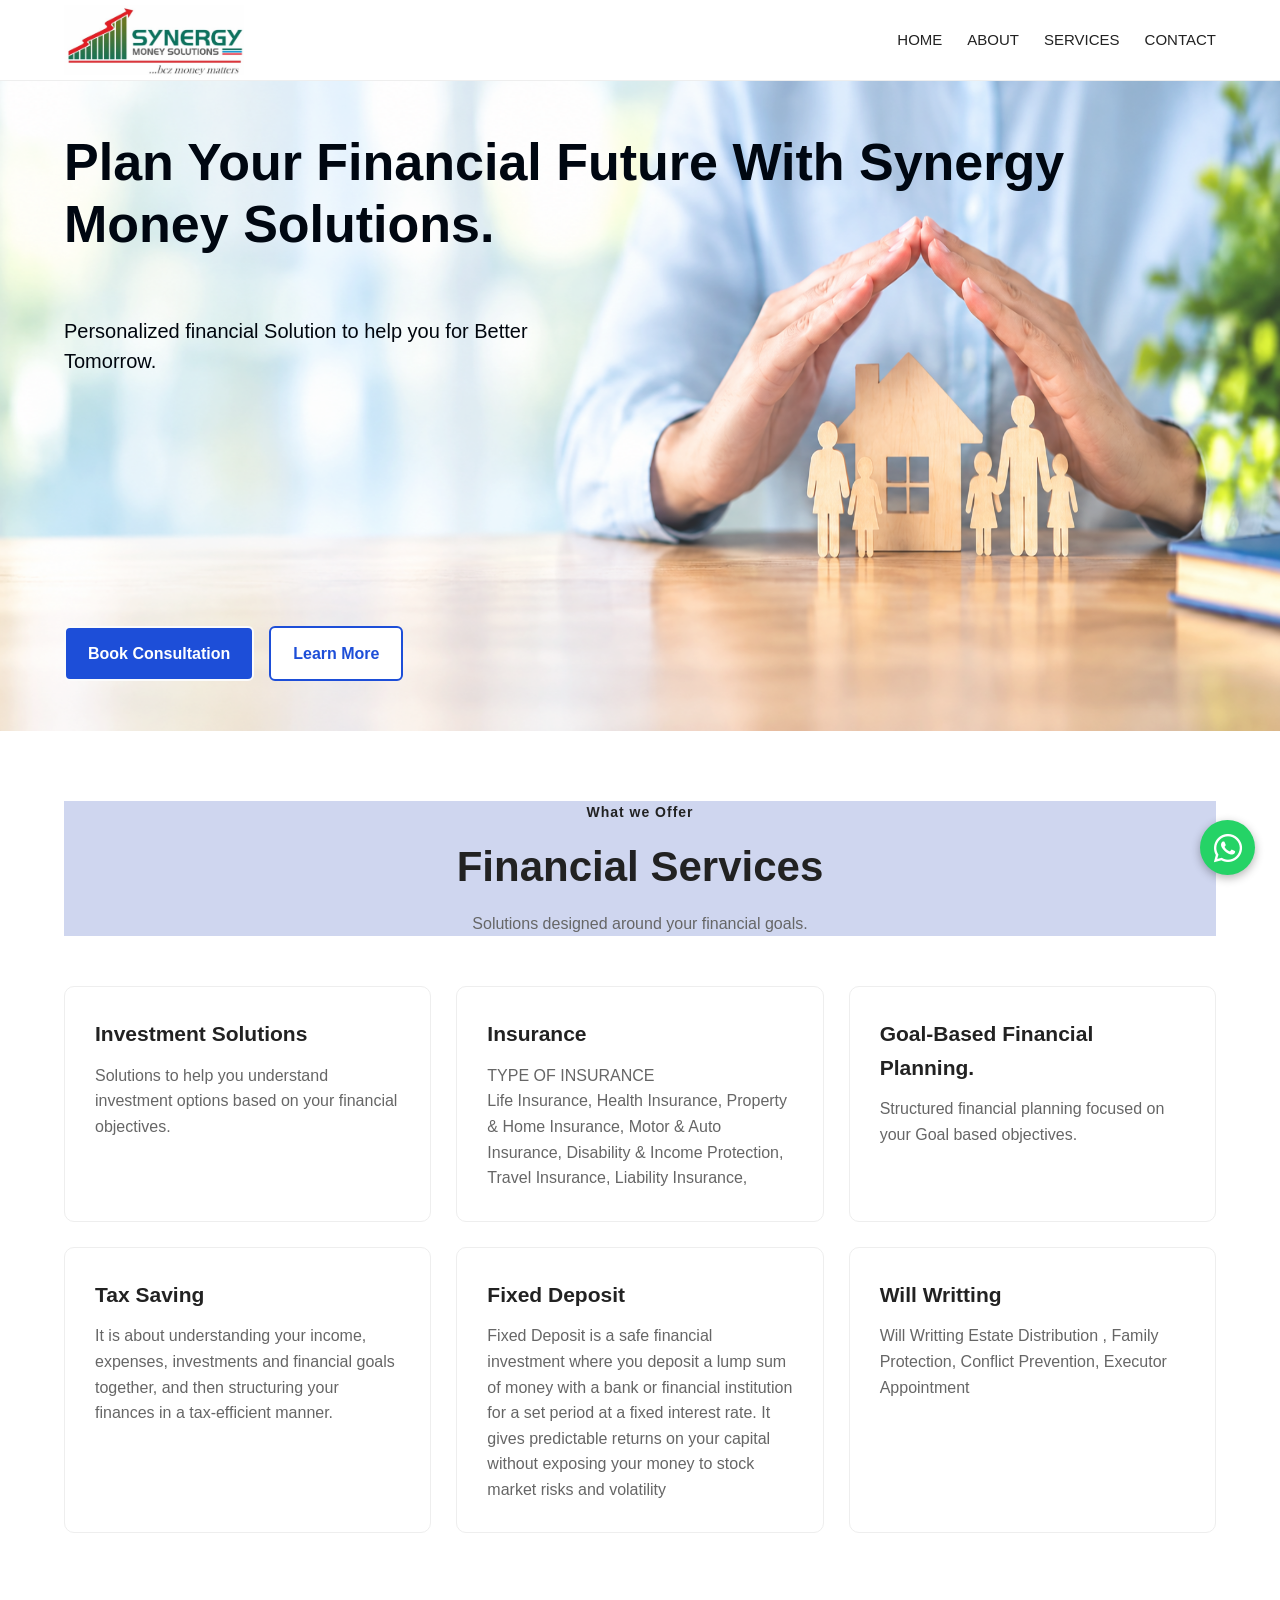
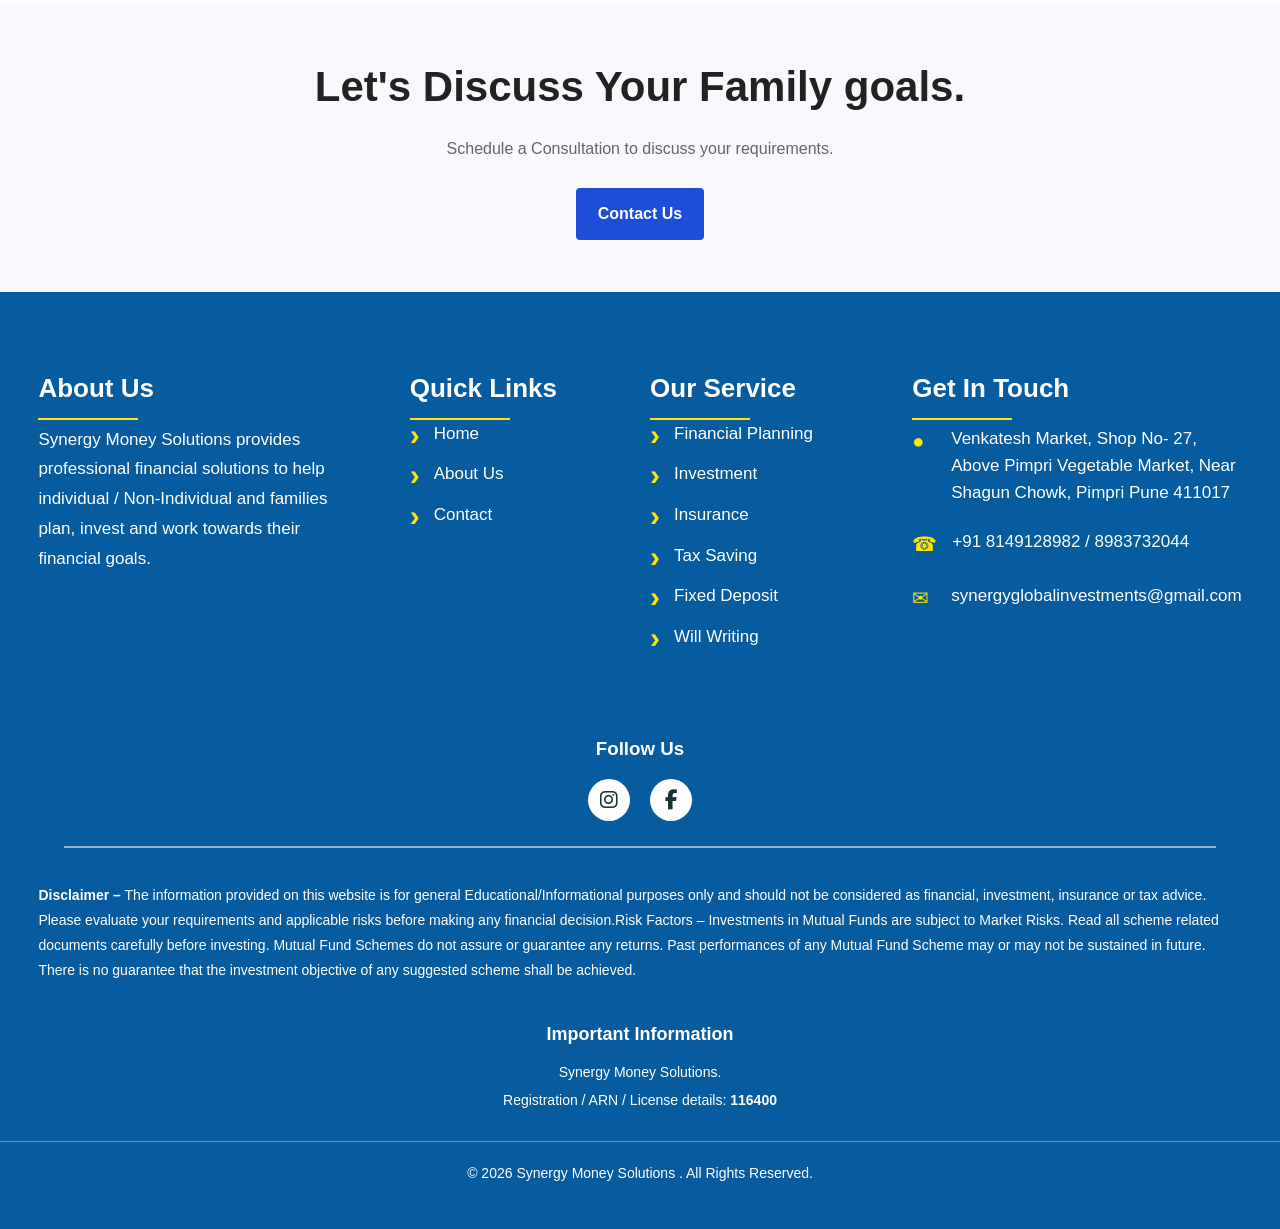
<file: index.html>
<!DOCTYPE html>
<html lang="en">
<head>
    <meta charset="UTF-8">
    <meta name="viewport" content="width=device-width, initial-scale=1.0 ">
    <title>Synergy Money Solutions</title>
    <link rel="stylesheet" href="https://cdnjs.cloudflare.com/ajax/libs/font-awesome/6.5.2/css/all.min.css">
    <!-- Css -->
    <link rel="stylesheet" href="CSS/style.css">
</head>
<body>
        <div id="navbar-container"></div>
       
    <main>
        <section class="hero">
            <div class="container hero-content">
                <div class="hero-text">
                    
                    <h1>
                        Plan Your Financial Future With Synergy Money Solutions.
                    </h1>
                    <p class="hero-description">
                        Personalized financial Solution to help you
                        for Better Tomorrow.
                    </p>

                    <div class="hero-buttons">
                        <a href="contact.html" class="btn btn-primary">
                            Book Consultation
                        </a> 
                        <a href="about.html" class="btn btn-secondary">
                            Learn More
                        </a>
                    </div>
                </div>
            </div>
        </section>
        <!------services-preview-------->
        <section class="services-preview">
            <div class="container">
                <div class="section-heading">
                    <p>What we Offer</p>
                    <h2>Financial Services</h2>
                    <span>
                        Solutions designed around your financial goals.
                    </span>
                </div>
                <div class="services-grid">
                    <div class="service-card">
                        <!-- <div class="service-icon">
                            ₹
                        </div> -->
                        <h3>
                            Investment Solutions
                        </h3>
                        <p>
                             Solutions to help you understand investment
                            options based on your financial objectives.
                        </p>
                    </div>
                    <div class="service-card">
                        <!-- <div class="service-icon">
                            ↗
                        </div> -->
                        <h3>
                            Insurance
                        </h3>
                         <p>
                            TYPE OF INSURANCE<br>
                            Life Insurance,
                            Health Insurance,
                            Property & Home Insurance,
                            Motor & Auto Insurance,
                            Disability & Income Protection,
                            Travel Insurance,
                            Liability Insurance,
                        </p>
                    </div>
                    <div class="service-card">
                        <!-- <div class="service-icon">
                              ✓
                        </div> -->
                        <h3>
                            Goal-Based Financial Planning.
                        </h3>
                          <p>
                            Structured financial planning focused on
                            your Goal based objectives.
                        </p>
                    </div>
                    <div class="service-card">
                        <!-- <div class="service-icon">
                            ↗
                        </div> -->
                        <h3>
                            Tax Saving
                        </h3>
                         <p>
                           It is about understanding your income, expenses, investments and financial goals together, and then structuring your finances in a tax-efficient manner.
                        </p>
                    </div>
                    <div class="service-card">
                        <!-- <div class="service-icon">
                            ↗
                        </div> -->
                        <h3>
                            Fixed Deposit
                        </h3>
                         <p>
                            Fixed Deposit is a safe financial investment where you deposit a lump sum of money with a bank or financial institution for a set period at a fixed interest rate.
                            It gives predictable returns on your capital without exposing your money to stock market risks and volatility
                        </p>
                    </div>
                    <div class="service-card">
                        <!-- <div class="service-icon">
                            ↗
                        </div> -->
                        <h3>
                            Will Writting
                        </h3>
                         <p>
                            Will Writting  Estate Distribution , Family Protection, Conflict Prevention, Executor Appointment
                        </p>
                    </div>
                
                </div>
            </div>
        </section>
<!----CTA---->
        <section class="cta">
            <div class="container">
                <h2>
                    Let's Discuss Your Family goals.
                </h2>
                <p>
                    Schedule a Consultation to discuss your requirements.
                </p>
                <a href="contact.html" class="btn btn-primary">
                    Contact Us
                </a>
            </div>
        </section>
    </main>
<!-----Footer----->
    <div id="footer-container"></div>

   

    <!---Javascript--->
    <script src="js/script.js"></script>
</body>
</html>
</file>
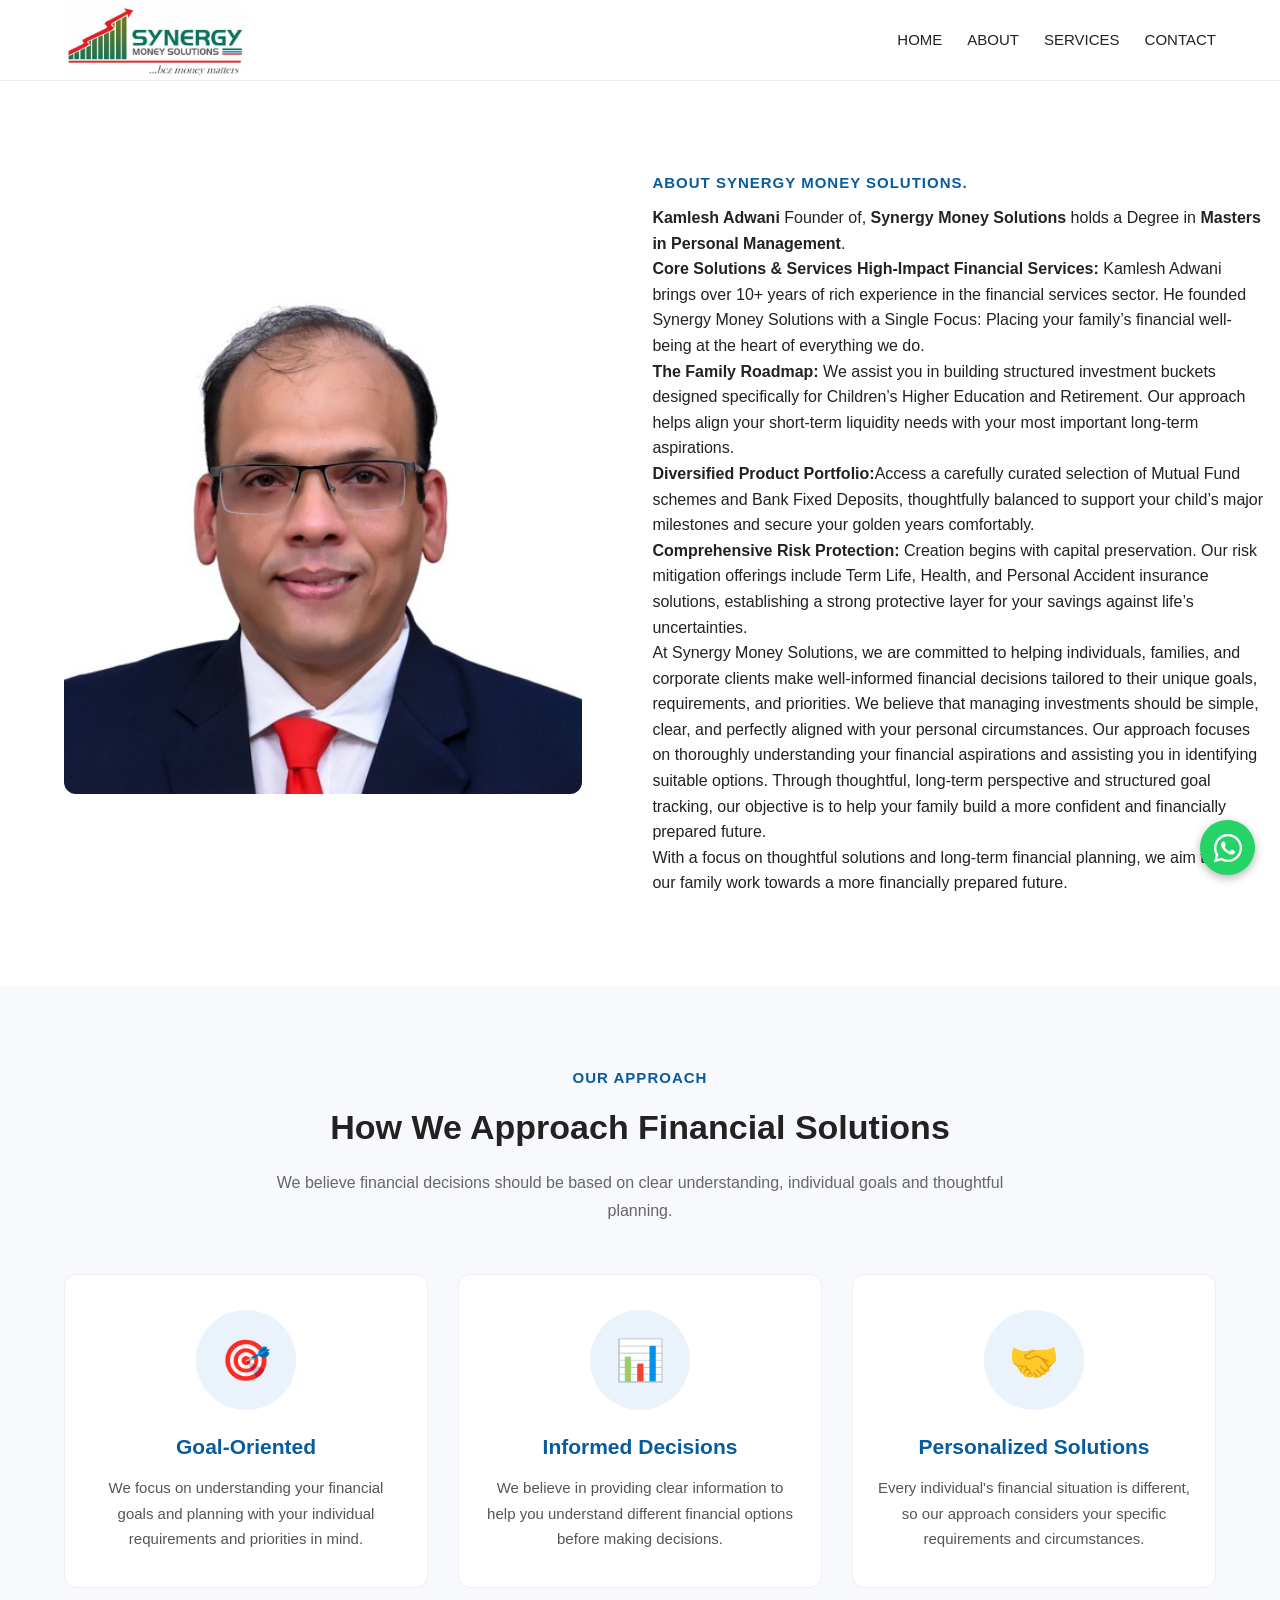
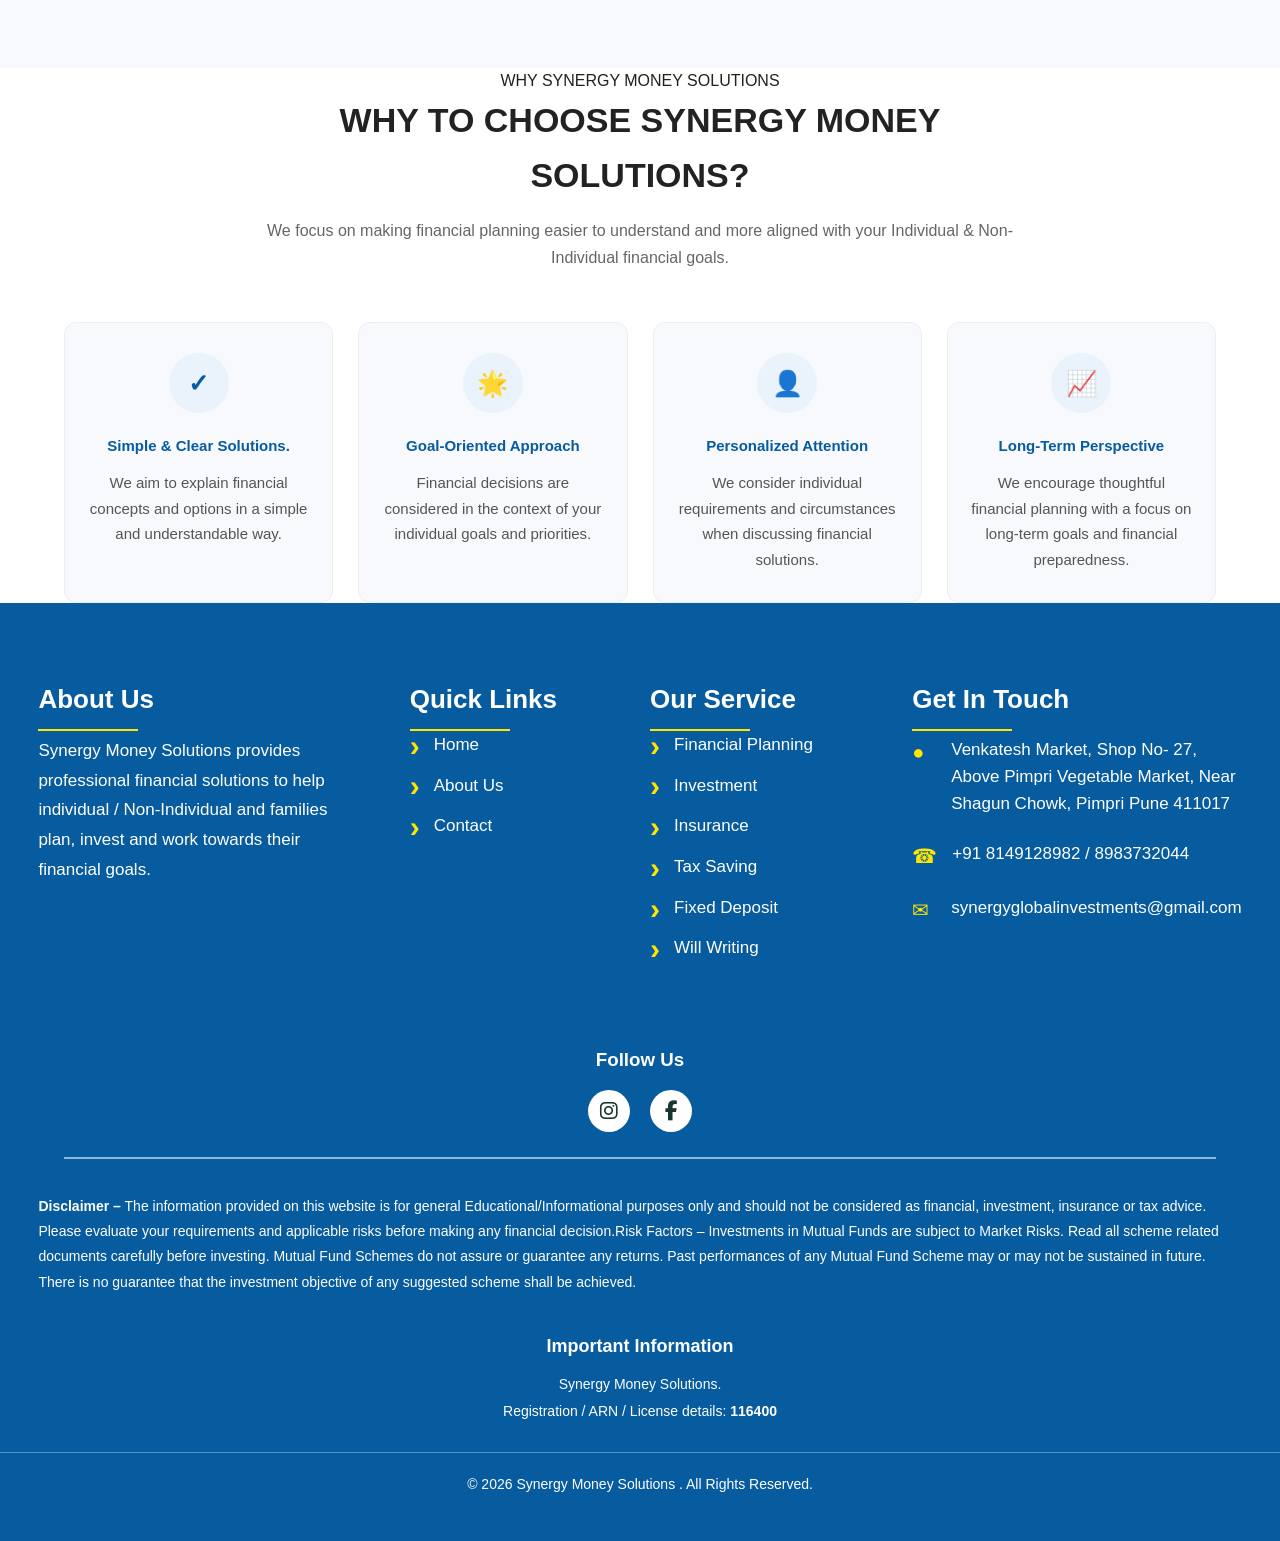
<file: about.html>
<!DOCTYPE html>
<html lang="en">
<head>
    <meta charset="UTF-8">
    <meta name="viewport" content="width=device-width, initial-scale=1.0">
    <title>About Us| Synergy Money Solutions</title>
    <link rel="stylesheet" href="https://cdnjs.cloudflare.com/ajax/libs/font-awesome/6.5.2/css/all.min.css">
    <link rel="stylesheet" href="CSS/style.css">
</head>
<body>
     <!-- Shared Navbar -->
    <div id="navbar-container"></div>
    <main>
        <!-- About Synergy Money Solutions -->
         <section class="about-company">
            <div class="container about-company-container">
            <!--Left:circular image-->
                <div  class="about-company-image">
                    <img src="images/Kamlesh Adwani Photo.jpeg" alt="AboutSynergyMoneySolutions">
                </div>
                <!--Right:content-->
                <div class="about-company-content">
                    <p class="section-label">
                        ABOUT SYNERGY MONEY SOLUTIONS.
                    </p>

                    <p>
                        <strong>Kamlesh Adwani</strong> Founder of, <strong>Synergy Money Solutions</strong> holds a  Degree in <strong>Masters in Personal Management</strong>.<br>
                        <strong>Core Solutions & Services High-Impact Financial Services: </strong>Kamlesh Adwani brings over 10+ years of rich experience in the financial services sector.
                        He founded Synergy Money Solutions with a Single Focus: Placing your family’s financial well-being at the heart of everything we do.<br>
                        <strong>The Family Roadmap:</strong> We assist you in building structured investment buckets designed specifically for Children’s Higher Education and Retirement. Our approach helps align your short-term liquidity needs with your most important long-term aspirations.<br>
                        <strong> Diversified Product Portfolio:</strong>Access a carefully curated selection of Mutual Fund schemes and Bank Fixed Deposits, thoughtfully balanced to support your child’s major milestones and secure your golden years comfortably.<br>
                        <strong>Comprehensive Risk Protection:</strong> Creation begins with capital preservation. Our risk mitigation offerings include Term Life, Health, and Personal Accident insurance solutions, establishing a strong protective layer for your savings against life’s uncertainties.
                        <p>At Synergy Money Solutions, we are committed to helping individuals, families, and corporate clients make well-informed financial decisions tailored to their unique goals, requirements, and priorities.

                         We believe that managing investments should be simple, clear, and perfectly aligned with your personal circumstances. Our approach focuses on thoroughly understanding your financial aspirations and assisting you in identifying suitable options.

                         Through thoughtful, long-term perspective and structured goal tracking, our objective is to help your family build a more confident and financially prepared future.
                        </p>
                    <p>
                        With a focus on thoughtful solutions and long-term
                        financial planning, we aim to help our family work
                        towards a more financially prepared future.
                    </p>
                </div>
            </div>
         </section>
         <!--=========================Our Approach=====================-->
         <section class="our-approach">
            <div class="container">
                <div class="approach-heading">
                    <p class="section-label">
                     OUR APPROACH
                    </p>
                    <h2>How We Approach Financial Solutions</h2>
                    <p> We believe financial decisions should be based on
                        clear understanding, individual goals and thoughtful
                        planning.
                    </p>
                </div>
                <div class="approach-grid">
                    <!--Card 1-->
                    <div class="approach-card">
                        <div class="approach-icon">
                            🎯
                        </div>
                        <h3>
                            Goal-Oriented
                        </h3>
                        <p>
                            We focus on understanding your financial goals
                            and planning with your individual requirements
                            and priorities in mind.
                        </p>
                    </div>
                    <!--CARD 2-->
                    <div class="approach-card">
                        <div class="approach-icon">
                          📊  
                        </div>
                        <h3>Informed Decisions</h3>
                        <p>
                            We believe in providing clear information to
                            help you understand different financial options
                            before making decisions.
                        </p>
                    </div>
                    <!--Card 3-->
                    <div class="approach-card">
                        <div class="approach-icon">
                            🤝
                        </div>
                        <h3>
                            Personalized Solutions
                        </h3>
                        <p>
                            Every individual's financial situation is
                            different, so our approach considers your
                            specific requirements and circumstances.
                        </p>
                    </div>
                </div>
            </div>
         </section>
         <!--=======================Why Choose Aanshi Associate===============================-->
         <section class="Why-choose">
            <div class="container">
                <div class="why-choose-heading">
                    <p class="section-label">
                        WHY SYNERGY MONEY SOLUTIONS
                    </p>
                    <h2>
                        WHY TO CHOOSE SYNERGY MONEY SOLUTIONS?
                    </h2>
                    <p>
                        We focus on making financial planning easier to
                        understand and more aligned with your Individual & Non-Individual
                        financial goals. 
                    </p>
                </div>
                <div class="why-choose-grid">
                    <!--CARD 1-->
                    <div class="why-choose-card">
                        <div class="why-choose-icon">
                            ✓
                        </div>
                        <h3>
                            Simple & Clear Solutions.
                        </h3>
                        <p>
                             We aim to explain financial concepts and options
                             in a simple and understandable way.
                        </p>
                    </div>
                    <!--CARD 2-->
                    <div class="why-choose-card">
                        <div class="why-choose-icon">
                             🌟
                        </div>
                        <h3>
                            Goal-Oriented Approach
                        </h3>
                        <p>
                            Financial  decisions are considered in the context
                            of your individual goals and priorities.
                        </p>
                    </div>
                    <!--CARD 3-->
                    <div class="why-choose-card">
                        <div class="why-choose-icon">
                             👤
                        </div>
                        <h3>
                            Personalized Attention
                        </h3>
                        <p>
                            We consider individual requirements and
                            circumstances when discussing financial solutions.
                        </p>
                    </div>
                    <!--CARD 4-->
                    <div class="why-choose-card">
                        <div class="why-choose-icon">
                            📈
                        </div>
                        <h3>
                            Long-Term Perspective
                        </h3>
                        <p>
                             We encourage thoughtful financial planning with
                            a focus on long-term goals and financial
                            preparedness.
                        </p>
                    </div>
                </div>
            </div>
         </section>
    </main>
    <div id="footer-container"></div>
    <script src="js/script.js"></script>
</body>
</html>
</file>
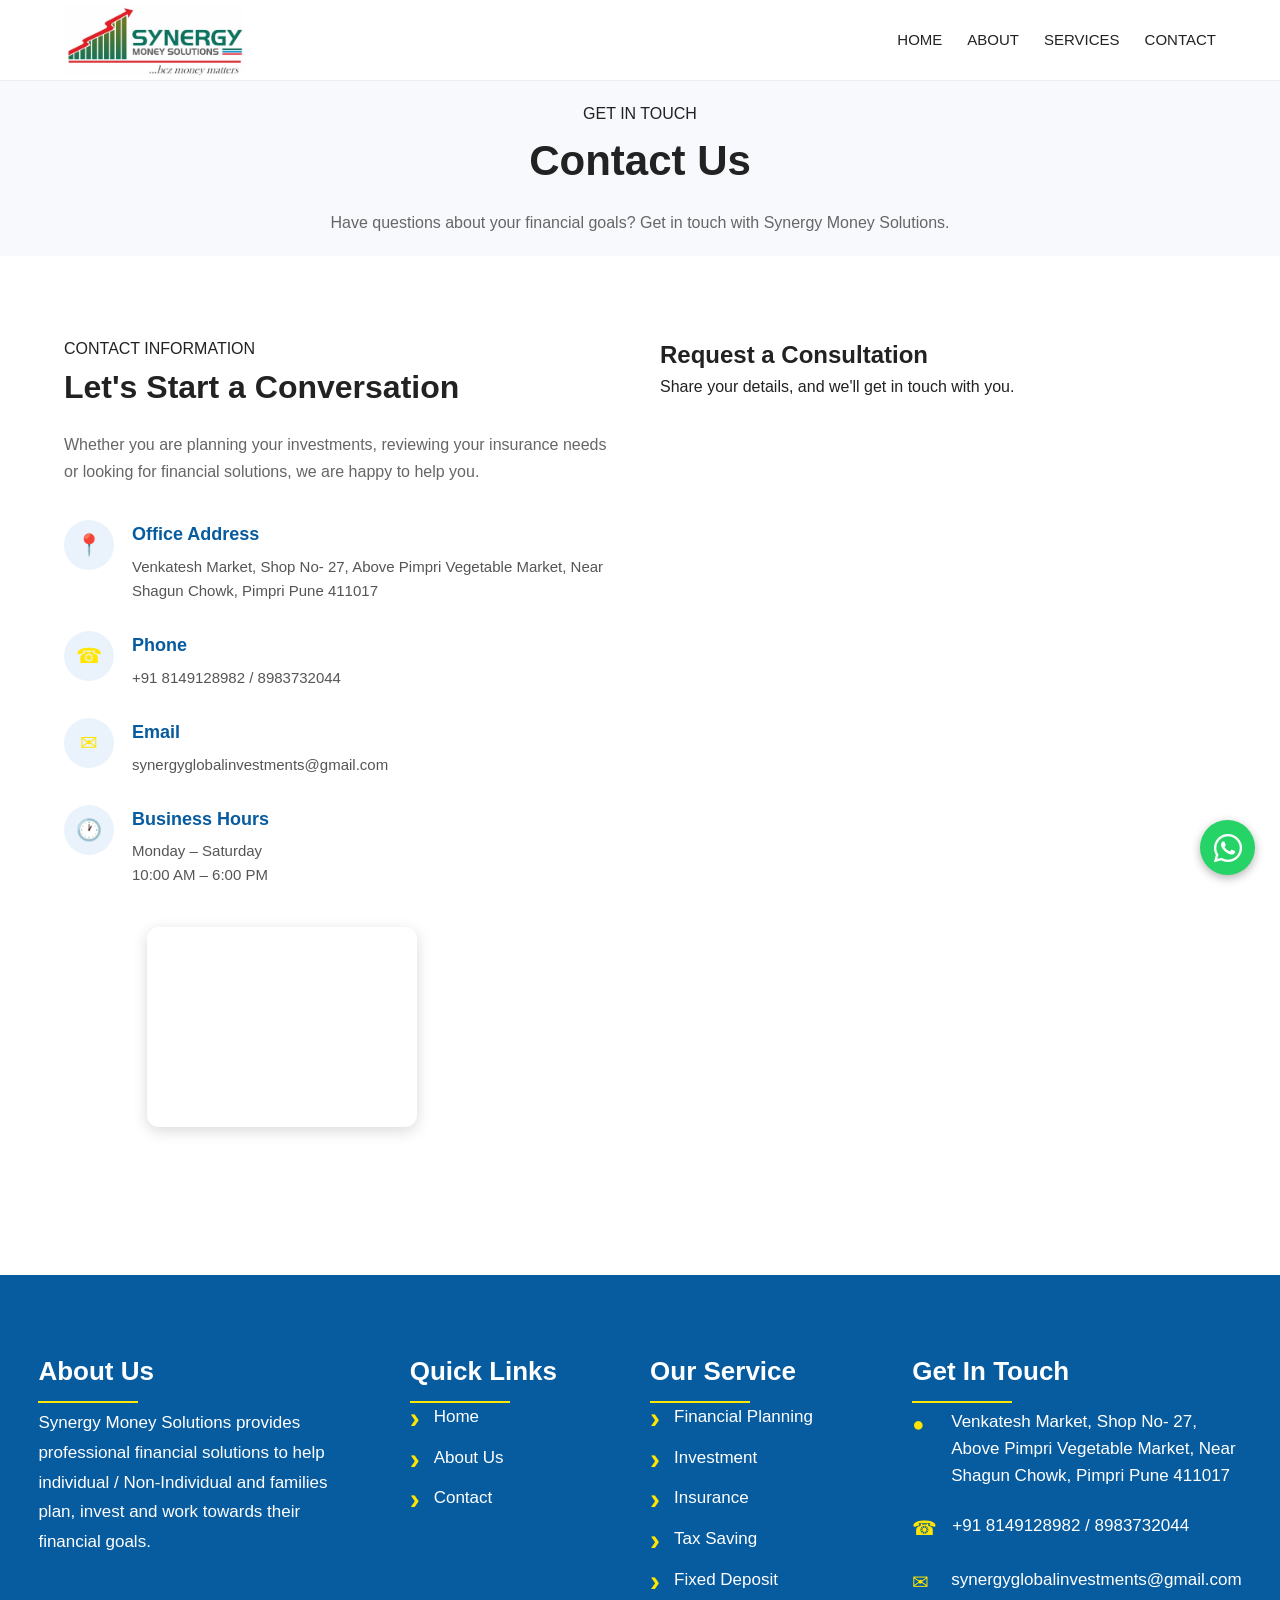
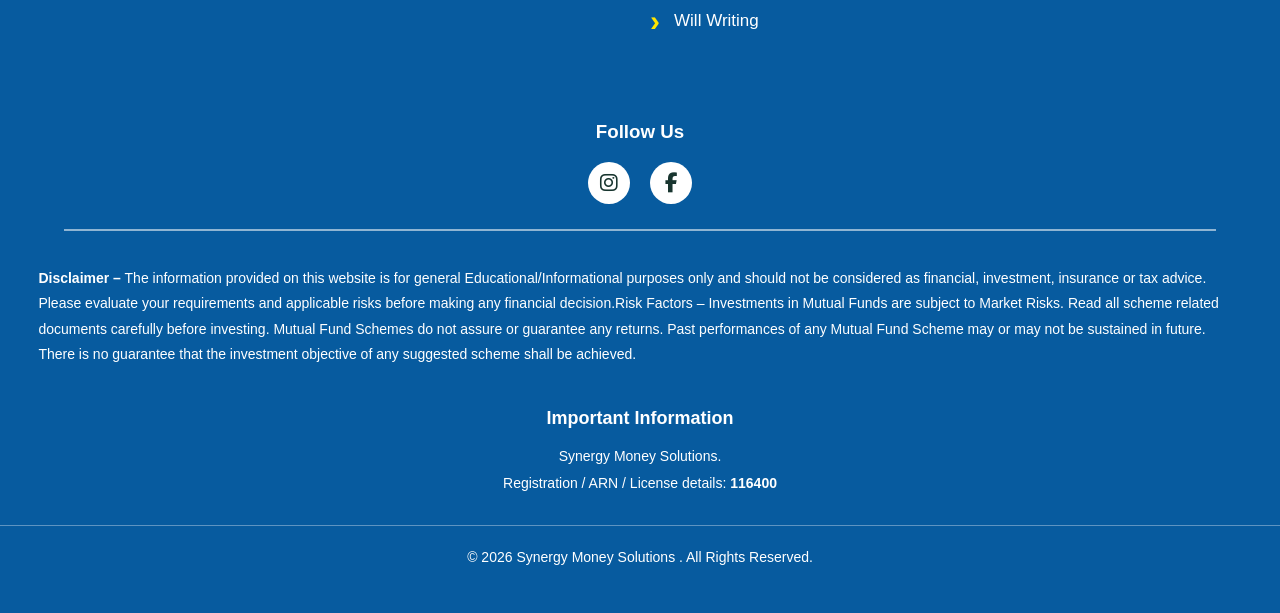
<file: contact.html>
<!DOCTYPE html>
<html lang="en">

<head>
    <meta charset="UTF-8">

    <meta name="viewport" content="width=device-width, initial-scale=1.0">

    <title>Contact Us | Synergy Money Solutions</title>
    <link rel="stylesheet" href="https://cdnjs.cloudflare.com/ajax/libs/font-awesome/6.5.2/css/all.min.css">
    <link rel="stylesheet" href="CSS/style.css">
</head>

<body>

    <!-- =========================
         NAVBAR
    ========================== -->

    <div id="navbar-container"></div>


    <main>

        <!-- =========================
             CONTACT HEADER
        ========================== -->

        <section class="contact-header">

            <div class="container">

                <p class="section-label">
                    GET IN TOUCH
                </p>

                <h1>
                    Contact Us
                </h1>

                <p>
                    Have questions about your financial goals?
                    Get in touch with Synergy Money Solutions.
                </p>

            </div>

        </section>


        <!-- =========================
             CONTACT INFORMATION + FORM
        ========================== -->

        <section class="contact-section">

            <div class="container contact-container">


                <!-- CONTACT INFORMATION -->

                <div class="contact-info">

                    <p class="section-label">
                        CONTACT INFORMATION
                    </p>

                    <h2>
                        Let's Start a Conversation
                    </h2>

                    <p class="contact-intro">
                        Whether you are planning your investments,
                        reviewing your insurance needs or looking
                        for financial solutions, we are happy to help you.
                    </p>


                    <!-- ADDRESS -->

                    <div class="contact-item">

                        <div class="contact-icon">
                            📍
                        </div>

                        <div>

                            <h3>
                                Office Address
                            </h3>

                            <p>
                               Venkatesh Market, Shop No- 27, Above Pimpri Vegetable Market, Near Shagun Chowk, Pimpri Pune 411017<br>
                            </p>

                        </div>

                    </div>


                    <!-- PHONE -->

                    <div class="contact-item">

                        <div class="contact-icon">
                            ☎
                        </div>

                        <div>

                            <h3>
                                Phone
                            </h3>

                            <p>
                                +91 8149128982 / 8983732044
                            </p>

                        </div>

                    </div>


                    <!-- EMAIL -->

                    <div class="contact-item">

                        <div class="contact-icon">
                            ✉
                        </div>

                        <div>

                            <h3>
                                Email
                            </h3>

                            <p>
                                synergyglobalinvestments@gmail.com
                            </p>

                        </div>

                    </div>


                    <!-- BUSINESS HOURS -->

                    <div class="contact-item">

                        <div class="contact-icon">
                            🕐
                        </div>

                        <div>

                            <h3>
                                Business Hours
                            </h3>

                            <p>
                                Monday – Saturday<br>
                                10:00 AM – 6:00 PM
                            </p>
                            <!-- Google Maps -->
                            <div class="map-container"> 
                                <iframe src="https://www.google.com/maps/embed?pb=!1m18!1m12!1m3!1d3780.8922257015674!2d73.79740900921131!3d18.62391668241659!2m3!1f0!2f0!3f0!3m2!1i1024!2i768!4f13.1!3m3!1m2!1s0x3bc2b9170501faef%3A0x16e45b090b3cc987!2sDisha%20Enterprises!5e0!3m2!1sen!2sin!4v1794633008713!5m2!1sen!2sin" 
                                 width="600" height="450" style="border:0;" allowfullscreen="" loading="lazy" referrerpolicy="strict-origin-when-cross-origin"></iframe>
                                    <!-- width="100%"
                                    height="400"
                                    style="border:0;"
                                    allowfullscreen
                                    loading="lazy">
                                </iframe> -->
                            </div>
                        </div>

                    </div>
                    </div>

                     <!-- GOOGLE CONSULTATION FORM -->
                <div class="contact-form">
                    <h2>Request a Consultation</h2>
                    <p>Share your details, and we'll get in touch with you.</p>

                    <div class="google-form-container">
                        <!-- Replace this with your actual Google Form embed code -->
                        <iframe src="https://docs.google.com/forms/d/e/1FAIpQLSfPMAXtqzz_ExM1L7zhHbJMeSbVYuCWF4G61EtSQcApNLfKyQ/viewform?embedded=true"
                             width="100%"
                            height="500"
                            frameborder="0">
                            Loading…
                        </iframe>
                    </div>
                </div>
            </div>

        </section>

    </main>


    <!-- =========================
         FOOTER
    ========================== -->

    <div id="footer-container"></div>


    <script src="js/script.js"></script>

</body>

</html>
</file>
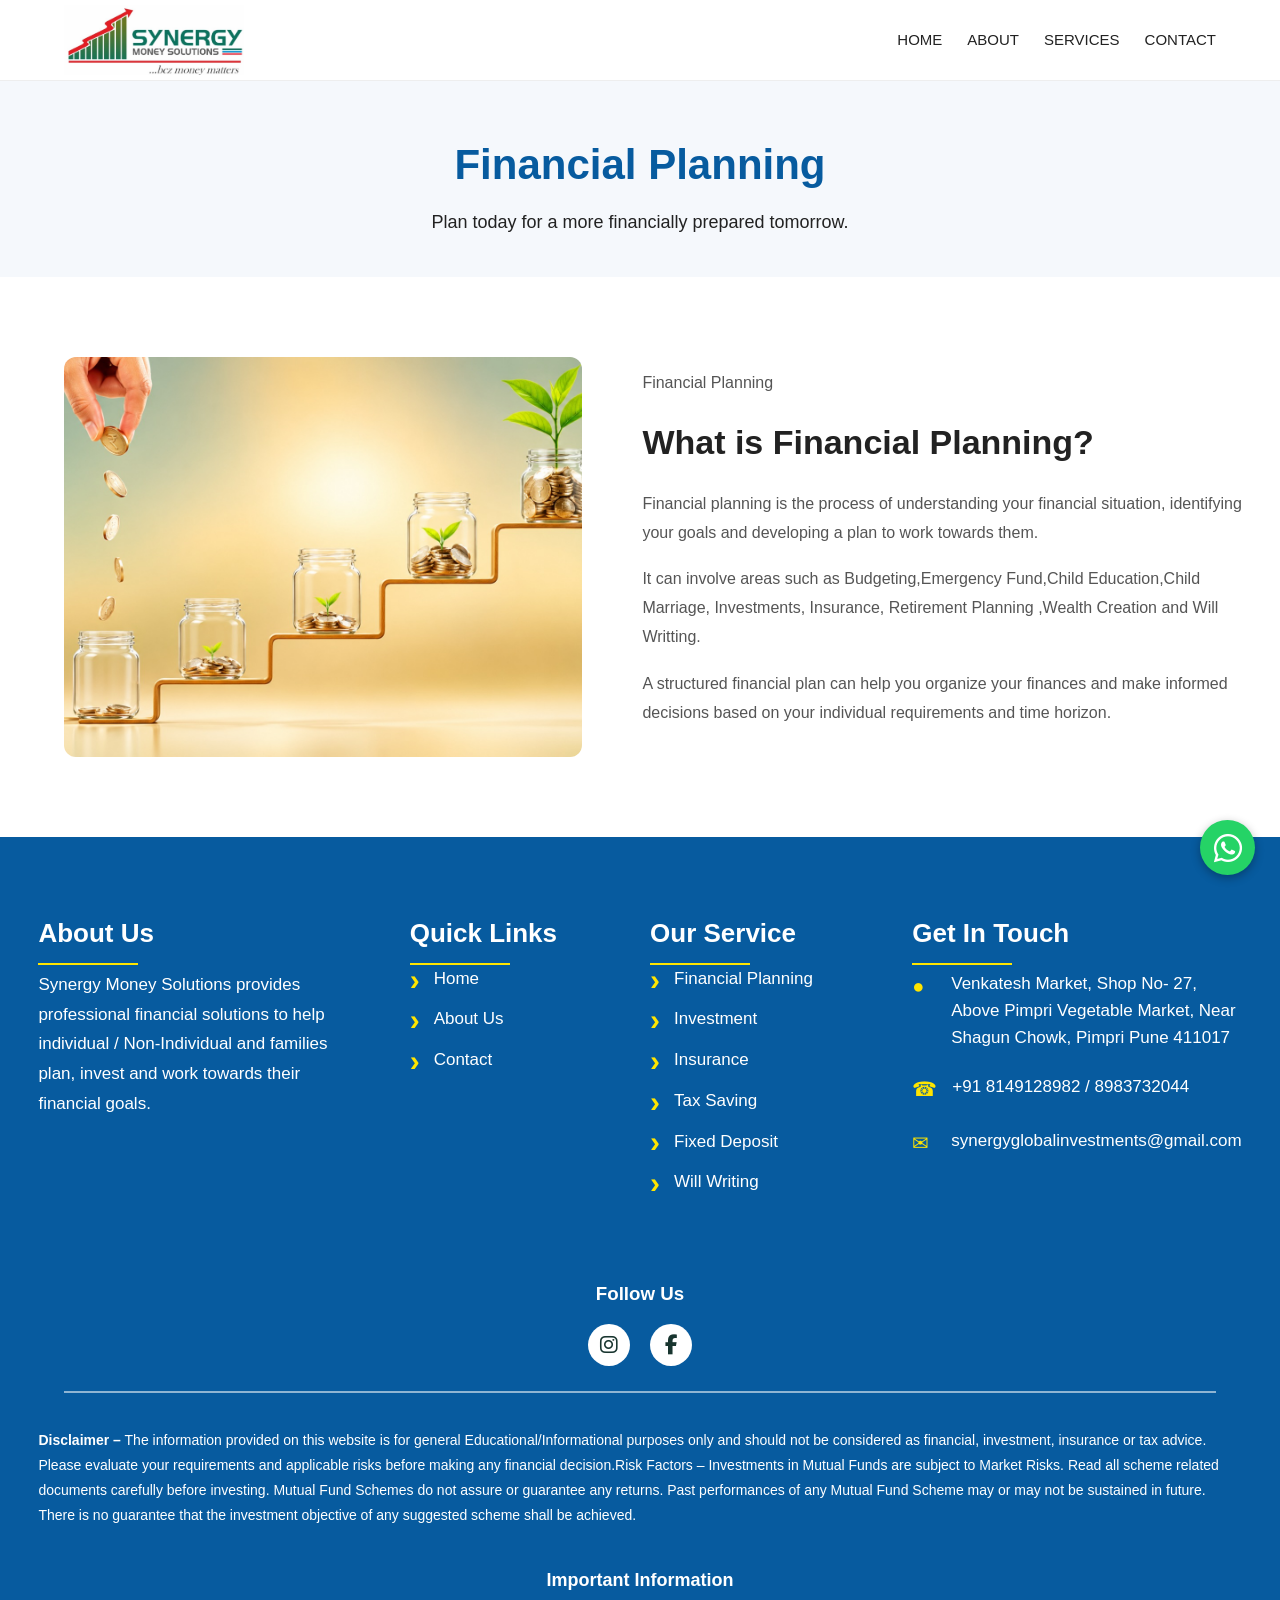
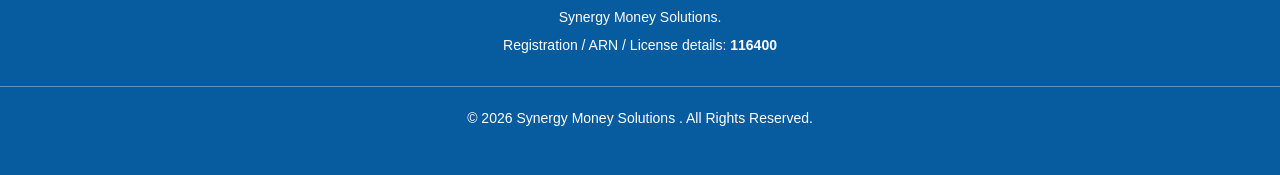
<file: financial_planning.html>
<!DOCTYPE html>
<html lang="en">
<head>
    <meta charset="UTF-8">
    <meta name="viewport" content="width=device-width, initial-scale=1.0">
    <title>Financial Planning | Synergy Money Solutions</title>
    <link rel="stylesheet" href="https://cdnjs.cloudflare.com/ajax/libs/font-awesome/6.5.2/css/all.min.css">

    <link rel="stylesheet" href="CSS/style.css">
</head>
<body>
    <!--====================Navbar======================-->
    <div id="navbar-container"></div>
    <main>
    <!--===========================Page-header====================-->
    <section class="financial-header">
        <div class="container">
            <h1>Financial Planning</h1>
            <p>Plan today for a more financially prepared tomorrow.</p>
        </div>
    </section>
    <!--================================What is Financial Planning================================-->
    <section class="financial-intro">
        <div class="container financial-intro-container">
            <!--================Left Image=============-->
            <div class="financial-image">
                <img src="images/background_image.jpeg" alt="Financial Planning">
            </div>
            <!--====================Right Content=================-->
            <div class="financial-content">
                <p class="section-label">
                    Financial Planning
                </p>
                <h2>
                    What is Financial Planning?
                </h2>
                <p>
                    Financial planning is the process of understanding
                    your financial situation, identifying your goals
                    and developing a plan to work towards them.
                </p>
                <p>
                    It can involve areas such as Budgeting,Emergency Fund,Child Education,Child Marriage,
                    Investments, Insurance, Retirement Planning ,Wealth Creation and Will Writting.
                </p>
                 <p>
                    A structured financial plan can help you organize
                    your finances and make informed decisions based
                    on your individual requirements and time horizon.
                </p>
            </div>
        </div>
    </section>
    </main>
    <div id="footer-container"></div>
    <script src="js/script.js"></script>
</body>
</html>
</file>
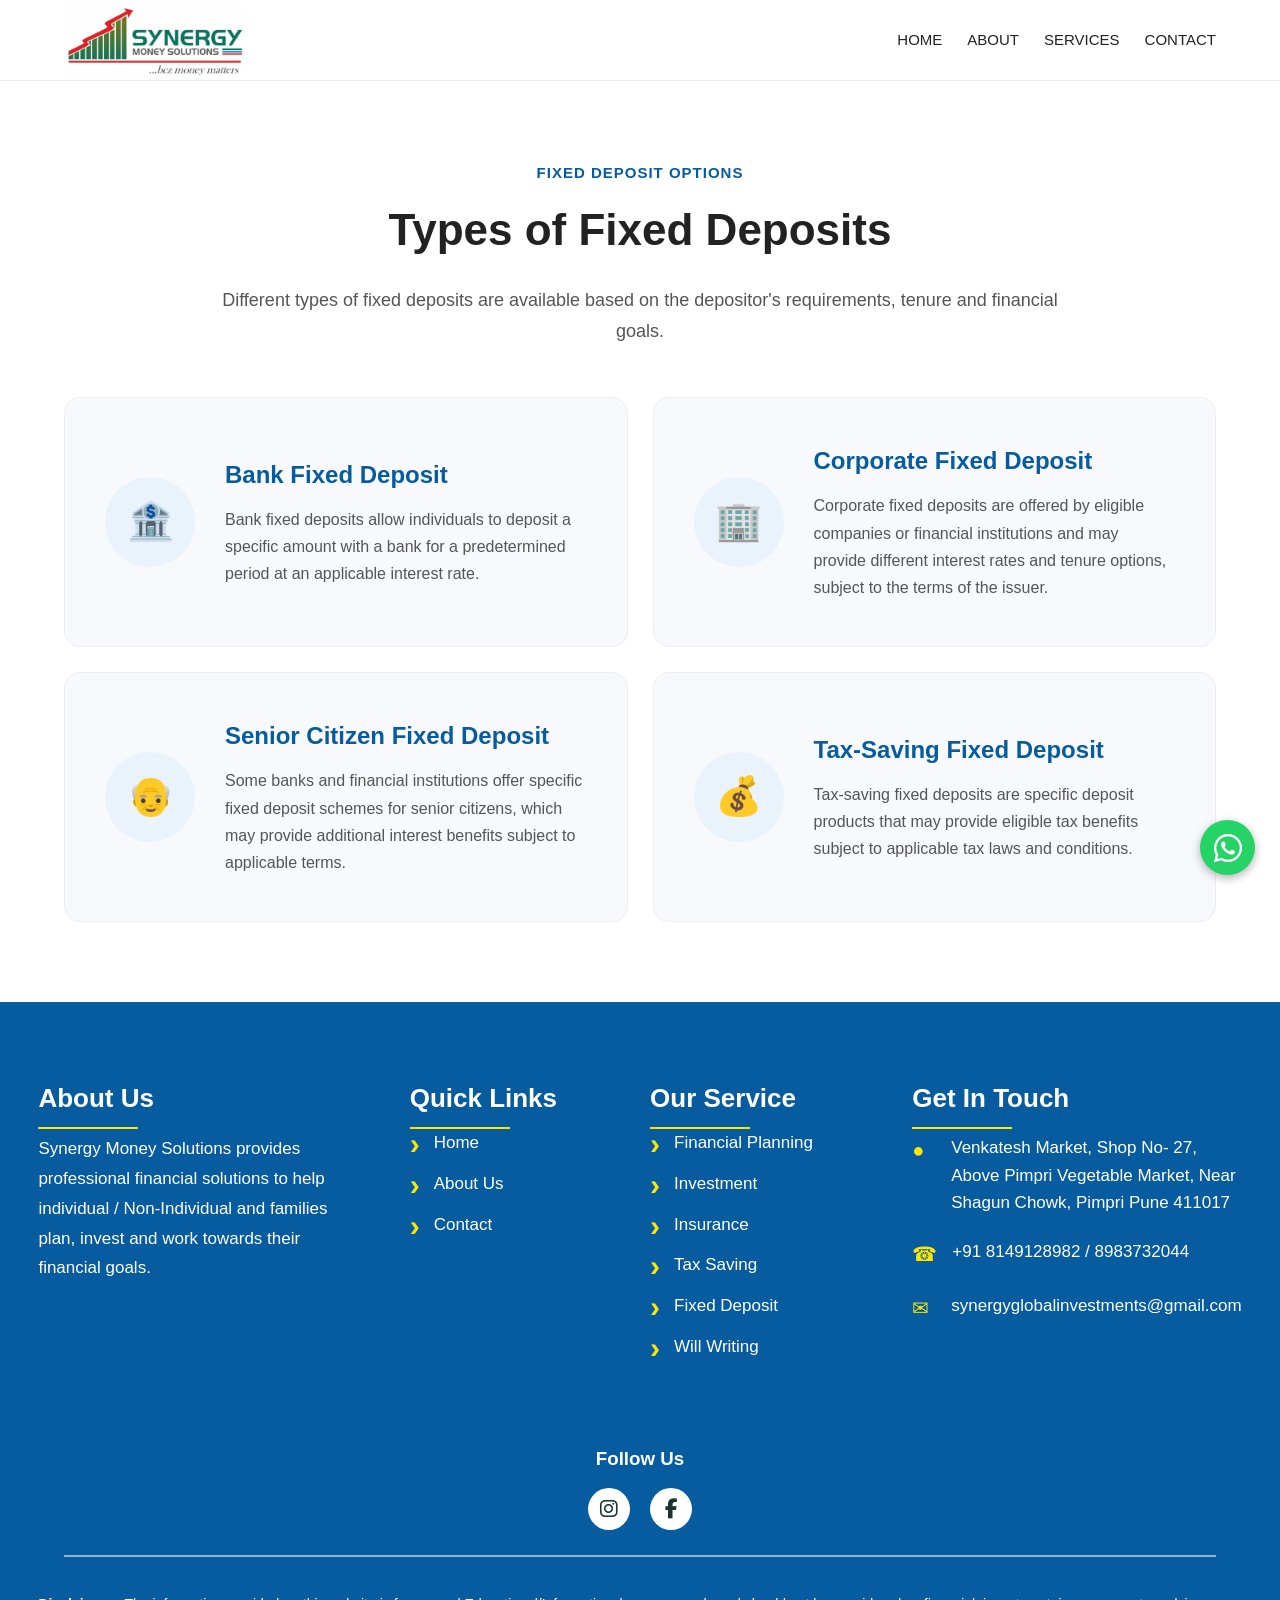
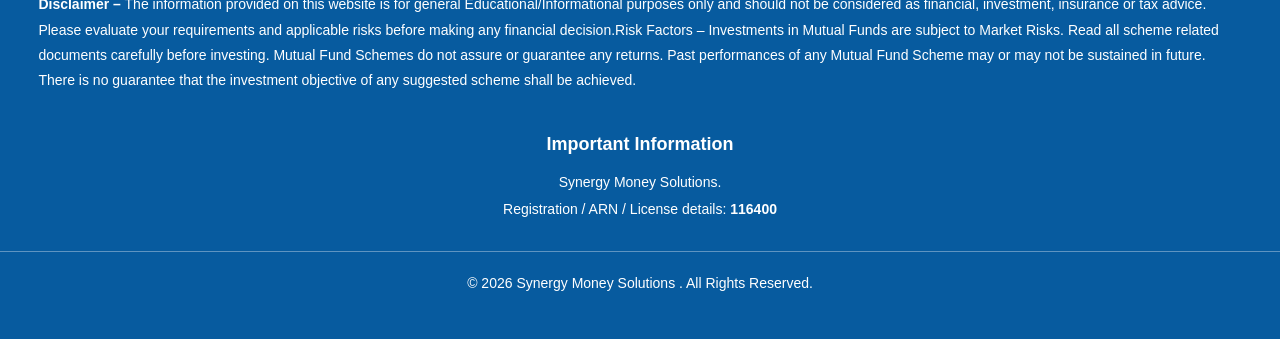
<file: fixed_deposit.html>
<!DOCTYPE html>
<html lang="en">
<head>
    <meta charset="UTF-8">
    <meta name="viewport" content="width=device-width, initial-scale=1.0">
    <title>Fixed Deposit | Synergy Money Solutions</title>
    <link rel="stylesheet" href="CSS/style.css">
    <link rel="stylesheet" href="https://cdnjs.cloudflare.com/ajax/libs/font-awesome/6.5.2/css/all.min.css">
</head>
<body>
    <div id="navbar-container"></div>
    <!-- ================= TYPES OF FIXED DEPOSITS ================= -->
<main>
<section class="fd-types">

    <div class="container">

        <div class="fd-types-heading">

            <p class="section-label">
                Fixed Deposit Options
            </p>

            <h2>Types of Fixed Deposits</h2>

            <p>
                Different types of fixed deposits are available based
                on the depositor's requirements, tenure and financial goals.
            </p>

        </div>


        <div class="fd-types-grid">


            <!-- Bank Fixed Deposit -->

            <div class="fd-type-card">

                <div class="fd-type-icon">
                    🏦
                </div>

                <div class="fd-type-content">

                    <h3>Bank Fixed Deposit</h3>

                    <p>
                        Bank fixed deposits allow individuals to deposit
                        a specific amount with a bank for a predetermined
                        period at an applicable interest rate.
                    </p>

                </div>

            </div>


            <!-- Corporate Fixed Deposit -->

            <div class="fd-type-card">

                <div class="fd-type-icon">
                    🏢
                </div>

                <div class="fd-type-content">

                    <h3>Corporate Fixed Deposit</h3>

                    <p>
                        Corporate fixed deposits are offered by eligible
                        companies or financial institutions and may provide
                        different interest rates and tenure options,
                        subject to the terms of the issuer.
                    </p>

                </div>

            </div>


            <!-- Senior Citizen Fixed Deposit -->

            <div class="fd-type-card">

                <div class="fd-type-icon">
                    👴
                </div>

                <div class="fd-type-content">

                    <h3>Senior Citizen Fixed Deposit</h3>

                    <p>
                        Some banks and financial institutions offer
                        specific fixed deposit schemes for senior citizens,
                        which may provide additional interest benefits
                        subject to applicable terms.
                    </p>

                </div>

            </div>


            <!-- Tax Saving Fixed Deposit -->

            <div class="fd-type-card">

                <div class="fd-type-icon">
                    💰
                </div>

                <div class="fd-type-content">

                    <h3>Tax-Saving Fixed Deposit</h3>

                    <p>
                        Tax-saving fixed deposits are specific deposit
                        products that may provide eligible tax benefits
                        subject to applicable tax laws and conditions.
                    </p>
                </div>
            </div>
        </div>
    </div>
</section>
</main>
<div id="footer-container"></div>
<script src="js/script.js"></script>
</body>
</html>
</file>
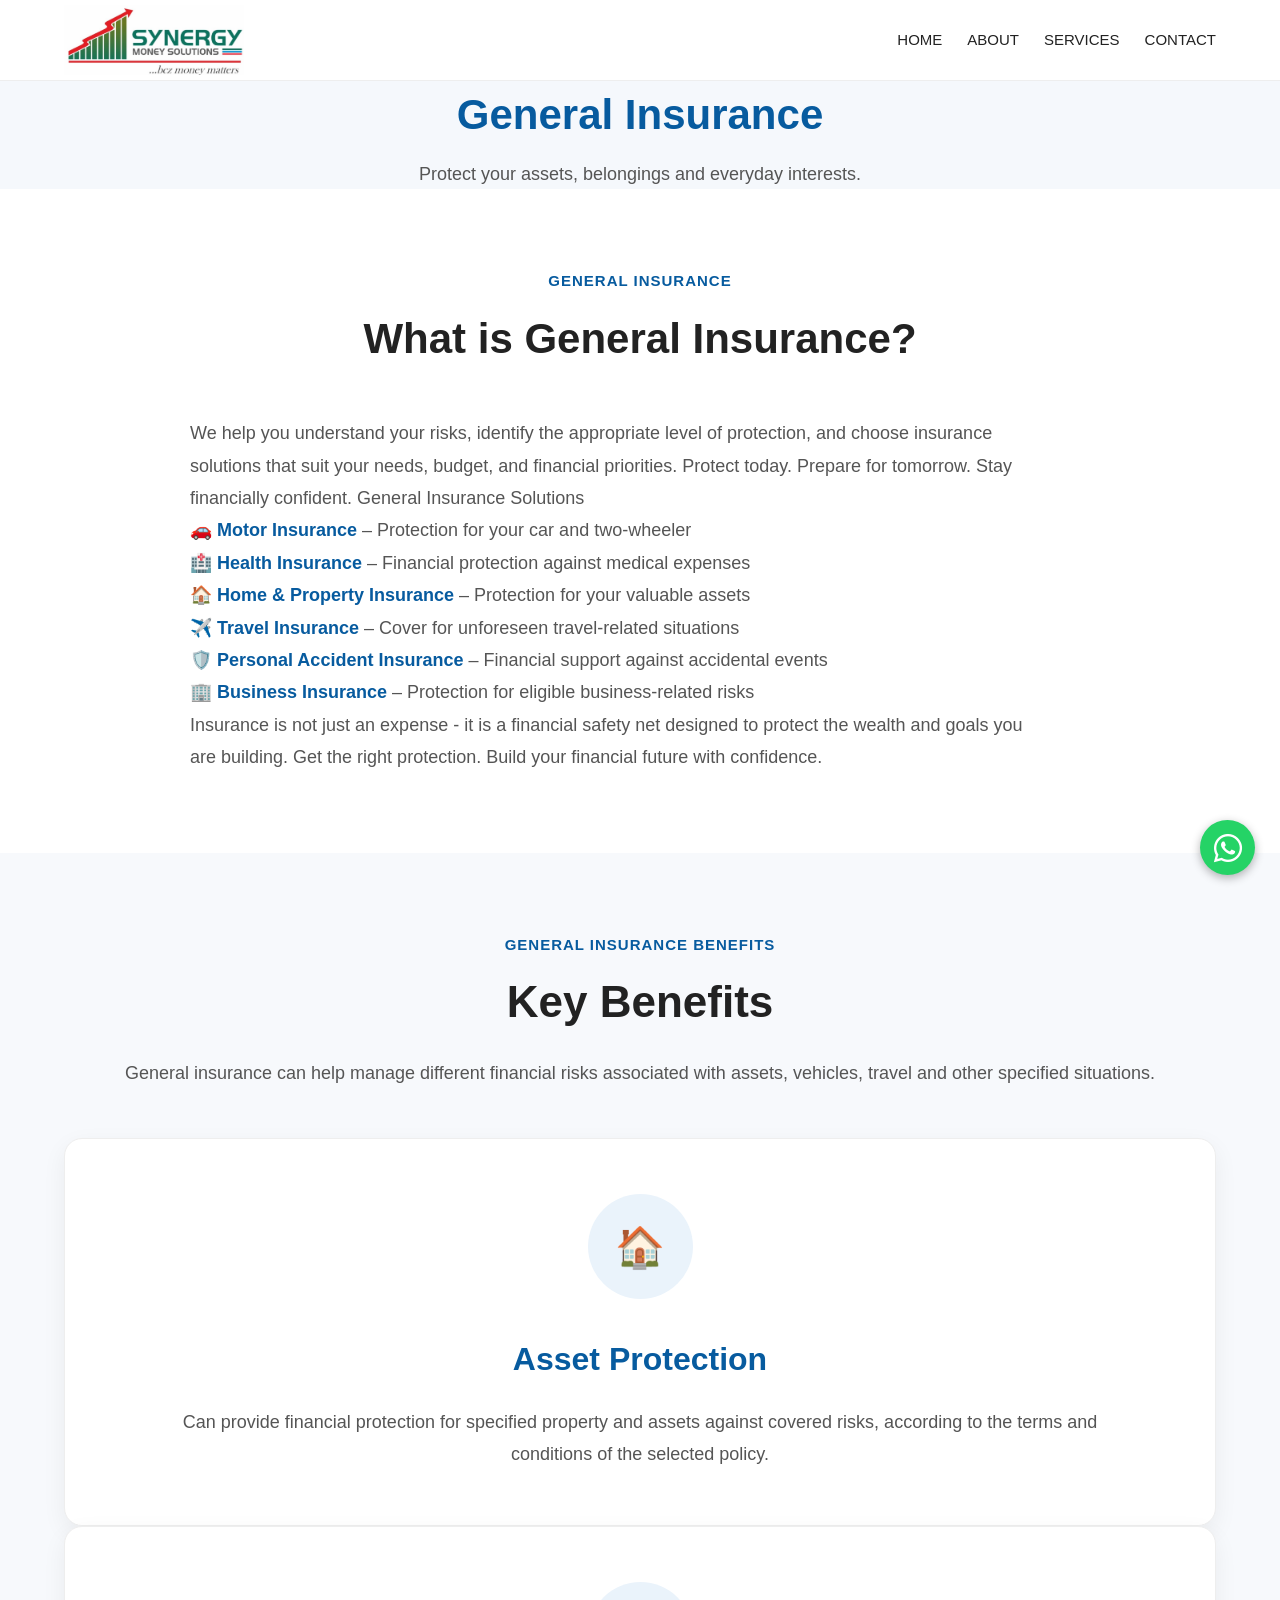
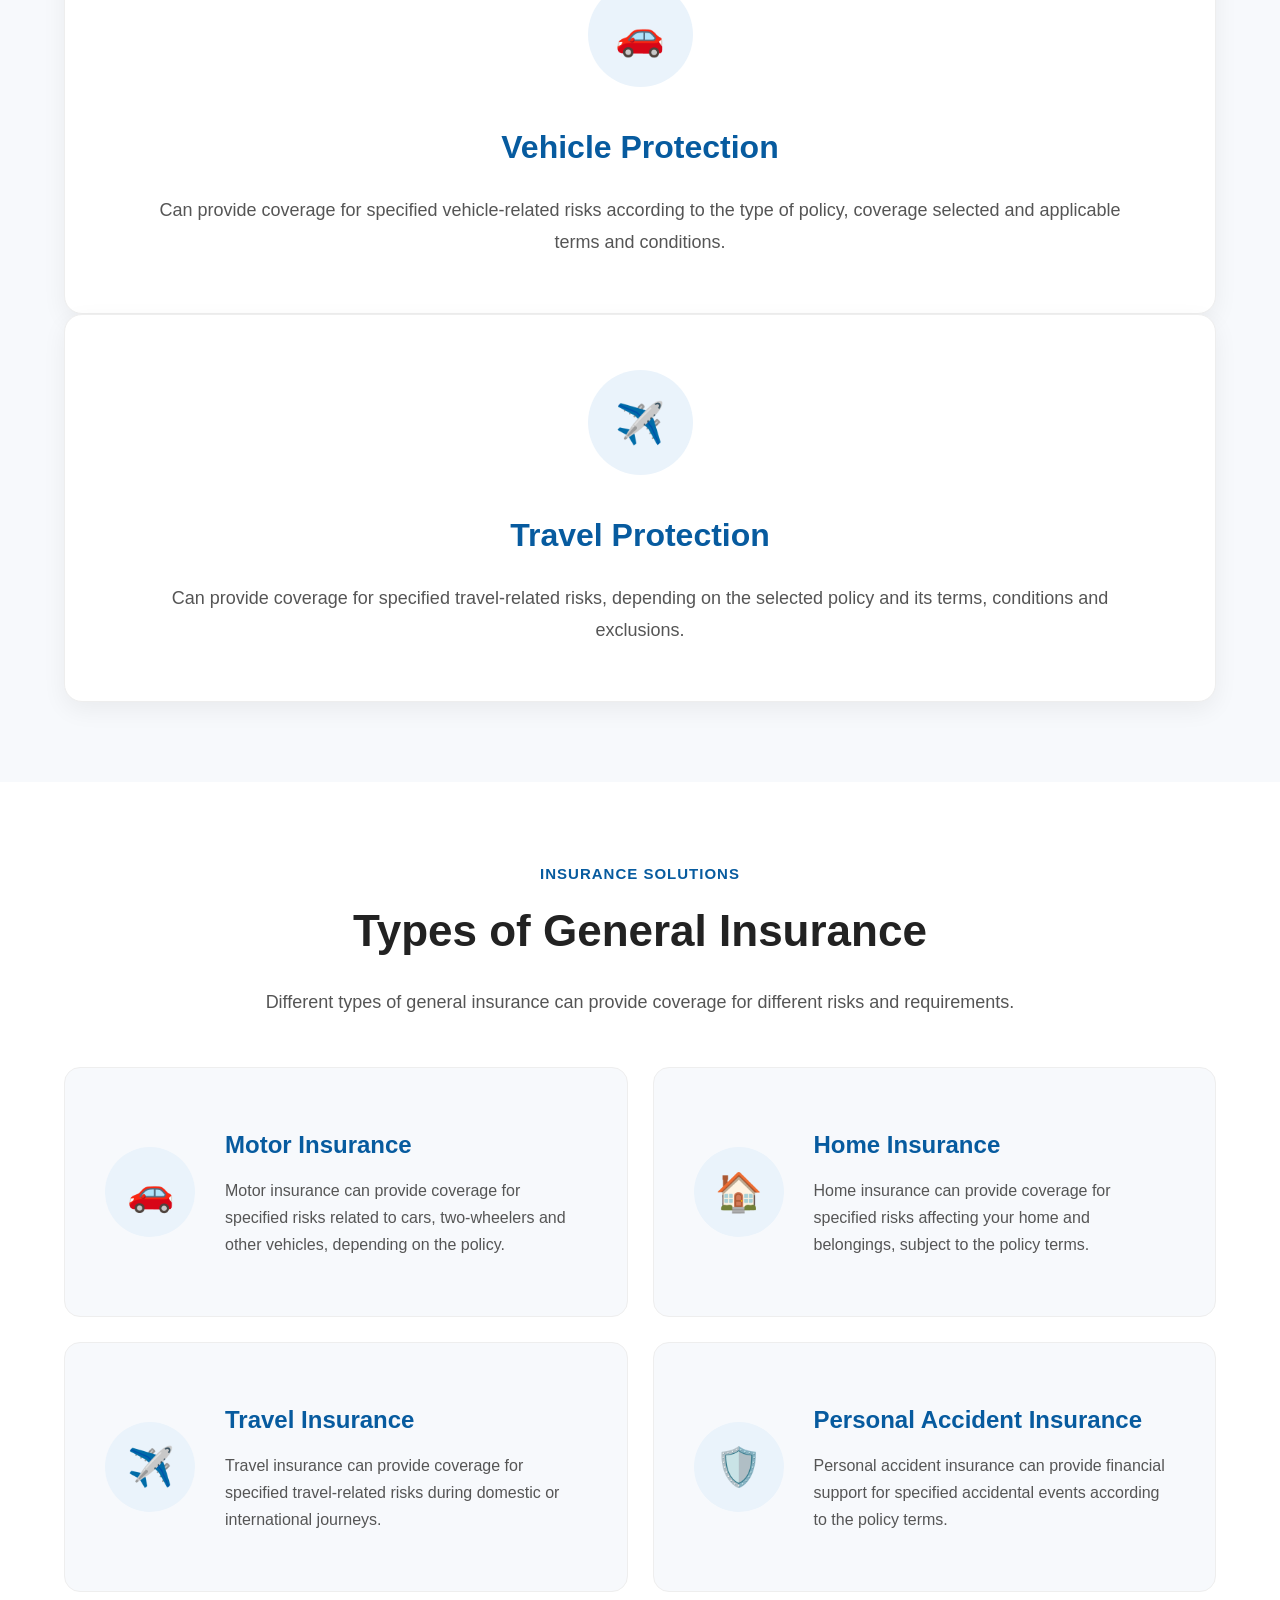
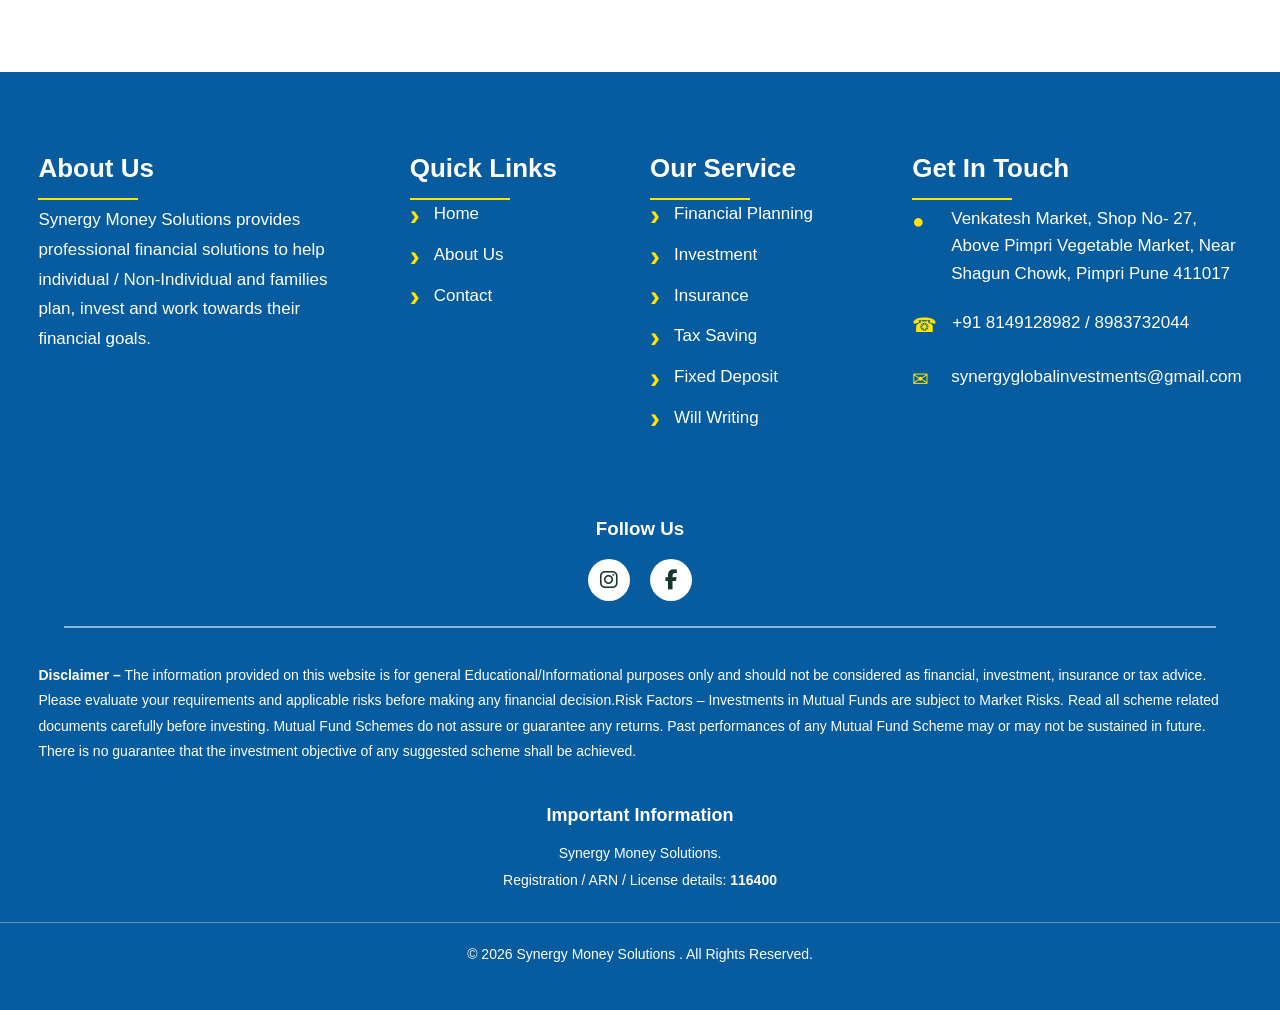
<file: general_ins.html>
<!DOCTYPE html>
<html lang="en">
<head>
    <meta charset="UTF-8">
    <meta name="viewport" content="width=device-width, initial-scale=1.0">
    <title>General Insurance| Synergy Money Solutions</title>
    <link rel="stylesheet" href="CSS/style.css">
    <link rel="stylesheet" href="https://cdnjs.cloudflare.com/ajax/libs/font-awesome/6.5.2/css/all.min.css">
</head>
<body>
    <div id="navbar-container"></div>
    <main>
        <!--=====================Genaral Insurance Header====================-->
        <section class="general-header">
            <div class="container">
                    <h1>General Insurance</h1>
                    <p>
                        Protect your assets, belongings and everyday interests.
                    </p>
            </div>
        </section>
        <!--=========================What is General Insurance==================================-->
        <section class="general-intro">
            <div class="container">
                <div class="general-intro-content">
                    <p class="section-label">
                        General Insurance
                    </p>
                    <h2>What is General Insurance?</h2>
                    <div class="general-info">
                    <p>
                        We help you understand your risks, identify the appropriate level of protection, and choose insurance solutions that suit your needs, budget, and financial priorities.
                        Protect today. Prepare for tomorrow. Stay financially confident.
                        General Insurance Solutions<br>
                        <strong>🚗 Motor Insurance</strong> – Protection for your car and two-wheeler<br>
                        <strong>🏥 Health Insurance</strong> – Financial protection against medical expenses<br>
                        <strong>🏠 Home & Property Insurance</strong> – Protection for your valuable assets<br>
                        <strong>✈️ Travel Insurance</strong> – Cover for unforeseen travel-related situations<br>
                        <strong>🛡️ Personal Accident Insurance</strong> – Financial support against accidental events<br>
                        <strong>🏢 Business Insurance</strong> – Protection for eligible business-related risks<br>

                        <p>Insurance is not just an expense - it is a financial safety net designed to protect the wealth and goals you are building.

                        Get the right protection. Build your financial future with confidence.</p>
                    </p>
                </div>
            </div>
        </section>
        <!--================================Key Benifits====================================================-->
        <section class="general-benefits">
            <div class="container">
                <div class="general-section-heading">
                    <p class="section-label">
                        General Insurance Benefits
                    </p>
                    <h2>Key Benefits</h2>
                    <p>
                         General insurance can help manage different financial
                risks associated with assets, vehicles, travel and other
                specified situations.
                    </p>
                </div>
                <div class="general-benefits-grid">
                    <!--==============Benefit 1==================-->
                    <div class="general-benefit-card">
                        <div class="general-benefit-icon">
                            🏠
                        </div>
                        <h3>
                            Asset Protection
                        </h3>
                        <p>
                            Can provide financial protection for specified
                            property and assets against covered risks,
                            according to the terms and conditions of the
                            selected policy.
                        </p>
                    </div>
                    <!--Benefit 2-->
                    <div class="general-benefit-card">
                        <div class="general-benefit-icon">
                             🚗
                        </div>
                        <h3>
                            Vehicle Protection
                        </h3>
                        <p>
                            Can provide coverage for specified vehicle-related
                            risks according to the type of policy, coverage
                            selected and applicable terms and conditions.
                        </p>
                    </div>
                    <!--Benefit 3-->
            <div class="general-benefit-card">

                <div class="general-benefit-icon">
                    ✈️
                </div>

                <h3>Travel Protection</h3>

                <p>
                    Can provide coverage for specified travel-related
                    risks, depending on the selected policy and its
                    terms, conditions and exclusions.
                </p>
            </div>

                </div>
            </div>
        </section>
        <!-- =========================
            TYPES OF GENERAL INSURANCE
        ========================== -->

<section class="general-types">

    <div class="container">

        <div class="general-types-heading">

            <p class="section-label">
                Insurance Solutions
            </p>

            <h2>Types of General Insurance</h2>

            <p>
                Different types of general insurance can provide
                coverage for different risks and requirements.
            </p>

        </div>


        <div class="general-types-grid">


            <!-- Motor Insurance -->

            <div class="general-type-card">

                <div class="general-type-icon">
                    🚗
                </div>

                <div class="general-type-content">

                    <h3>Motor Insurance</h3>

                    <p>
                        Motor insurance can provide coverage for
                        specified risks related to cars, two-wheelers
                        and other vehicles, depending on the policy.
                    </p>

                </div>

            </div>


            <!-- Home Insurance -->

            <div class="general-type-card">

                <div class="general-type-icon">
                    🏠
                </div>

                <div class="general-type-content">

                    <h3>Home Insurance</h3>

                    <p>
                        Home insurance can provide coverage for
                        specified risks affecting your home and
                        belongings, subject to the policy terms.
                    </p>

                </div>

            </div>


            <!-- Travel Insurance -->

            <div class="general-type-card">

                <div class="general-type-icon">
                    ✈️
                </div>

                <div class="general-type-content">

                    <h3>Travel Insurance</h3>

                    <p>
                        Travel insurance can provide coverage for
                        specified travel-related risks during
                        domestic or international journeys.
                    </p>

                </div>

            </div>


            <!-- Personal Accident Insurance -->

            <div class="general-type-card">

                <div class="general-type-icon">
                    🛡️
                </div>

                <div class="general-type-content">

                    <h3>Personal Accident Insurance</h3>

                    <p>
                        Personal accident insurance can provide
                        financial support for specified accidental
                        events according to the policy terms.
                    </p>

                </div>

            </div>


        </div>

    </div>

</section>
    </main>
    <div id="footer-container"></div>
    <script src="js/script.js"></script>
</body>
</html>
</file>
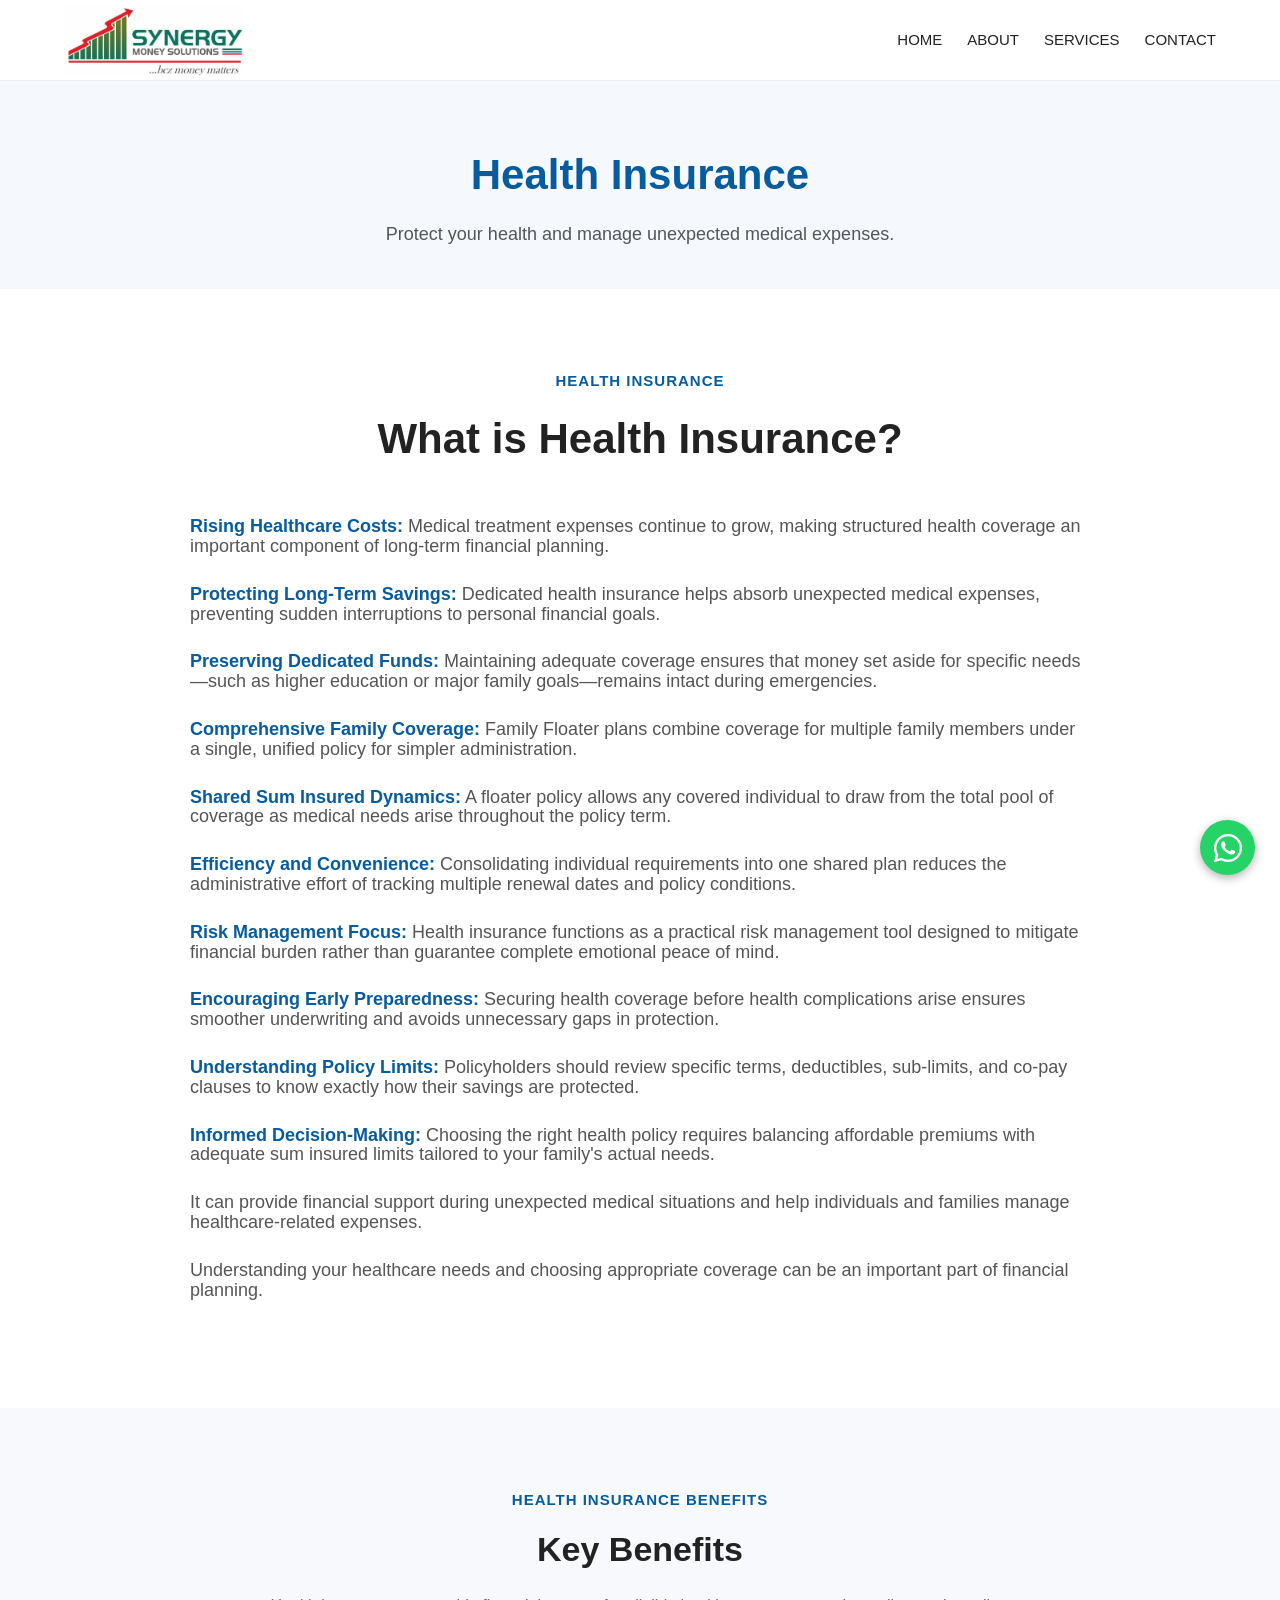
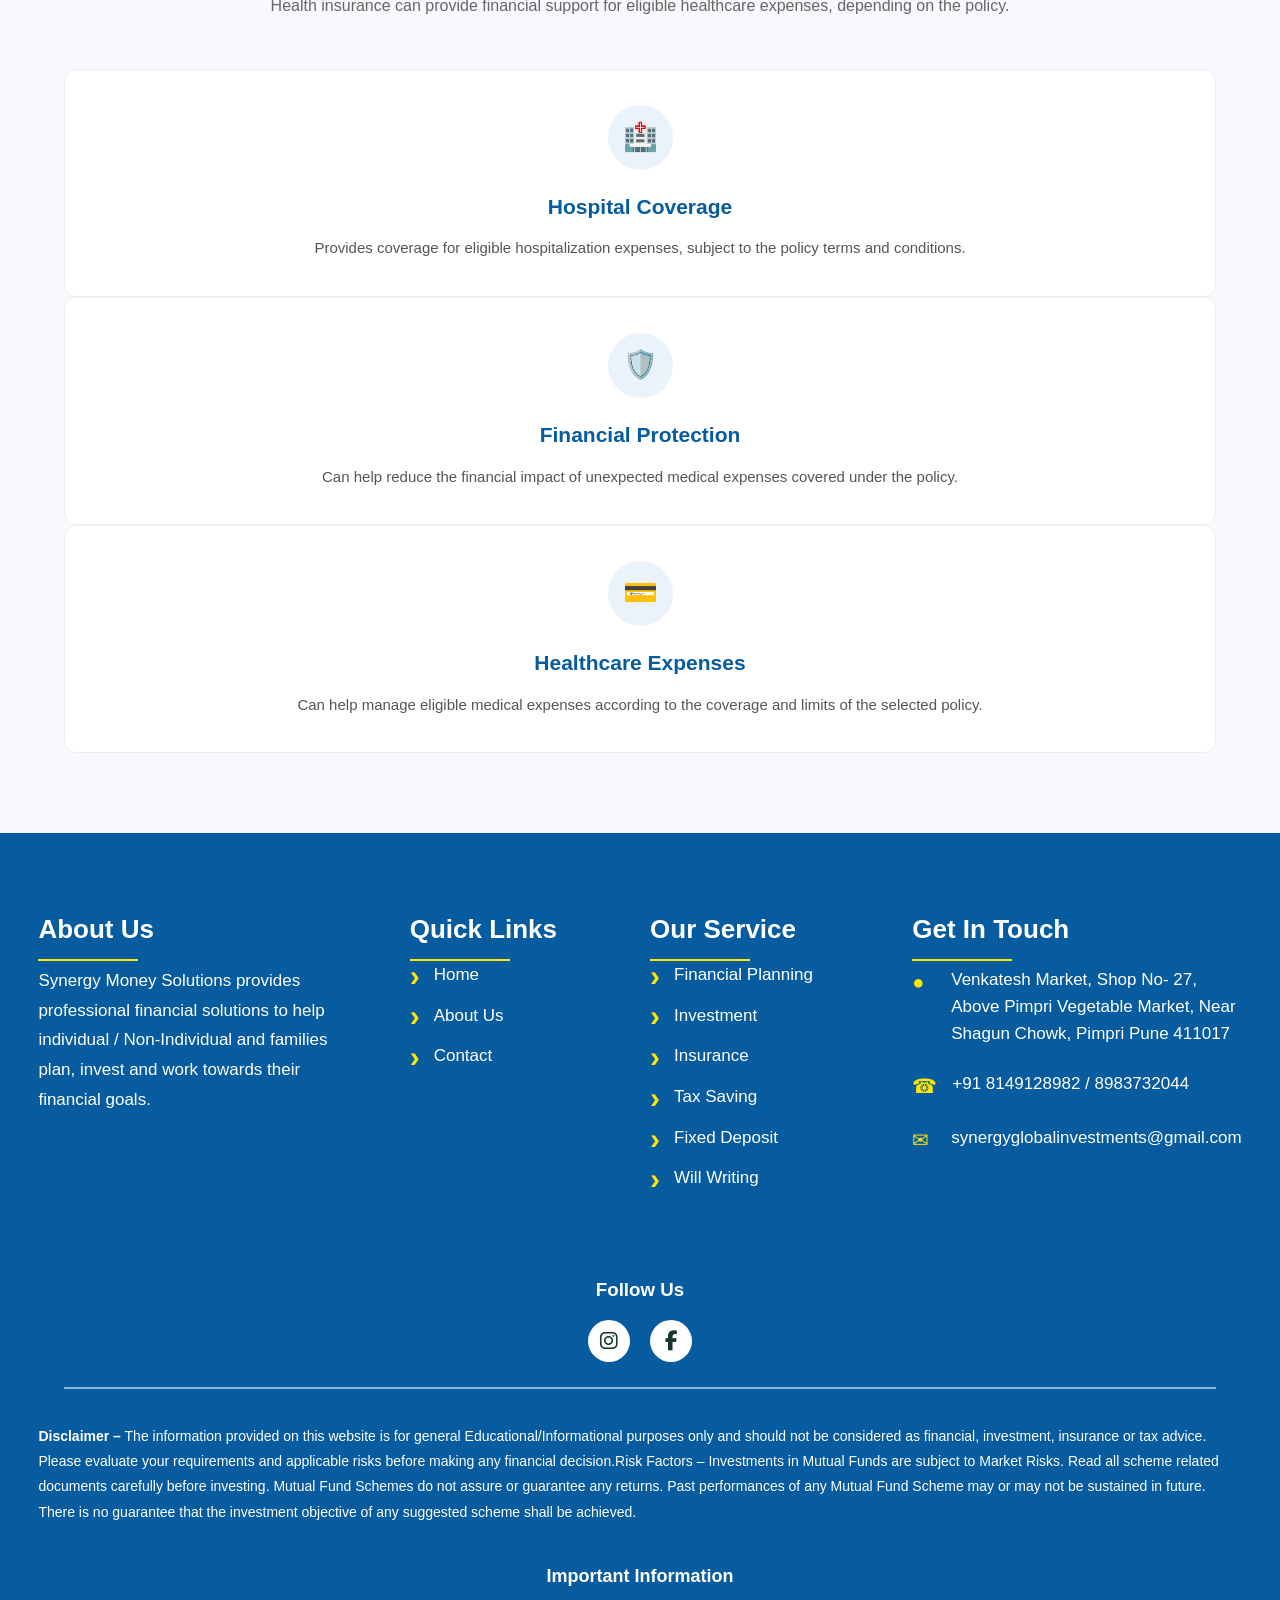
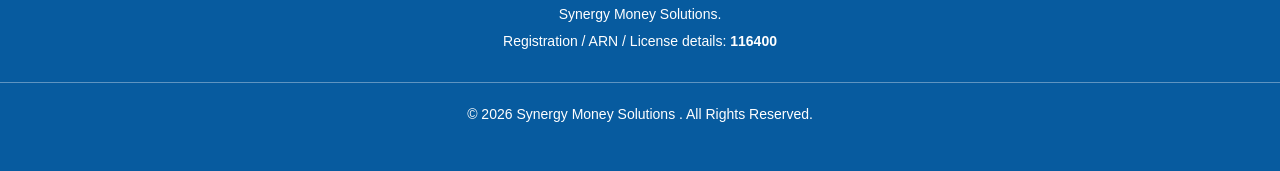
<file: health_ins.html>
<!DOCTYPE html>
<html lang="en">
<head>
    <meta charset="UTF-8">
    <meta name="viewport" content="width=device-width, initial-scale=1.0">
    <title>Health Insurance | Synergy Money Solutions</title>
    <link rel="stylesheet" href="CSS/style.css">
    <link rel="stylesheet" href="https://cdnjs.cloudflare.com/ajax/libs/font-awesome/6.5.2/css/all.min.css">
</head>
<body>
     <!-- Shared Navbar -->
    <div id="navbar-container"></div>


    <main>

        <!-- =========================
             HEALTH INSURANCE HEADER
        ========================== -->

        <section class="health-header">

            <div class="container">

                <h1>Health Insurance</h1>

                <p>
                    Protect your health and manage unexpected medical expenses.
                </p>

            </div>

        </section>


        <!-- =========================
             WHAT IS HEALTH INSURANCE
        ========================== -->

        <section class="health-intro">

            <div class="container">

                <div class="health-intro-content">

                    <p class="section-label">
                        Health Insurance
                    </p>

                    <h2>What is Health Insurance?</h2>
                    <div class="health-info">
                    <p>
                       <strong>Rising Healthcare Costs:</strong> Medical treatment expenses continue to grow, making structured health coverage an important component of long-term financial planning.</p>

                       <p><Strong> Protecting Long-Term Savings:</Strong> Dedicated health insurance helps absorb unexpected medical expenses, preventing sudden interruptions to personal financial goals.</p>

                        <p><strong>Preserving Dedicated Funds:</strong> Maintaining adequate coverage ensures that money set aside for specific needs—such as higher education or major family goals—remains intact during emergencies.</p>

                        <p><strong>Comprehensive Family Coverage:</strong> Family Floater plans combine coverage for multiple family members under a single, unified policy for simpler administration.</p>

                        <p><strong>Shared Sum Insured Dynamics:</strong> A floater policy allows any covered individual to draw from the total pool of coverage as medical needs arise throughout the policy term.</p>

                        <p><strong>Efficiency and Convenience: </strong>Consolidating individual requirements into one shared plan reduces the administrative effort of tracking multiple renewal dates and policy conditions.</p>

                        <p><strong>Risk Management Focus:</strong> Health insurance functions as a practical risk management tool designed to mitigate financial burden rather than guarantee complete emotional peace of mind.</p>

                        <p><strong>Encouraging Early Preparedness:</strong> Securing health coverage before health complications arise ensures smoother underwriting and avoids unnecessary gaps in protection.</p>

                        <p><strong>Understanding Policy Limits:</strong> Policyholders should review specific terms, deductibles, sub-limits, and co-pay clauses to know exactly how their savings are protected.</p>

                        <p><strong>Informed Decision-Making:</strong> Choosing the right health policy requires balancing affordable premiums with adequate sum insured limits tailored to your family's actual needs.</p>
                    
                    </p>

                    <p>
                        It can provide financial support during unexpected
                        medical situations and help individuals and families
                        manage healthcare-related expenses.
                    </p>

                    <p>
                        Understanding your healthcare needs and choosing
                        appropriate coverage can be an important part of
                        financial planning.
                    </p> 

                </div>

            </div>
            </div>
        </div>

        </section>
        <!-- =========================
            KEY BENEFITS
        ========================== -->

<section class="health-benefits">

    <div class="container">

        <div class="health-section-heading">

            <p class="section-label">
                Health Insurance Benefits
            </p>

            <h2>Key Benefits</h2>

            <p>
                Health insurance can provide financial support for
                eligible healthcare expenses, depending on the policy.
            </p>

        </div>


        <div class="health-benefits-grid">

            <!-- Card 1 -->
            <div class="health-benefit-card">

                <div class="health-benefit-icon">
                    🏥
                </div>

                <h3>Hospital Coverage</h3>

                <p>
                    Provides coverage for eligible hospitalization
                    expenses, subject to the policy terms and conditions.
                </p>

            </div>


            <!-- Card 2 -->
            <div class="health-benefit-card">

                <div class="health-benefit-icon">
                    🛡️
                </div>

                <h3>Financial Protection</h3>

                <p>
                    Can help reduce the financial impact of unexpected
                    medical expenses covered under the policy.
                </p>

            </div>


            <!-- Card 3 -->
            <div class="health-benefit-card">

                <div class="health-benefit-icon">
                    💳
                </div>

                <h3>Healthcare Expenses</h3>

                <p>
                    Can help manage eligible medical expenses according
                    to the coverage and limits of the selected policy.
                </p>

            </div>

        </div>

    </div>

</section>


    </main>


    <!-- Shared Footer -->
    <div id="footer-container"></div>


    <script src="js/script.js"></script>
</body>
</html>
</file>
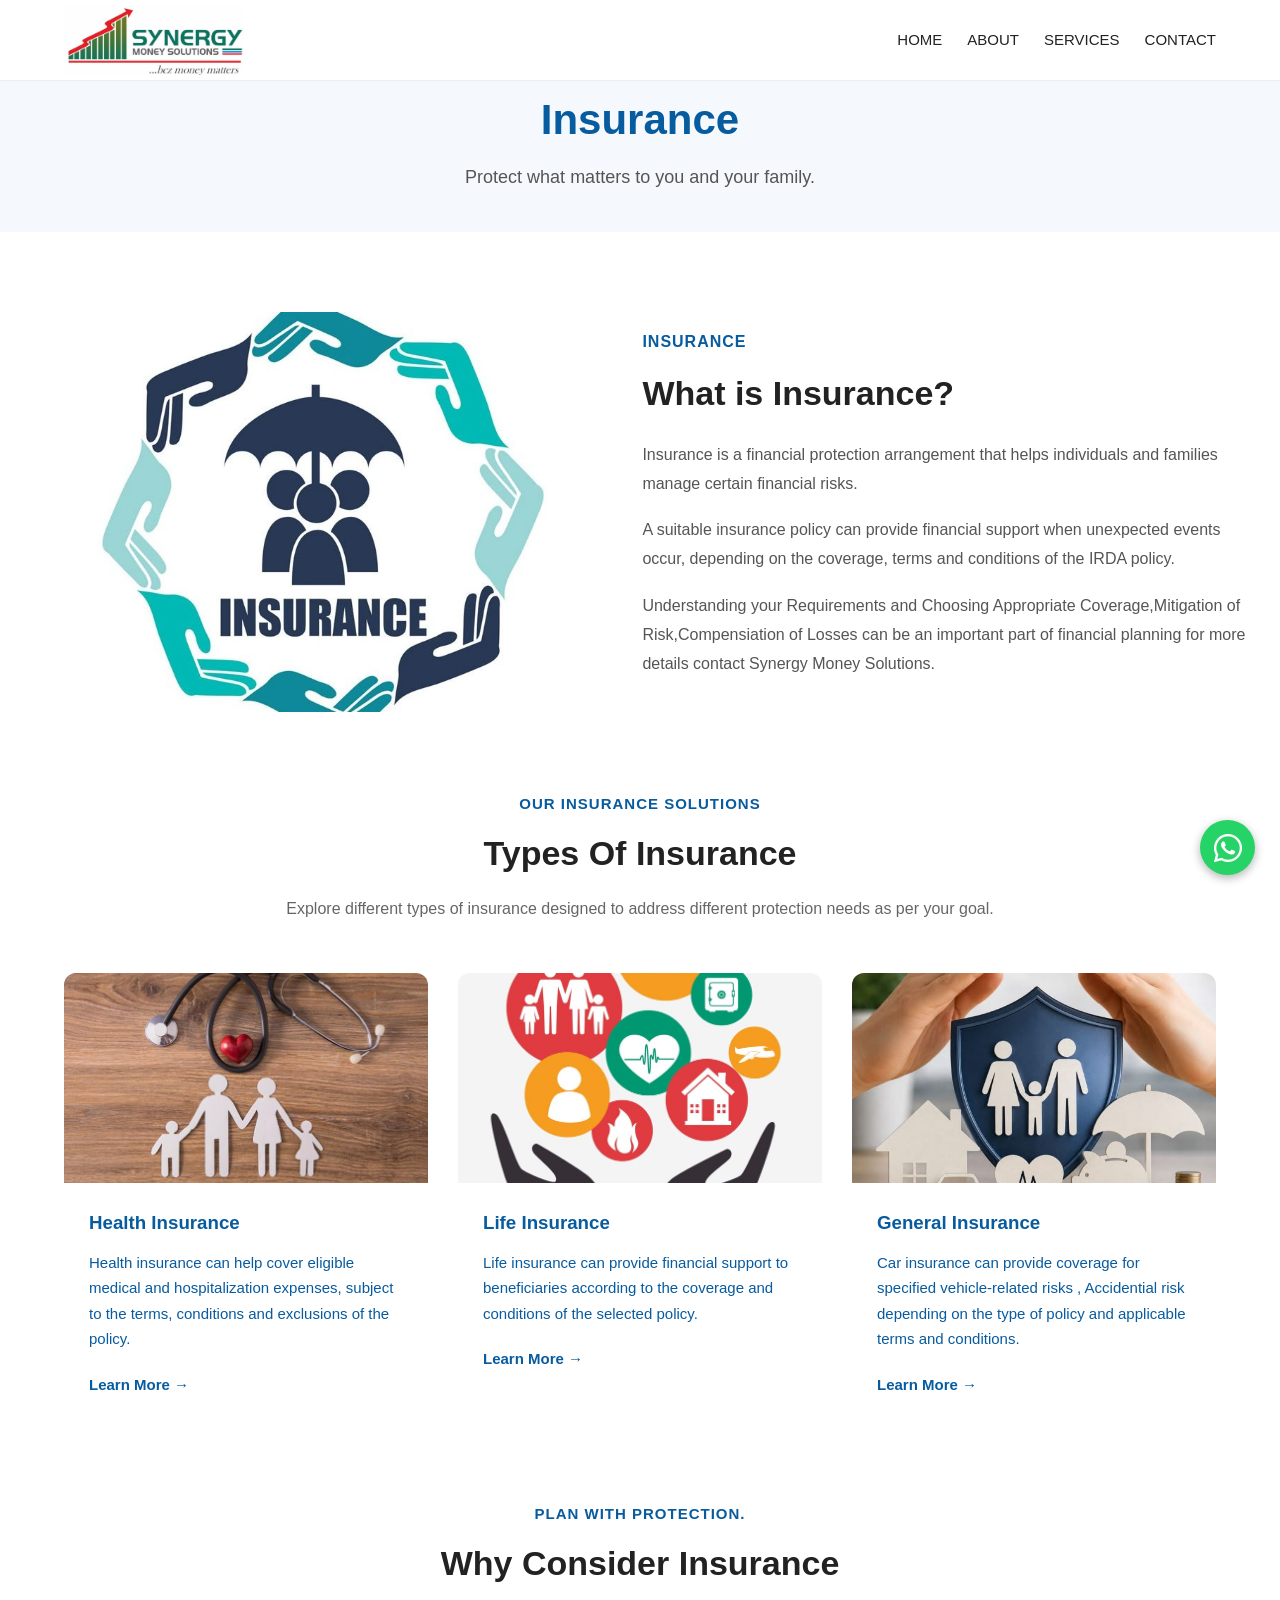
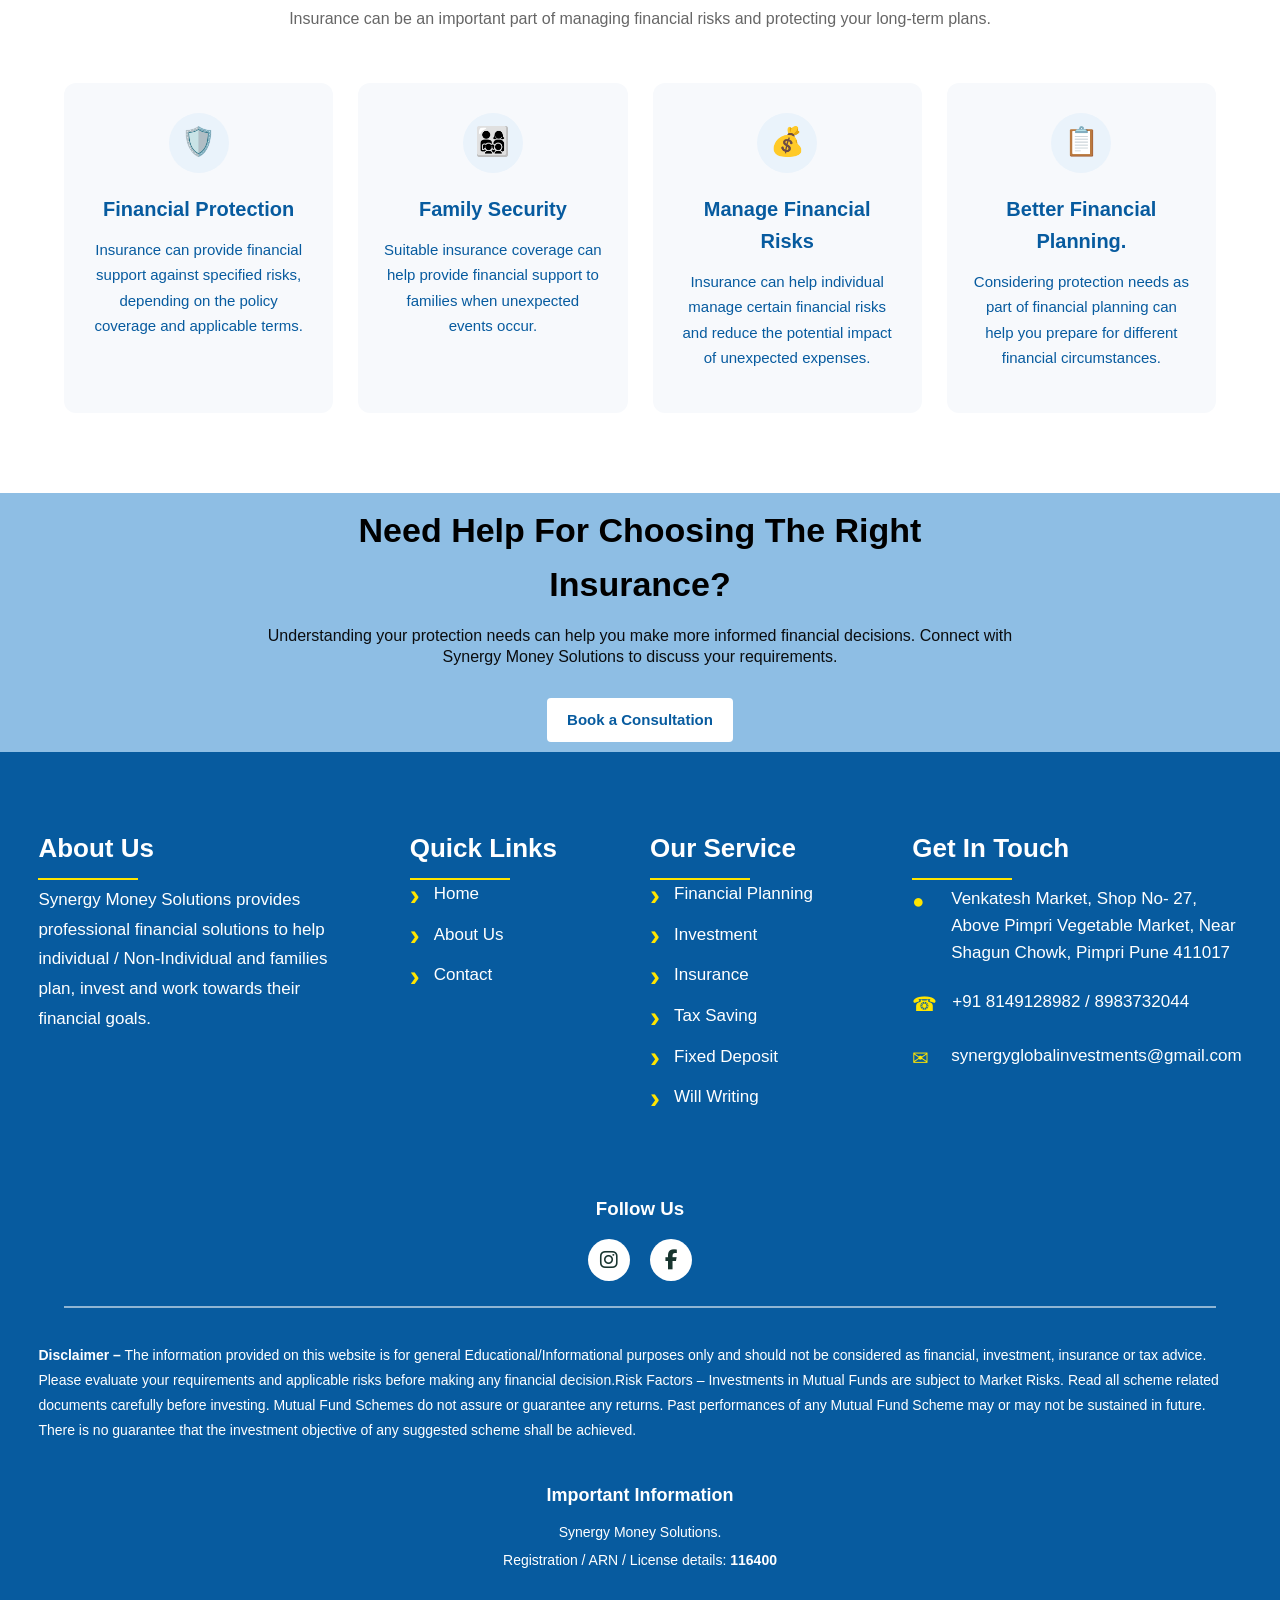
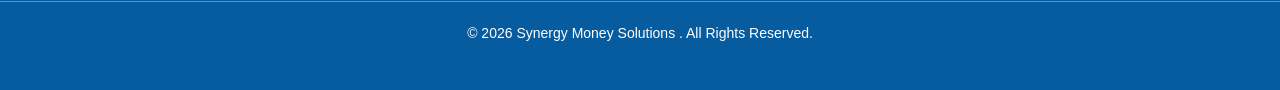
<file: insurance.html>
<!DOCTYPE html>
<html lang="en">
<head>
    <meta charset="UTF-8">
    <meta name="viewport" content="width=device-width, initial-scale=1.0">
    <title>Insurance | Synergy Money Solutions</title>
    <link rel="stylesheet" href="CSS/style.css">
    <link rel="stylesheet" href="https://cdnjs.cloudflare.com/ajax/libs/font-awesome/6.5.2/css/all.min.css">
</head>
<body>
    <div id="navbar-container"></div>
    <main>
    <!----------------------Insurance Title---------------------->
    <section class="insurance-header">
        <div class="container">
            <h1>Insurance</h1>
             <p>Protect what matters to you and your family.</p>
        </div>
    </section>
    <!------------------------------What is Insurance----------------------->
    <section class="insurance-intro">
        <div class="container insurance-intro-container">
            <!--------------------LEFT SIDE IMAGE--------------------->
            <div class="insurance-image">
                <img src="images/insurance.jpeg" alt="Insurance">
            </div>
                <!--------------------------Right Side Information------------------------->
            <div class="insurance-content">
                <p class="section-label">Insurance</p>
                <h2>What is Insurance?</h2>
                 <p>
                        Insurance is a financial protection arrangement
                        that helps individuals and families manage
                        certain financial risks.
                    </p>

                    <p>
                        A suitable insurance policy can provide financial
                        support when unexpected events occur, depending
                        on the coverage, terms and conditions of the IRDA policy.
                    </p>

                    <p>
                        Understanding your Requirements and Choosing
                        Appropriate Coverage,Mitigation of Risk,Compensiation of Losses can be an important part
                        of financial planning for more details contact Synergy Money Solutions.
                    </p>
            </div>

        </div>
    </section>
    <!--------------------Types of Insurance------------------------>
    <section class:="insurance-types">
        <div class="container">
            <div class="insurance-section-heading">
                <p class="section-label">Our Insurance Solutions</p>
                <h2>Types Of Insurance</h2>
                <p>Explore different types of insurance designed
                    to address different protection needs as per your goal.
                </p>
            </div>
            <div class="insurance-types-grid">
                <!-----------------Health Insurance---------------->
                <div class="insurance-type-card">
                    <div class="insurance-type-image">
                        <img src="images/How To Choose A Health Insurance Plan For Your Family.jpeg" alt="Health Insurance">
                    </div>
                    <div class="insurance-type-content">
                        <h3>Health Insurance</h3>
                        <p>Health insurance can help cover eligible
                            medical and hospitalization expenses,
                            subject to the terms, conditions and
                            exclusions of the policy.
                        </p>
                        <a href="health_ins.html" class="insurance-learn-more">
                            Learn More →
                        </a>
                    </div>
                </div>
                <!-----------------------Life Insurance---------------------->
                <div class="insurance-type-card">
                    <div class="insurance-type-image">
                        <img src="images/32791903532564395.jpeg" alt="Life Insurance">
                    </div>
                    <div class="insurance-type-content">
                        <h3>Life Insurance</h3>
                           <p>
                            Life insurance can provide financial
                            support to beneficiaries according to
                            the coverage and conditions of the
                            selected policy.
                        </p>
                        <a href="life_ins.html" class="insurance-learn-more">
                            Learn More →
                        </a>
                    </div>
                </div>
 <!---------------------------------Car Insurance--------------------->
                <div class="insurance-type-card">
                    <div class="insurance-type-image">
                        <img src="images/generalinsurance.jpeg" alt="Car Insurance">
                    </div>
                    <div class="insurance-type-content">
                        <h3>General Insurance</h3>
                           <p>
                           Car insurance can provide coverage for
                            specified vehicle-related risks , Accidential risk
                            depending on the type of policy and
                            applicable terms and conditions.
                        </p>
                        <a href="general_ins.html" class="insurance-learn-more">
                            Learn More →
                        </a>
                    </div>
                </div>
            </div>
        </div>
    </section>
    <section class="why-insurance">
        <div class="container">
            <div class="why-insurance-heading">
                <p class="section-label">
                    Plan With Protection.
                </p>
                <h2>Why Consider Insurance</h2>
                <p>Insurance can be an important part of managing
                financial risks and protecting your long-term plans.</p>
            </div>
            <div class="why-insurance-grid">
                <div class="why-insurance-card">
                    <div class="why-icon">
                        🛡️
                    </div>
                    <h3>
                        Financial Protection
                    </h3>
                    <p>
                        Insurance can provide financial support against
                    specified risks, depending on the policy coverage
                    and applicable terms.
                    </p>
                </div>
                <div class="why-insurance-card">
                    <div class="why-icon">
                        👨‍👩‍👧‍👦
                    </div>
                    <h3>
                        Family Security
                    </h3>
                    <p>
                    Suitable insurance coverage can help provide
                    financial support to families when unexpected
                    events occur.
                    </p>
                </div>
                <div class="why-insurance-card">
                    <div class= "why-icon">
                        💰
                    </div>
                    <h3>Manage Financial Risks</h3>
                    <p>
                    Insurance can help individual manage certain
                    financial risks and reduce the potential impact
                    of unexpected expenses.
                    </p>
            </div>
            <div class="why-insurance-card">
                <div class="why-icon">
                     📋
                </div>
                <h3>
                    Better Financial Planning.
                </h3>
                <p> Considering protection needs as part of financial
                    planning can help you prepare for different
                    financial circumstances.
                </p>
                </div>
            </div>
        </div>
    </section>
    <section class="insurance-cta">
        <div class="container insurance-cta-container">
            <div class="insurance-cta-content">
                <h2>Need Help For Choosing The Right Insurance?</h2>
                <p> Understanding your protection needs can help you
                    make more informed financial decisions. Connect
                    with Synergy Money Solutions to discuss your requirements.</p>
                <a href="contact.html" class="insurance-cta-button">
                    Book a Consultation
                </a>
            </div>
        </div>
    </section>
    </main>
    <!------------------Footer-------------------->
    <div id="footer-container"></div>
    <script src="js/script.js"></script>
</body>
</html>
</file>
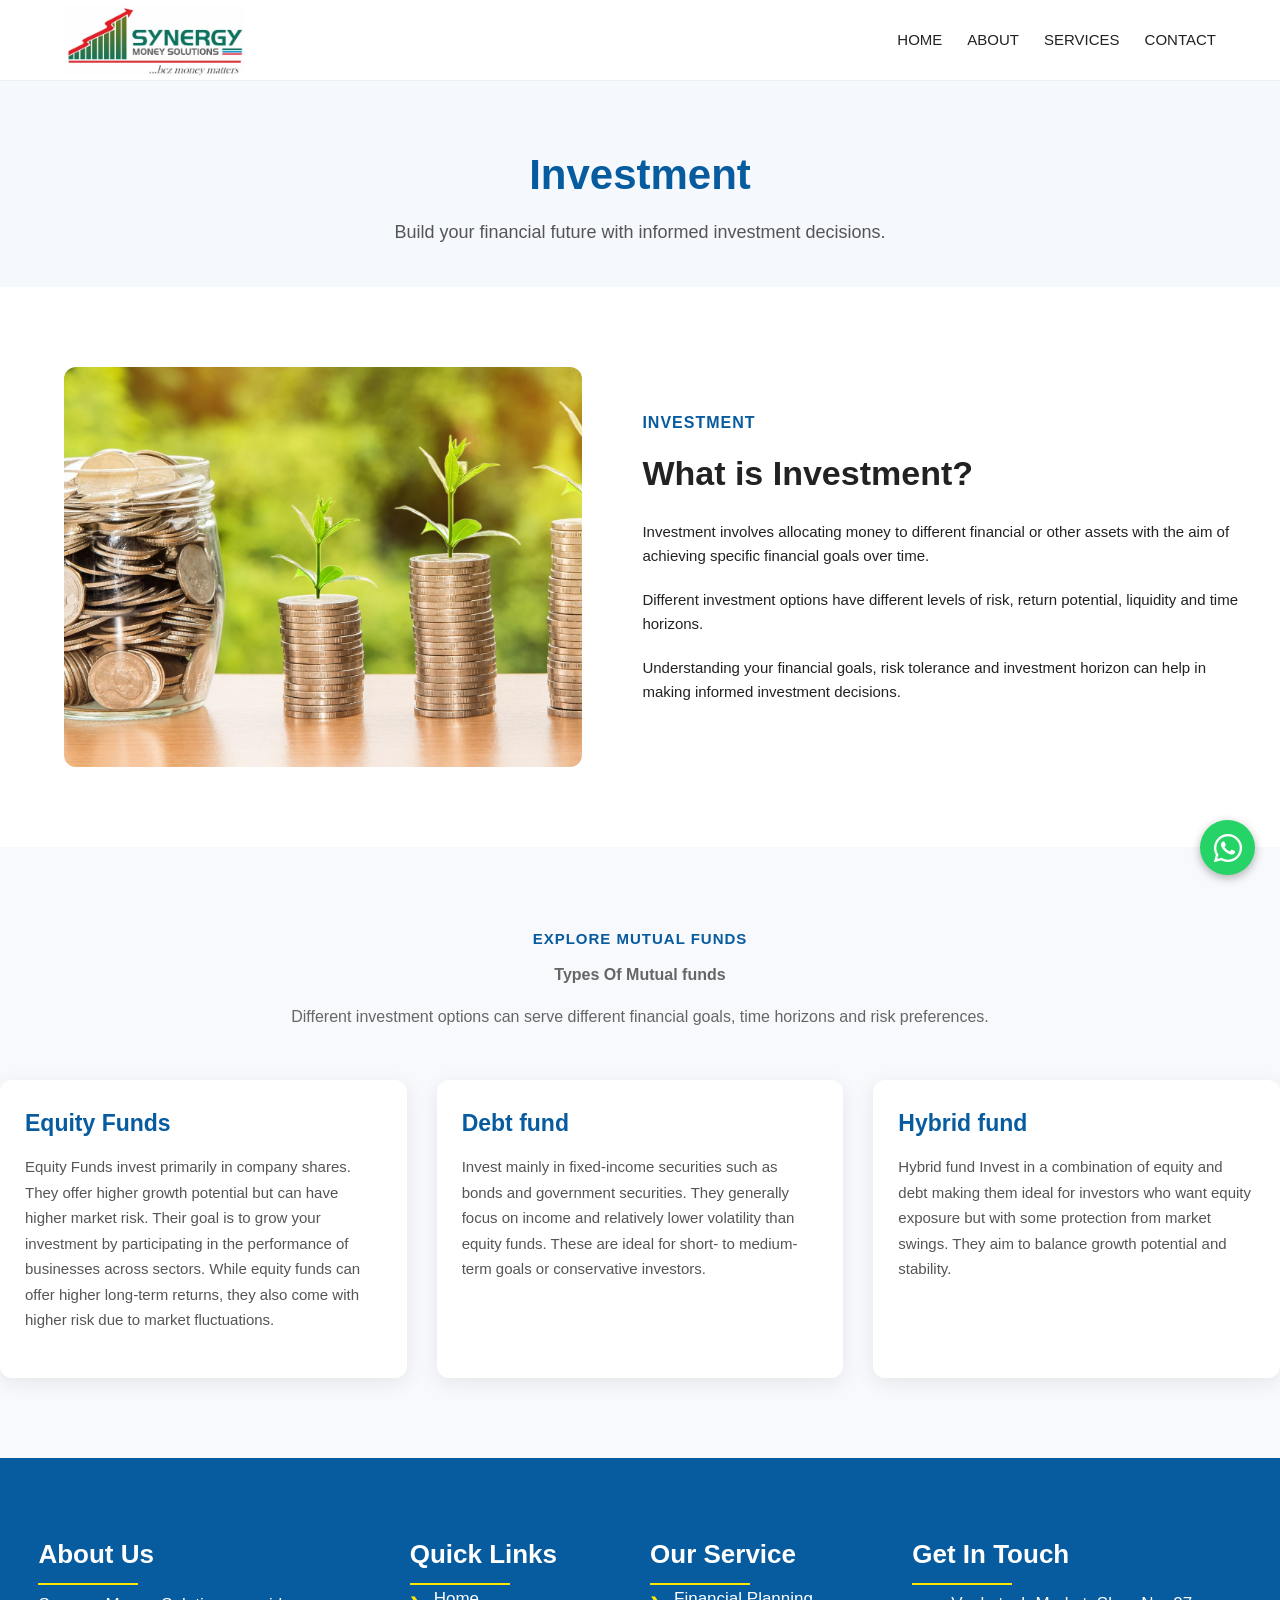
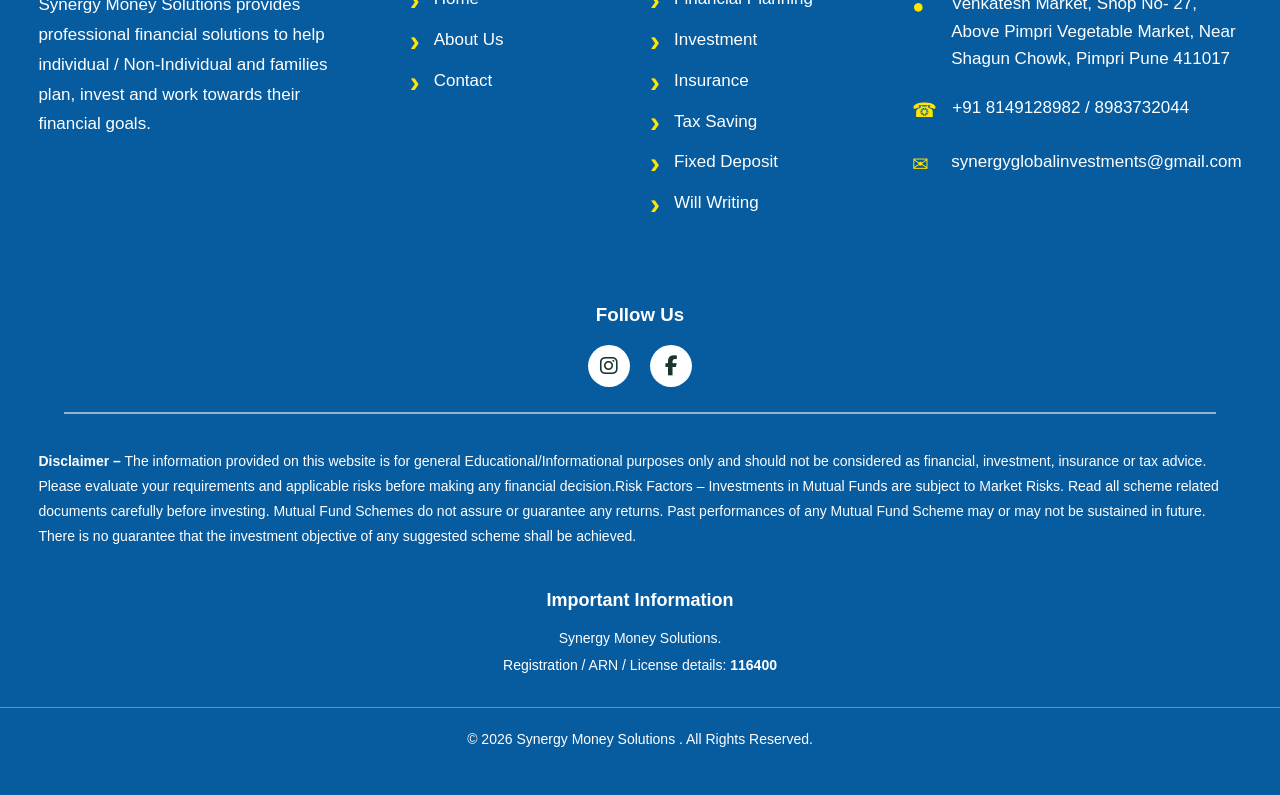
<file: investment.html>
<!DOCTYPE html>
<html lang="en">
<head>
    <meta charset="UTF-8">
    <meta name="viewport" content="width=device-width, initial-scale=1.0">
    <title>Investment | Synergy Money Solutions</title>
    <link rel="stylesheet" href="CSS/style.css">
    <link rel="stylesheet" href="https://cdnjs.cloudflare.com/ajax/libs/font-awesome/6.5.2/css/all.min.css">
</head>
<body>
    <!------------------------Navbar------------------------>
    <div id="navbar-container"></div>
    <main>
        <!--======================Investment Header====================-->
        <section class="investment-header">
                <div class="container">
                    <h1>Investment</h1>
                    <p>
                         Build your financial future with informed investment decisions.
                    </p>
                </div>
        </section>
        <!--===============================What is Investment=============================-->
        <section class="investment-intro">
            <div class="container investment-intro-container">
                <!--===================Left image==================-->
                    <div class="investment-image">
                        <img src="images/nattanan23-money-2696228_1920.jpg" alt="Investment">
                    </div>
                <!--=========================Right content==================-->
                    <div class="investment-content">
                        <p class="section-label">
                            Investment
                        </p>
                        <h2>
                            What is Investment?
                        </h2>
                        <p>
                            Investment involves allocating money to different
                        financial or other assets with the aim of achieving
                        specific financial goals over time.
                        </p>
                         <p>
                        Different investment options have different levels
                        of risk, return potential, liquidity and time horizons.
                        </p>
                        <p>
                        Understanding your financial goals, risk tolerance
                        and investment horizon can help in making informed
                        investment decisions.
                        </p>
                        
                    </div>
                </div>
        </section>
        <!--=============================Types of Investments================================-->
        <section class="investment-types">
            <div class="container">
                <div class="investment-section-heading">
                <p class="section-label">
                    Explore Mutual Funds
                </p>
                <h2>
                    Types Of Mutual funds
                </h2>
                <p>
                     Different investment options can serve different
                financial goals, time horizons and risk preferences.
                </p>
                </div>
            </div>
            <div class="investment-types-grid">
    <!--============Equity funds==============-->
                <div class="investment-type-card">
                    <!-- <div class="investment-type-image">
                        <img src="images/vicafree-money-4621308_1920.jpg" alt="Equity Fund Investment">
                    </div> -->
                    <div class="investment-type-content">
                        <h3>Equity Funds</h3>
                        <p>
                            Equity Funds invest primarily in company shares. They offer higher growth potential but can have higher market risk.
                            Their goal is to grow your investment by participating in the performance of businesses across sectors. While equity funds can offer higher long-term returns, they also come with higher risk due to market fluctuations.
                        </p>
                    </div>
                </div>
                <!--============================Debt funds============================-->
                <div class="investment-type-card">
                    <!-- <div class="investment-type-image">
                        <img src="images/vicafree-money-4621308_1920.jpg" alt="debtfunds">
                    </div> -->
                    <div class="investment-type-content">
                        <h3>Debt fund</h3>
                        <p>
                            Invest mainly in fixed-income securities such as bonds and government securities. They generally focus on income and relatively lower volatility than equity funds.
                            These are ideal for short- to medium-term goals or conservative investors.
                        </p>
                    </div>
                </div>
                <!--================================Hibrid fund==========================================-->
                <div class="investment-type-card">
                    <!-- <div class="investment-type-image">
                        <img src="images/vicafree-money-4621308_1920.jpg" alt="Hybridfund">
                    </div> -->
                    <div class="investment-type-content">
                        <h3>Hybrid fund</h3>
                        <p>
                         Hybrid fund Invest in a combination of equity and debt making them ideal for investors who want equity exposure but with some protection from market swings. 
                         They aim to balance growth potential and stability.
                        </p>
                    </div>
                </div>
            </div>
        </div>
        </section>
    </main>
    <!--=======================Footer==================================-->
    <div id="footer-container"></div>
    <script src="js/script.js"></script>
</body>
</html>
</file>
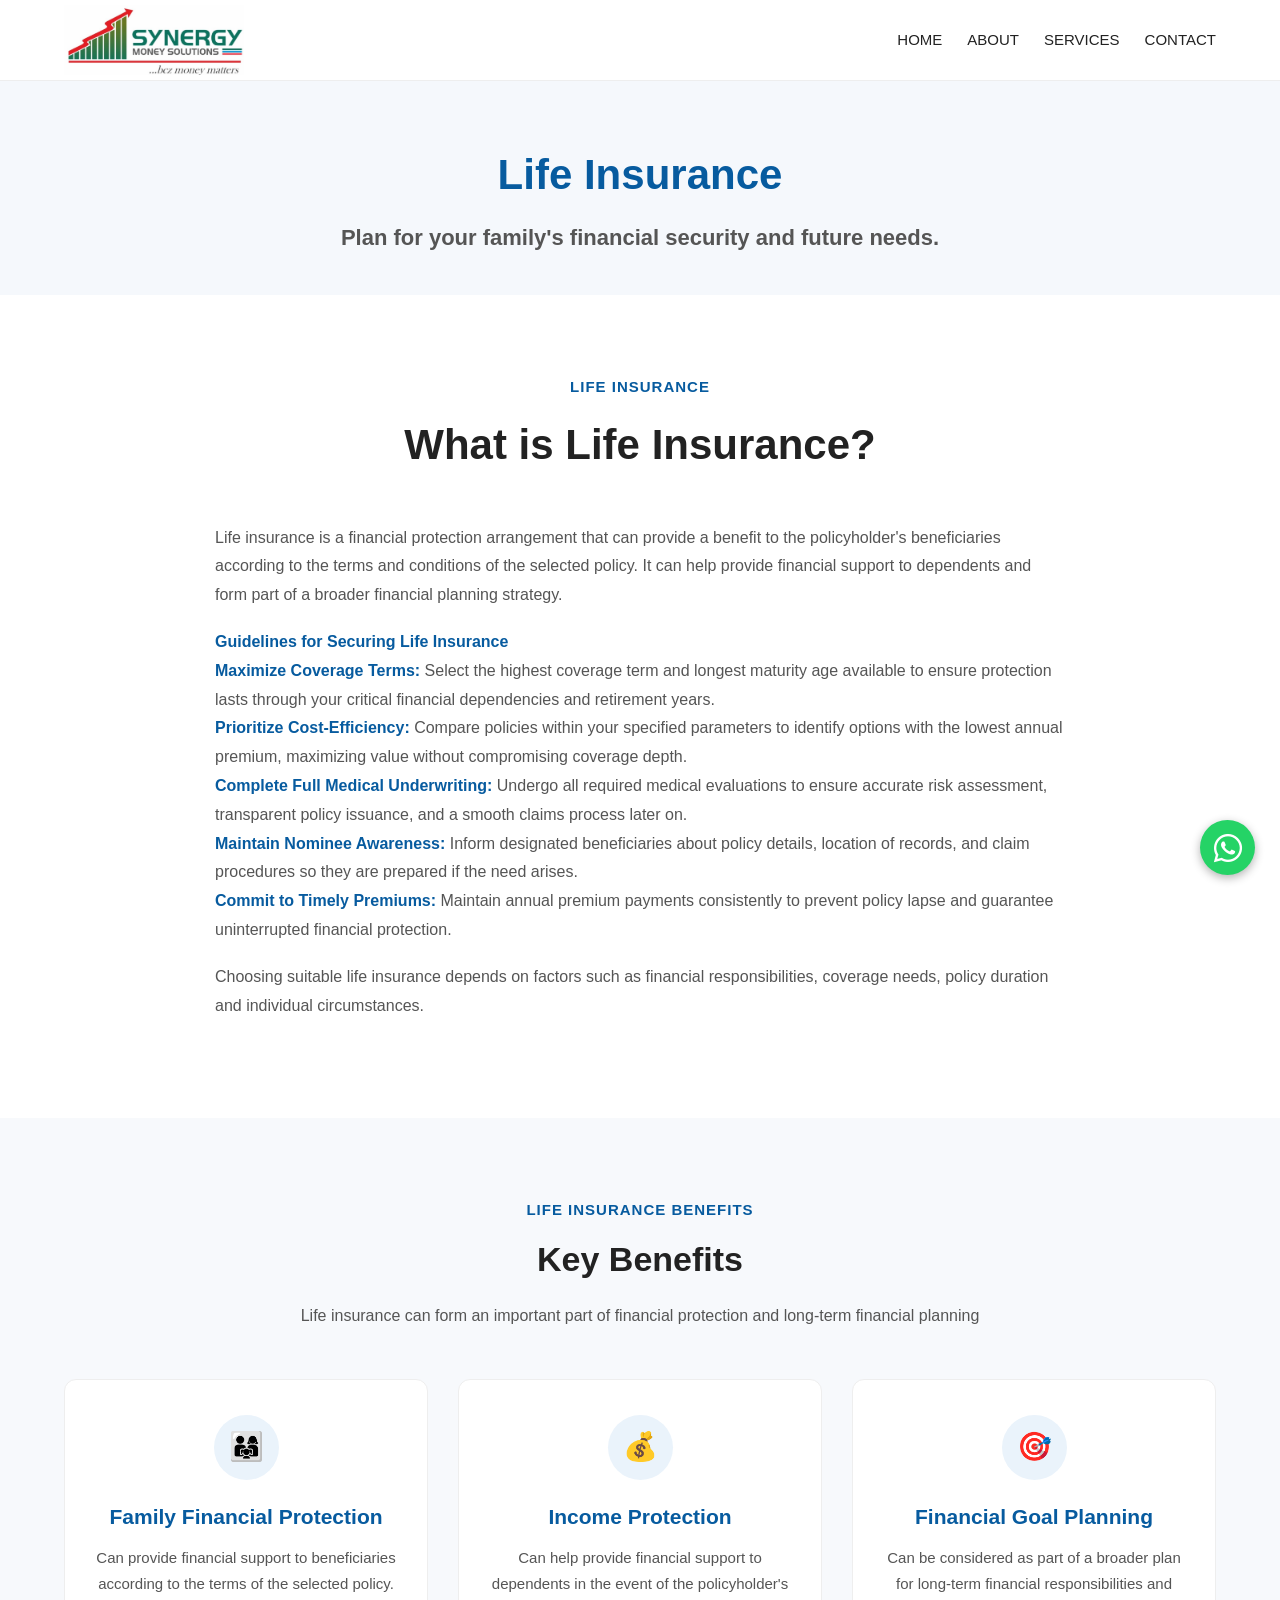
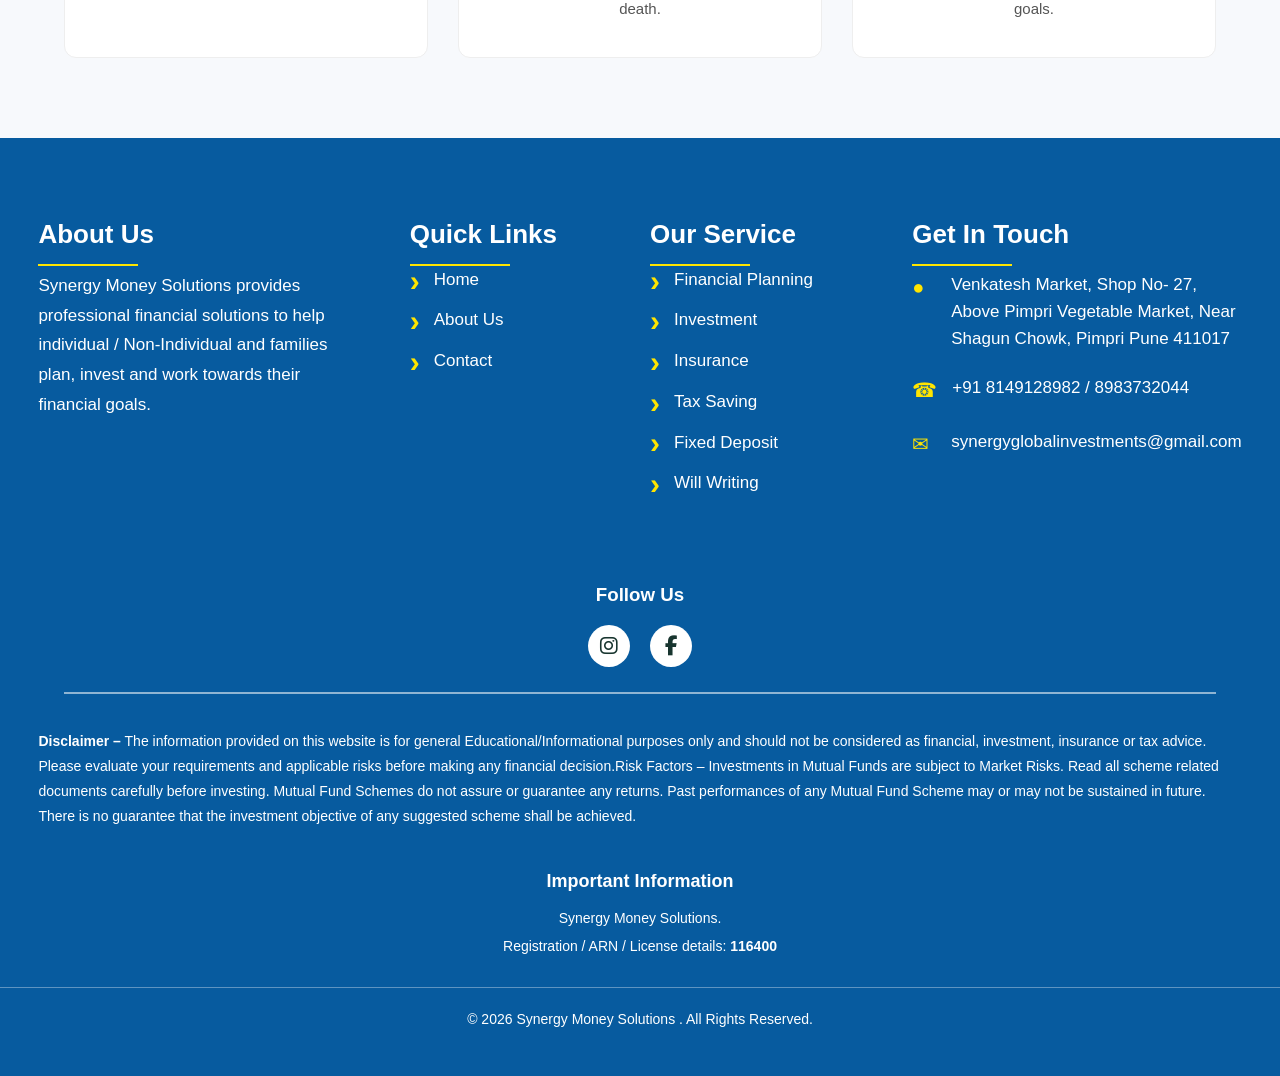
<file: life_ins.html>
<!DOCTYPE html>
<html lang="en">
<head>
    <meta charset="UTF-8">
    <meta name="viewport" content="width=device-width, initial-scale=1.0">
    <title>Life Insurance | Synergy Money Solutions</title>
    <link rel="stylesheet" href="CSS/style.css">
    <link rel="stylesheet" href="https://cdnjs.cloudflare.com/ajax/libs/font-awesome/6.5.2/css/all.min.css">
</head>
<body>
    <div id="navbar-container"></div>
    <main>
         <!-- =========================
             LIFE INSURANCE HEADER
        ========================== -->

        <section class="life-header">

            <div class="container">

                <h1>Life Insurance</h1>

                <p>
                    Plan for your family's financial security and future needs.
                </p>

            </div>

        </section>


        <!-- =========================
             WHAT IS LIFE INSURANCE
        ========================== -->

        <section class="life-intro">

            <div class="container">

                <div class="life-intro-content">

                    <p class="section-label">
                        Life Insurance
                    </p>

                    <h2>What is Life Insurance?</h2>
                    <div class="life-info">
                    <p>
                        Life insurance is a financial protection arrangement
                        that can provide a benefit to the policyholder's
                        beneficiaries according to the terms and conditions
                        of the selected policy. It can help provide financial support to dependents
                        and form part of a broader financial planning strategy.
                    </p>

                    <p>
                        <strong> Guidelines for Securing Life Insurance</strong><br>
                        <strong>Maximize Coverage Terms: </strong>
                        Select the highest coverage term and longest maturity age available to ensure protection lasts through your critical financial dependencies and retirement years.<br>

                        <strong>Prioritize Cost-Efficiency:</strong>
                         Compare policies within your specified parameters to identify options with the lowest annual premium, maximizing value without compromising coverage depth.<br>

                        <strong>Complete Full Medical Underwriting:</strong>
                        Undergo all required medical evaluations to ensure accurate risk assessment, transparent policy issuance, and a smooth claims process later on.<br>

                        <strong>Maintain Nominee Awareness:</strong>
                        Inform designated beneficiaries about policy details, location of records, and claim procedures so they are prepared if the need arises.<br>

                        <strong>Commit to Timely Premiums:</strong>
                        Maintain annual premium payments consistently to prevent policy lapse and guarantee uninterrupted financial protection.<br>
                    </p>

                    <p>
                        Choosing suitable life insurance depends on factors
                        such as financial responsibilities, coverage needs,
                        policy duration and individual circumstances.
                    </p>
                    </div>

                </div>

            </div>

        </section>
        <section class="life-benefits">
                <div class="container">
                    <div class="life-section-heading">
                        <p class="section-label">
                            Life Insurance Benefits
                        </p>
                        <h2>Key Benefits</h2>
                        <p>
                            Life insurance can form an important part of financial
                            protection and long-term financial planning
                        </p>
                    </div>
                    <div class="life-benefits-grid">
                        <!-- CARD 1-->
                         <div class="life-benefit-card">
                            <div class="life-benefit-icon">
                                👨‍👩‍👧
                            </div>
                            <h3>Family Financial Protection</h3>
                            <p>
                                 Can provide financial support to beneficiaries
                                 according to the terms of the selected policy.
                            </p>
                         </div>
                         <!--CArd2-->
                         <div class="life-benefit-card">
                            <div class="life-benefit-icon">
                                💰
                            </div>
                            <h3>Income Protection</h3>
                            <p>
                                 Can help provide financial support to dependents
                                in the event of the policyholder's death.
                            </p>
                         </div>
                         <!--Card 3-->
                         <div class="life-benefit-card">
                            <div class="life-benefit-icon">
                                🎯
                            </div>
                            <h3>Financial Goal Planning</h3>
                            <p>
                                Can be considered as part of a broader plan for
                                long-term financial responsibilities and goals.
                            </p>
                         </div>
                    </div>
                </div>
        </section>

    </main>


    <!-- Shared Footer -->
    <div id="footer-container"></div>
    <script src="js/script.js"></script>
</body>
</html>
</file>
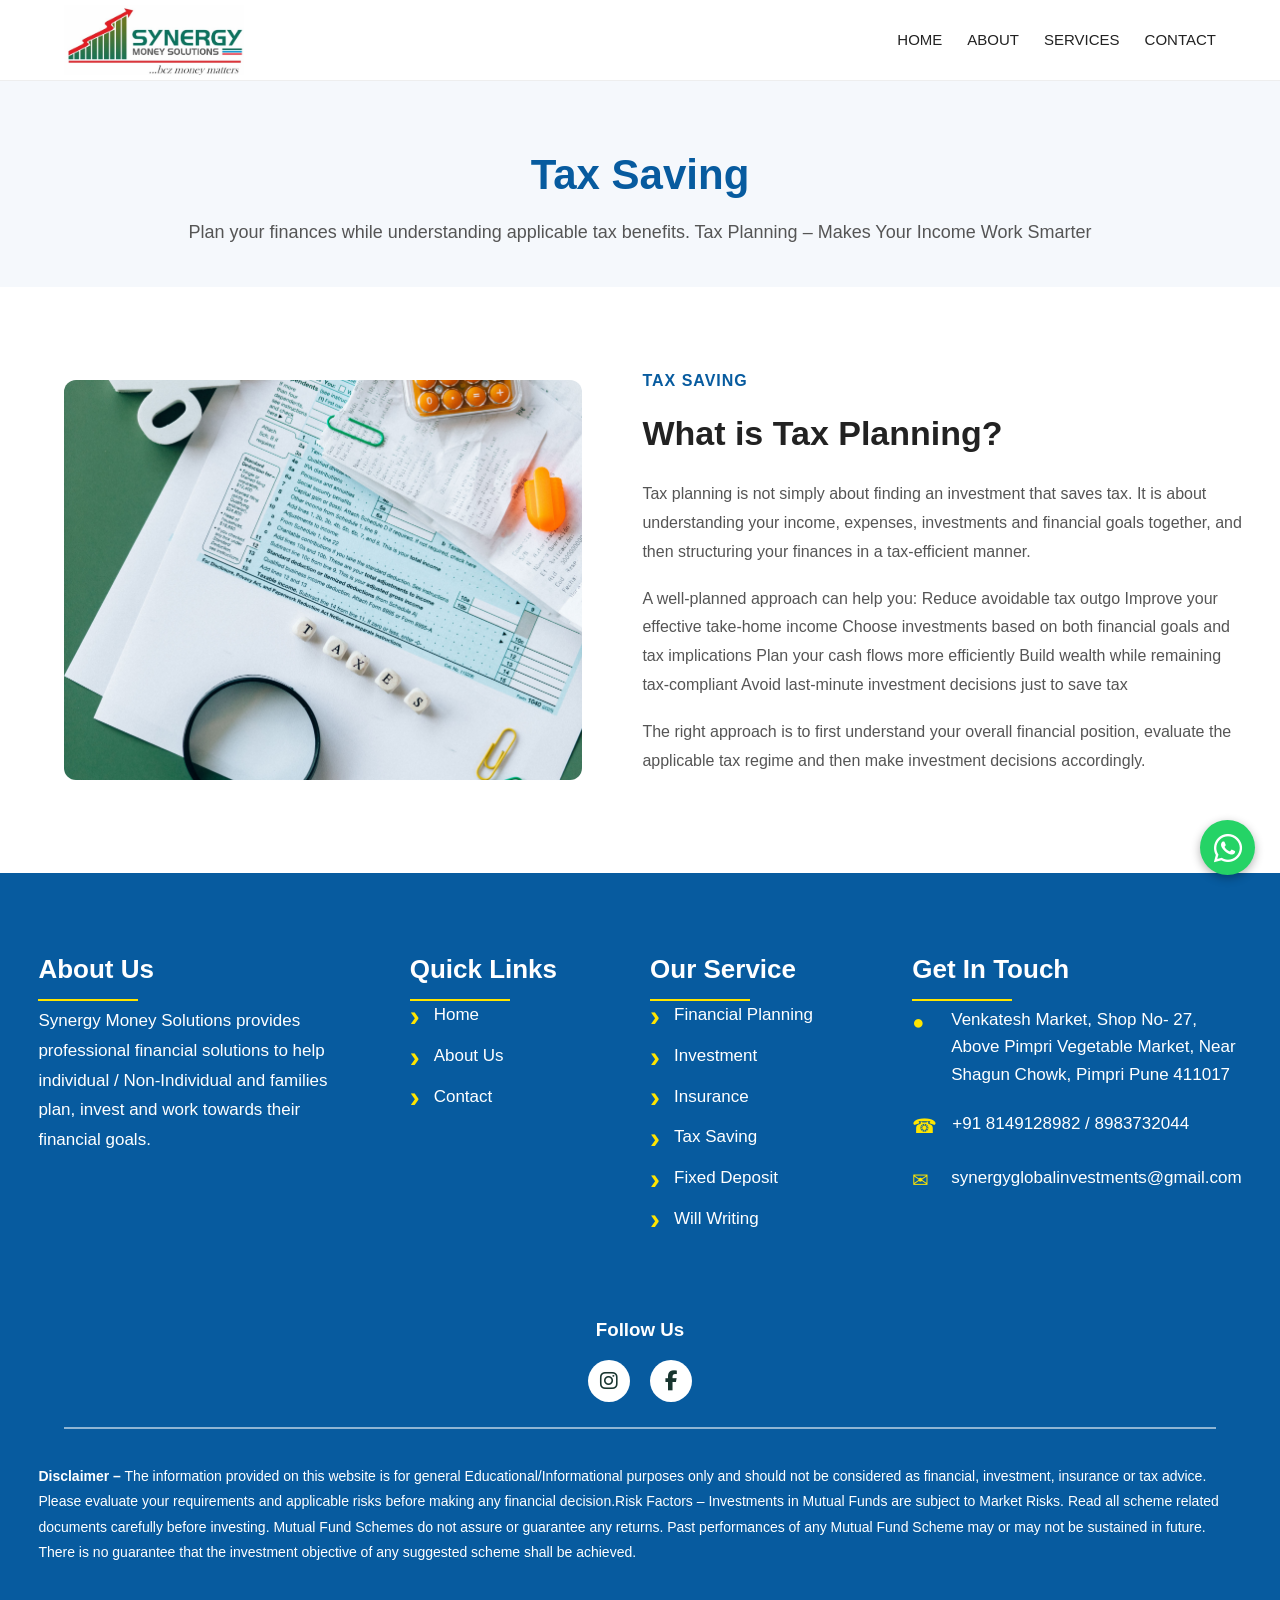
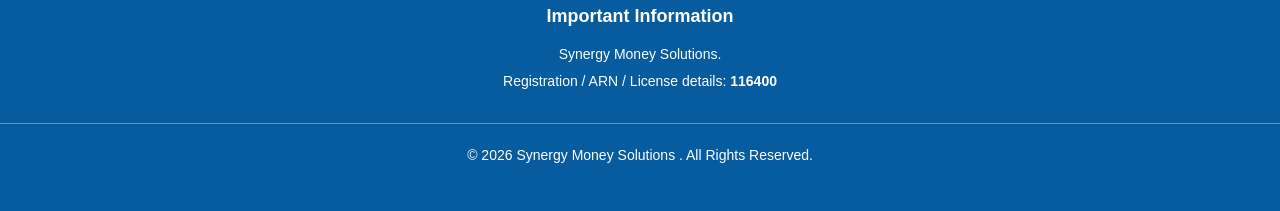
<file: tax_saving.html>
<!DOCTYPE html>
<html lang="en">
<head>
    <meta charset="UTF-8">
    <meta name="viewport" content="width=device-width, initial-scale=1.0">
    <title>Tax Saving | Synergy Money Solutions</title>
    <link rel="stylesheet" href="https://cdnjs.cloudflare.com/ajax/libs/font-awesome/6.5.2/css/all.min.css">
    <link rel="stylesheet" href="CSS/style.css">
</head>
<body>
    <div id="navbar-container"></div>
    <main>
        <!--===================Page Header=====================-->
        <section class="tax-header">
            <div class="container">
                <h1>Tax Saving</h1>
                <p>
                    Plan your finances while understanding applicable tax benefits.
                    Tax Planning – Makes Your Income Work Smarter
                </p>
            </div>
        </section>
        <!--=========================What is Tax Saving============================-->
        <section class="tax-intro">
            <div class="container tax-intro-container">
                <!--left Image-->
                <div class="tax-image">
                <img src="images/pexels-n-voitkevich-6863202.jpg" alt="Tax Saving">
            </div>
            <div>
                <!--right content-->
                <div class="tax-content">
                    <p class="section-label">
                        Tax Saving
                    </p>
                    <h2>What is Tax Planning?</h2>
                    <p>
                        Tax planning is not simply about finding an investment that saves tax.

                        It is about understanding your income, expenses, investments and financial goals together, 
                        and then structuring your finances in a tax-efficient manner.
                    </p>
                    <p>
                        A well-planned approach can help you:
                        Reduce avoidable tax outgo
                        Improve your effective take-home income
                        Choose investments based on both financial goals and tax implications
                        Plan your cash flows more efficiently
                        Build wealth while remaining tax-compliant
                        Avoid last-minute investment decisions just to save tax
                    </p>
                    <p>
                        The right approach is to first understand your overall financial position, evaluate the 
                        applicable tax regime and then make investment decisions accordingly.
                    </p>
                </div>
            </div>
        </section>
    </main>
    <div id="footer-container"></div>
    <script src="js/script.js"></script>
</body>
</html>
</file>
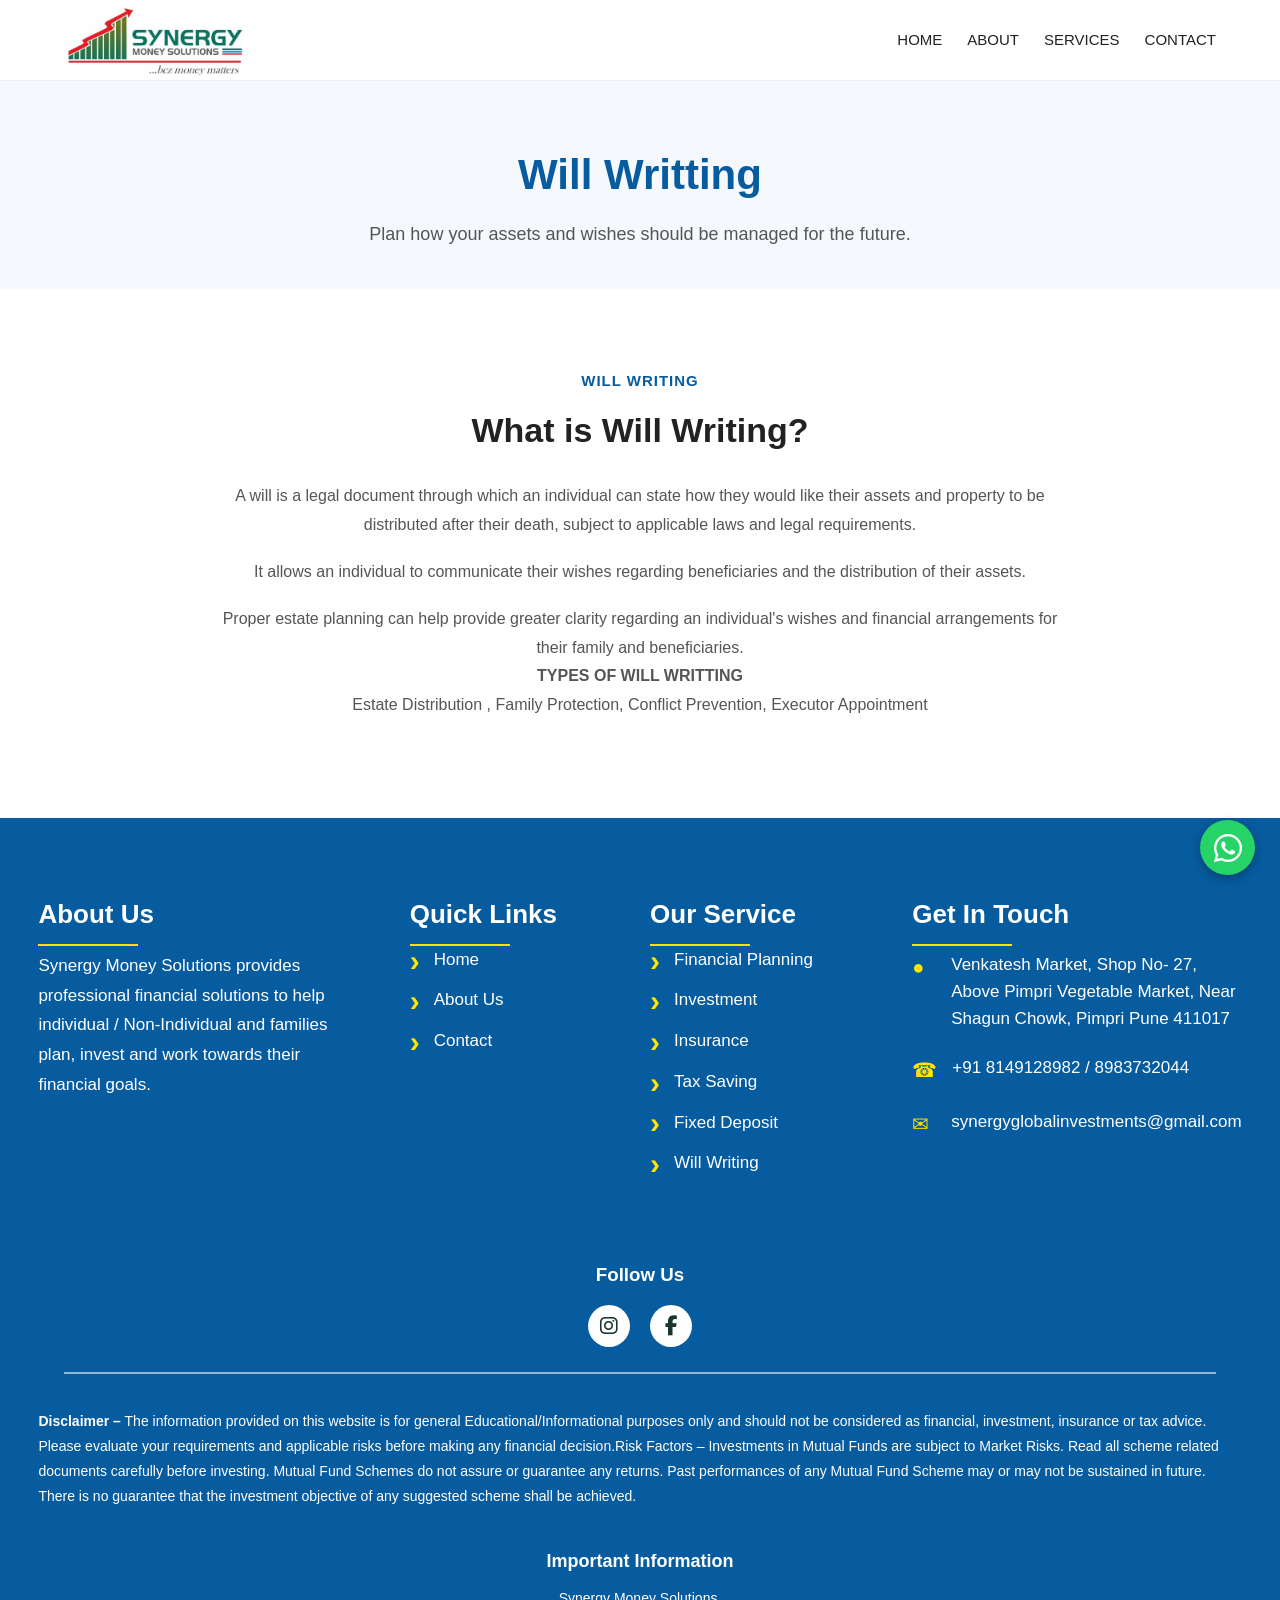
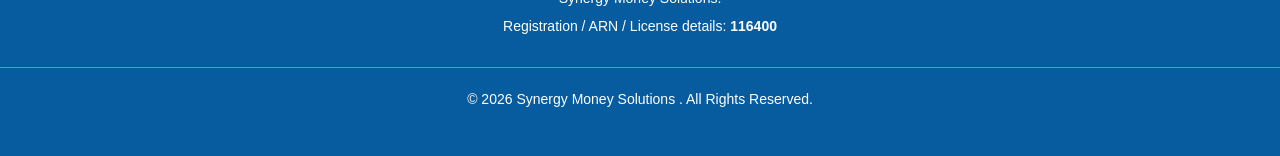
<file: will_writting.html>
<!DOCTYPE html>
<html lang="en">
<head>
    <meta charset="UTF-8">
    <meta name="viewport" content="width=device-width, initial-scale=1.0">
    <title>Will Writting</title>
    <link rel="stylesheet" href="https://cdnjs.cloudflare.com/ajax/libs/font-awesome/6.5.2/css/all.min.css">
    <link rel="stylesheet" href="CSS/style.css">
</head>
<body>
    <div id="navbar-container"></div>
    <main>
        <!--===================Will writing header====================-->
        <section class="will-header">
            <div class="container">
                <h1>Will Writting</h1>
                <p>
                    Plan how your assets and wishes should be managed
                    for the future.
                </p>
            </div>
        </section>
        <!--=========================What is Will Writting===============================-->
        <section class="will-intro">

            <div class="container">

                <div class="will-intro-content">

                    <p class="section-label">
                        Will Writing
                    </p>

                    <h2>What is Will Writing?</h2>

                    <p>
                        A will is a legal document through which an
                        individual can state how they would like their
                        assets and property to be distributed after
                        their death, subject to applicable laws and
                        legal requirements.
                    </p>

                    <p>
                        It allows an individual to communicate their
                        wishes regarding beneficiaries and the
                        distribution of their assets.
                    </p>

                    <p>
                        Proper estate planning can help provide greater
                        clarity regarding an individual's wishes and
                        financial arrangements for their family and
                        beneficiaries.<br>
                        <strong>TYPES OF WILL WRITTING<br></strong>
                         Estate Distribution , 
                         Family Protection, 
                         Conflict Prevention,
                         Executor Appointment
                    </p>

                </div>

            </div>
            </section>
    </main>
    <!--Shared Footer-->
    <div id="footer-container"></div>
    <script src="js/script.js"></script>
</body>
</html>
</file>
<file: CSS/style.css>
*{
    margin:0;
    padding: 0;
    box-sizing:border-box;
}


html {
    scroll-behavior: smooth;
}

body {
    font-family: Arial, Helvetica, sans-serif;
    color: #222;
    background:#ffffff;
    line-height: 1.6;
    overflow-x:hidden;
}

a {
    text-decoration:none;
    color:inherit;
}

img {
    max-width: 100%;
    height:auto;
    display: block;
} 


/*=======================================
Container
=========================================*/


.container {
    width:90%;
    max-width: 1200px;
    margin:auto;
}

/*=======================================
Header/Navbar
=========================================*/

.header {
    background: #ffffff;
    border-bottom:1px solid #eeeeee;
    position:sticky;
    top:0;
    z-index: 1000;
}

.navbar {
    min-height:80px;
    display:flex;
    align-items:center;
    justify-content: space-between;
}

.logo {
    display:flex;
    align-items:center;
    flex-shrink:0;
}

.logo img{
    width:180px;
    max-width:180px;
    height:auto;
    object-fit:contain;
    display:block;
}

.nav-menu {
    display:flex;
    align-items:center;
    gap: 25px;
    
}

.nav-menu > a, .service-link{
    font-size: 15px;
    font-weight: 500;

}

/* Services-Link*/

.nav-dropdown{
    position:relative;
}

.service-link{
    display:block;
}

/*Dropdown box */

.dropdown-menu{
    position:absolute;
    top:100%;
    left:0;

    min-width:230px;

    background:#ffffff;
    border-radius:8px;
    box-shadow:0 8px 25px rgba(0,0,0,0.12);
    padding:10px 0;
    display:none;
    z-index:1000;
}

/* Dropdown links*/

.dropdown-menu a {
    display:block;
    padding:12px 18px;
    color:#333;
    text-decoration:none;
    font-size:14px;
    white-space: nowrap;
}

/* Hover*/

.dropdown-menu a:hover{
    background:#f1f6ff;
    color:#1557c0;
}

/*Show Dropdown*/

.nav-dropdown:hover .dropdown-menu{
    display:block;
}

.menu-toggle {
    display: none;
    border: none;
    background: none;
    font-size: 28px;
    cursor: pointer;
}  

.nav-button {
    padding: 11px 18px;
    border-radius:6px;
    background:none;
    font-size: 28px;
    cursor: pointer;
} 


/*=======================================
Buttons
=========================================*/

.btn {
    display:inline-block;
    padding: 13px 22px;
    border-radius:6px;
    font-weight:600;
    transition:0.3s ease;
}

.btn-primary {
    border:2px solid #fbfbfb;
    background:#1d4ed8;
    color:white;
}
.btn-primary:hover{
    opacity:0.9;
}

.btn-secondary {
    border:2px solid #1d4ed8;
    color:#1d4ed8;
    background:white;
}

.btn-secondary:hover {
    opacity:0.9;
}

/*=======================================
Home Page - Hero
=========================================*/

.hero{
    

    position :relative;
    min-height: 650px;
    display:flex;
    align-items:center;
    padding:35px 0;
    
    background-size: 100% 100%;
    background-position:center ;
    background-repeat:no-repeat;
    background-image:url("../images/Insurancebgimage.png");
    transition:background-image 1s ease-in-out;
}

.hero::before {
    content:"";
    position:absolute;
    inset:0;
    background:rgba(255,255,255,0.15);
}




.hero-content {
    z-index:2;
    position :relative;
    width:90%;
    max-width:1200px;
    margin:0 auto;
    display:flex;
    align-items:center;
    justify-content:center;    
}



.hero h1 {
    font-size: clamp(32px, 8vw, 52px);
    line-height: 1.2;
    color: #000711;
    margin: 0 0 20px;
    width: 100%;
    max-width: 100%;
    overflow-wrap: break-word;
}


.hero-description {
    font-size:20px;
    color:#00060e;
    max-width: 550px;
    line-height:1.5;
    margin-top: 60px;
    margin-bottom:250px;
    font-family: 'Franklin Gothic Medium', 'Arial Narrow', Arial, sans-serif;
}

.hero-buttons {
    display:flex;
    gap: 15px;
    flex-wrap:wrap; 
    
}

.hero-slider {
    flex:1;
    position:relative;
    height:430px;
    overflow: hidden;
    border-radius:20px;
}

.slide {
    position: absolute;
    width:100%;
    height:100%;
    opacity: 0;
    transition: opacity 1s ease-in-out;
}

.slide.active{
    opacity:1;
}

.slide img{
    width:100%;
    height:100%;
    object-fit:cover;
    display:block;
}
/*=======================================
Hero-Image
=========================================*/

.hero-image {
    display:flex;
    justify-content: center;
}

.image-placeholder{
    width: 100%;
    max-width:500px;
    height:400px;

    display:flex;
    align-items:center;
    justify-content:center;

    background:#e8edf5;
    border-radius:12px;

    font-size:20px;
    color:#555;
}


/*=======================================
Services
=========================================*/

.services-preview {
    padding:70px 0;
}

.section-heading {
    text-align:center;
    margin-bottom:50px;
    background-color: #cfd6ef;
}

.section-heading p{
    font-size:14px;
    font-weight:700;
    letter-spacing: 1px;
}

.section-heading h2{
    font-size: clamp(28px,4vw,42px);
    margin:10px 0;
}

.section-heading span{
    color:#666;
}

.services-grid{
    display:grid;
    grid-template-columns:repeat(3,1fr);
    gap:25px;
}

.service-card{
    padding:30px;
    border:1px solid #eeeeee;
    border-radius:10px;
    background:white;
}

.service-icon{
    font-size:30px;
    margin-bottom:15px;
}

.service-card h3{
    margin-bottom:12px;
    font-size:21px;
}

.service-card p{
    color:#666;
}

/* =========================================
   MOBILE RESPONSIVE DESIGN
========================================= */

@media (max-width: 768px) {

    /* ===============================
       CONTAINER
    =============================== */

    .container {
        width: 92%;
        max-width: 100%;
    }

/* ===============================
       HEADER / NAVBAR
=============================== */
    .navbar {
        min-height: 70px;
        position: relative;
    }

    .logo img {
        width: 120px;
        height: auto;
    }

    .menu-toggle {
        display: block;
        font-size: 28px;
        color: #075b9f;
        padding: 5px;
    }

    .nav-menu {
        display: none;

        position: absolute;
        top: 70px;
        left: 0;
        width: 100%;

        flex-direction: column;
        align-items: stretch;
        gap: 0;

        background: #ffffff;
        border-top: 1px solid #eeeeee;
        box-shadow: 0 8px 20px rgba(0, 0, 0, 0.08);

        padding: 10px 0;
        z-index: 9999;
    }

    .nav-menu.active {
        display: flex;
    }

    .nav-menu > a {
        display: block;
        padding: 14px 20px;
        font-size: 15px;
    }


    /* ===============================
       SERVICES DROPDOWN
    =============================== */

    .nav-dropdown {
        width: 100%;
    }

    .nav-dropdown .service-link {
        display: block;
        padding: 14px 20px;
    }

    .dropdown-menu {
        position: static;

        width: 100%;
        min-width: 0;

        border-radius: 0;
        box-shadow: none;

        padding: 0;
        background: #f7f9fc;
    }

    .dropdown-menu a {
        padding: 12px 35px;
        font-size: 14px;
    }
/* ===============================
   MOBILE HERO
================================ */

.hero {
    min-height: auto;

    padding: 45px 0 0;

    background-image: url("../images/background2.png");

    /* Show the complete image width */
    background-size: 100% auto;

    background-position: center bottom;

    background-repeat: no-repeat;

    background-color: #ffffff;

    position: relative;

    overflow: hidden;
}


/* Remove the extra image layer */

.hero::before {
    display: none;
}


/* Hero content */

.hero-content {
    display: flex;

    flex-direction: column;

    align-items: center;

    justify-content: flex-start;

    gap: 0;

    position: relative;

    z-index: 2;

    padding-bottom: 295px;
}


/* Hero text */

.hero-text {
    width: 120%;

    text-align: center;

    position: relative;

    z-index: 2;
}


/* Heading */

.hero h1 {
    max-width: 83%;

    margin: 0 auto 20px;

    font-size: 31px;

    line-height: 1.15;

    color: #000711;
}


/* Description */

.hero-description {
    max-width: 90%;

    margin: 0 auto 25px;

    font-size: 17px;

    line-height: 1.5;

    color: #222;
}


/* Buttons */

.hero-buttons {
    display: flex;

    justify-content: center;

    align-items: center;

    gap: 15px;

    margin-top: 0;

    position: relative;

    z-index: 3;
}

 /* ===============================
     SERVICES
=============================== */

    .services-preview {
        padding: 50px 0;
    }

    .section-heading {
        margin-bottom: 35px;
    }

    .section-heading h2 {
        font-size: 30px;
    }

    .services-grid {
        grid-template-columns: 1fr;
        gap: 20px;
    }

    .service-card {
        padding: 25px;
        text-align: center;
    }


    /* ===============================
       CTA
    =============================== */

    .cta {
        padding: 50px 20px;
    }

    .cta h2 {
        font-size: 30px;
    }

}
/* =========================================
   CTA
========================================= */

.cta{
    padding:50px 20px;
    text-align:center;
    background: #f7f9fc;
}

.cta h2{
    font-size:clamp(28px,4vw,42px);
    margin-bottom:15px;
}

.cta p{
    margin-bottom: 25px;
    color:#666
}

/* =========================================
Footer
========================================= */

.footer{
    padding:25px 0;
    text-align:center;
    background:#111827;
    color:white;
}


/* =========================================
Tablet
========================================= */

@media (max-width:900){
    .hero-content{
        grid-template-columns:1fr;
        text-align:center;
    }
    .hero-description{
        margin-left:auto;
        margin-right:auto;

    }
}

/* ================================================= */
/*                    FOOTER                         */
/* ================================================= */

.footer {
    background: #075b9f;
    color: #ffffff;
    width: 100%;
}


/* ================================================= */
/*              TOP FOOTER CONTAINER                 */
/* ================================================= */

.footer-container {
    width: 94%;
    max-width: 1400px;

    margin: 0 auto;

    padding: 55px 0 40px;

    display: grid;

    grid-template-columns:
        1.45fr
        0.85fr
        0.95fr
        1.25fr;

    column-gap: 55px;

    align-items: start;
}


/* ================================================= */
/*                FOOTER COLUMNS                     */
/* ================================================= */

.footer-column {
    display: flex;

    flex-direction: column;

    align-items: flex-start;
}


/* ================================================= */
/*                FOOTER HEADINGS                    */
/* ================================================= */

.footer-column h2 {
    margin: 0;

    color: #ffffff;

    font-size: 26px;

    font-weight: 600;

    line-height: 1.3;
}


/* Yellow line */

.footer-title-line {
    width: 100px;

    height: 2px;

    background: #ffe500;

    margin-top: 12px;

    margin-bottom: 5px;
}


/* ================================================= */
/*                  ABOUT US                         */
/* ================================================= */

.about-column p {
    max-width: 430px;

    margin: 0;

    color: #ffffff;

    font-size: 17px;

    line-height: 1.75;
}


/* ================================================= */
/*                QUICK LINKS                        */
/* ================================================= */

.footer-column a {
    display: flex;

    align-items: center;

    color: #ffffff;

    text-decoration: none;

    font-size: 17px;

    line-height: 1.1;

    margin-bottom: 22px;

    transition: 0.25s ease;
}


.footer-column a span {
    color: #ffe500;

    font-size: 30px;

    font-weight: bold;

    line-height: 15px;

    margin-right: 14px;
}


.footer-column a:hover {
    color: #ffe500;

    transform: translateX(4px);
}


/* ================================================= */
/*                  CONTACT                          */
/* ================================================= */

.contact-column p {
    display: flex;

    align-items: flex-start;

    gap: 13px;

    margin: 0 0 22px;

    color: #ffffff;

    font-size: 17px;

    line-height: 1.6;
}


.contact-icon {
    color: #ffe500;

    font-size: 20px;

    min-width: 24px;
}


/* ================================================= */
/*                    DIVIDER                        */
/* ================================================= */

.footer-divider {
    width: 90%;

    max-width: 1560px;

    height: 2px;

    background: rgba(255, 255, 255, 0.55);

    margin: 0 auto;
}


/* ================================================= */
/*                  DISCLAIMER                       */
/* ================================================= */

.footer-disclaimer {
    width: 94%;

    max-width: 1400px;

    margin: 0 auto;

    padding: 35px 0 25px;
}


.footer-disclaimer p {
    margin: 0;

    color: #ffffff;

    font-size: 14px;

    line-height: 1.8;

    text-align: left;
}


/* ================================================= */
/*             IMPORTANT INFORMATION                 */
/* ================================================= */

.footer-regulatory {
    text-align: center;

    padding: 12px 20px 25px;
}


.footer-regulatory h3 {
    margin: 0 0 12px;

    font-size: 18px;

    color: #ffffff;
}


.footer-regulatory p {
    margin: 5px 0;

    font-size: 14px;

    line-height: 1.6;

    color: #ffffff;
}




/* =========================================
   FOOTER - LEFT ALIGN ABOUT & CONTACT
========================================= */

.about-column {
    text-align: left;
}

.about-column p {
    text-align: left;
}


.contact-column {
    text-align: left;
}

.contact-column p {
    text-align: left;
}


/* Keep contact icon and text aligned */

.contact-column p {
    display: flex;
    align-items: flex-start;
    gap: 15px;
}

.contact-column .contact-icon {
    flex-shrink: 0;
}

/* ================================================= */
/*                  COPYRIGHT                        */
/* ================================================= */

.footer-bottom {
    border-top: 1px solid rgba(255, 255, 255, 0.35);

    text-align: center;

    padding: 20px 10px;
}


.footer-bottom p {
    margin: 0;

    color: #ffffff;

    font-size: 14px;
}


/* ================================================= */
/*                    TABLET                         */
/* ================================================= */

@media (max-width: 900px) {

    .footer-container {

        grid-template-columns: 1fr 1fr;

        row-gap: 45px;

        column-gap: 40px;

    }

}


/* ================================================= */
/*                    MOBILE                         */
/* ================================================= */

@media (max-width: 600px) {

    .footer-container {

        grid-template-columns: 1fr;

        row-gap: 40px;

        text-align: center;

    }


    .footer-column {

        align-items: center;

        text-align: center;

    }


    .footer-title-line {

        margin-left: auto;

        margin-right: auto;

    }


    .about-column p {

        max-width: 100%;

        text-align: center;

    }


    .contact-column p {

        justify-content: center;

        text-align: left;

    }


    .footer-disclaimer p {

        text-align: center;

    }


    .footer-links {

        line-height: 2;

    }

}

/* =================================================
                    Insurance page                         
================================================= */

.insurance-header{
    text-align:center;
    padding:5px 20px 40px;
    background:#f5f8fc;
}

.insurance-header h1{
    margin:0 0 10px;
    font-size: 42px;
    font-weight:600;
    color:#075b9f;
}

.insurance-header p{
    margin:0;
    font-size:18px;
    color:#555;
}



/* ================================================= */
/*                    What is Insurance                         */
/* ================================================= */
.insurance-intro{
    padding:80px 0;
    background:#ffffff;
}

.insurance-intro-container{
    display:grid;
    grid-template-columns:45% 55%;
    align-items:center;
    gap: 60px;
}


/*image*/

.insurance-image{
    width:100%;
}

.insurance-image img{
    width:100%;
    height:400px;
    object-fit:cover;
    border-radius: 12px;
    display:block;
}

/* CONTENT */
.insurance-content{
    padding-right:30px;
}

.insurance-content .section-label{

    margin:0 0 10px;
    color:#075b9f;
    font-size:16px;
    font-weight:600;
    text-transform:uppercase;
    letter-spacing: 1px;
}
.insurance-content h2{
    margin: 0 0 20px;
    font-size:34px;
    color:#222;
}

.insurance-content p {
    margin:0 0 18px;
    color:#555;
    font-size:16px;
    line-height:1.8;
}

/* =========================================
   MOBILE
========================================= */
@media (max-width:768px){
    .insurance-header{
        padding:45px 20px 30px;
    }
    .insurance-header h1 {
        font-size:32px;
    }
    .insurance-header p{
        font-size:16px;
    }
    .insurance-intro{
        padding:50px 20px;
    }
    .insurance-intro-container{
        grid-template-columns:1fr;
        gap:35px;
    }
    .insurance-intro-container{
        grid-template-columns:1fr;
        gap:35px;
    }
    .insurance-image img{
        height:280px;
    }
    .insurance-content {
        padding-right:0;
    }
    .insurance-content h2{
        font-size:28px;
    }
}

/* =========================================
   Types of Insurance
========================================= */
.insurance-type{
    padding:80px 0;
    background:#f7f9fc;
}

.insurance-section-heading{
    text-align:center;
    max-width:750px;
    margin:0 auto 50px;
}

.insurance-section-heading .section-label{
    margin-bottom:10px;
    color:#075b9f;
    font-size:15px;
    font-weight:600;
    text-transform:uppercase;
    letter-spacing: 1px;
}

.insurance-section-heading h2 {
    margin:0 0 15px;
    font-size:34px;
    color:#222;
}

.insurance-section-heading > p:last-child{
    margin:0;
    color:#666;
    font-size:16px;
    line-height:1.7;
}
/* =========================================
  Insurance Cards
========================================= */

.insurance-types-grid{
    display:grid;
    grid-template-columns:repeat(3, 1fr);
    gap:30px;
}

.insurance-type-card{
    background:#ffffff;
    border-radius:12px;
    overflow: hidden;
    box-shadow:0 5px 20px rgbs(0,0,0,0.08);
    transition: transform 0.3s ease,
                box-shadow 0.3s ease;                                      
}

.insurance-type-card:hover{
    transform:translateY(-6px);
    box-shadow:0 10px 25px rgba(0,0,0,0.12);
}

/* =========================================
   Card Image
========================================= */
.insurance-type-image{
    width: 100%;
    height: 210px;
}

.insurance-type-image img{
    width:100%;
    height:100%;
    object-fit: cover;
    display:block;
}

/* =========================================
   Card-Content
========================================= */
.insurance-type-content{
    padding:25px;
}

.insurance-type-content h3{
    margin: 0 0 12px;
    color:#075b9f;
    font: size 23px;
}

.insurance-type-content p{
    margin: 0 0 20px;
    color:#075b9f;
    font-size:15px;
    line-height:1.7;
}

.insurance-learn-more{
    color:#075b9f;
    text-decoration:none;
    font-size:15px;
    font-weight:600;
}

.insurance-learn-more:hover{
    color:#043f70;
}

/* =========================================
   Tablet
========================================= */

@media (max-width: 900px){
    .insurance-types-grid{
        grid-template-columns:1fr 1fr;
    }
}

/* =========================================
   Mobile
========================================= */
@media(max-width:600px){
    .insurance-types{
        padding:60px 20px;
    }
    .insurance-section-heading h2 {
    font-size: 28px;
    }
    .insurance-types-grid{
        grid-template-columns:1fr;
        gap: 25px;
    }
}

/* =========================================
   WHY CONSIDER INSURANCE
========================================= */
.why-insurance{
    padding:80px 0;
    background:#ffffff;
}

.why-insurance-heading{
    text-align:center;
    max-width:750px;
    margin:0 auto 50px;
}

.why-insurance-heading .section-label {
    margin: 0 0 10px;
    color:#075b9f;
    font-size:15px;
    font-weight:600;
    text-transform:uppercase;
    letter-spacing:1px;
}

.why-insurance-heading h2 {
    margin:0 0 15px;
    font-size:34px;
    color:#222;
}

.why-insurance-heading > p:last-child{
    margin:0;
    color:#666;
    font-size:16px;
    line-height:1.7;
}

/* =========================================
   WHY CARDS
========================================= */

.why-insurance-grid{
    display:grid;
    grid-template-columns:repeat(4,1fr);
    gap:25px;
}

.why-insurance-card{
    padding:30px 25px;
    text-align:center;
    background:#f7f9fc;
    border-radius:12px;
    border:1px sold #eeeeee;
    transition:transform 0.3s ease,
                box-shadow 0.3s ease;
}

.why-insurance-card:hover{
    transform:translate(-5px);
    box-shadow: 0 8px 20px rgba(0,0,0,0.08);
}

/* =========================================
   ICON
========================================= */
.why-icon{
    width:60px;
    height:60px;
    margin:0 auto 20px;

    display:flex;
    align-items:center;
    justify-content: center;

    background:#eaf3fb;
    border-radius:50%;
    font-size:28px;
}

/* =========================================
   Content
========================================= */
.why-insurance-card h3{
    margin:0 0 12px;
    color:#075b9f;
    font-size:20px;
}

.why-insurance-card p{
    margin:0 0 12px;
    color:#075b9f;
    font-size:15px;
    line-height:1.7;
}

/* =========================================
   Tablet
========================================= */
@media (max-width:900px){
    .why-insurance-grid{
        grid-template-columns:1fr 1fr;
    }
}

/* =========================================
   mobile
========================================= */
@media (max-width:600px){
    .why-insurance {
        padding:60px 20px;
    }
    .why-insurance-heading h2{
        font-size:28px;
    }
    .why- insurance-grid{
        grid-template-columns: 1fr;
        gap:20px;
    }
}

/* =========================================
   INSURANCE CTA
========================================= */
.insurance-cta{
    padding: 10px 30px;
    background:#8ebee4;
}

.insurance-cta-container {
    text-align:center;
}

.insurance-cta-content {
    max-width:750px;
    margin:0 auto;
}

.insurance-cta-content h2{
    margin:0 0 15px;
    color:#000000;
    font-size:34px;
    font-weight:600;
}

.insurance-cta-content p{
    margin: 0 auto 30px;
    color:#0a0c0e;
    font-size:16px;
    line-height: 1.3;
}

/* Button*/

.insurance-cta-button{
    display:inline-block;
    padding:10px 20px;
    background:#ffffff;
    color:#075b9f;

    text-decoration:none;
    font-size:15px;
    font-weight:600;
    border-radius:4px;
    transition:03s ease;
}

.insurance-cta-button:hover{
    background:#f0f0f0;
    transform:translateY(-2px);
}

/* Mobile */
@media (max-width:600px){
    .insurance-cta{
        padding:55px 20px;
    }
    .insurance-cta-content h2{
        font-size:28px;
    }
    .insurance-cta-content p{
        font-size: 15px;
    }
}

/*=================================================
Investment Header
===================================================*/
.investment-header{
    text-align:center;
    padding: 60px 20px 40px;
    background:#f5f8fc;
}

.investment-header h1{
    margin:0 0 10px;
    font-size:42px;
    font-weight:600;
    color:#075b9f;
}

.investment-header p{
    margin:0;
    font-size:18px;
    color:#555;
}

/*=================================================
What is Investment
===================================================*/
.investment-intro{
    padding:80px 0;
    background:#ffffff;
}
.investment-intro-container{
    display:grid;
    grid-template-columns:45% 55%;
    align-items:center;
    gap:60px;
}

/* Image*/
.investment-image{
    width:100%;
}
.investment-image img{
    width:100%;
    height:400px;
    object-fit:cover;
    border-radius:12px;
    display:block;
}

/*content*/
.investment-content{
    padding-right:30px;
}

.investment-content .section-label {
    margin:0 0 10px;
    color:#075b9f;
    font-size:16px;
    font-weight:600;
    text-transform:uppercase;
    letter-spacing:1px;
}

.investment-content h2{
    margin:0 0 20px;
    font-size:34px;
    color:#222;
}

.investment-content p{
    margin:0 0 20px;
    font-size:15px;
    color:#222
}

/*===========================================
Mobile
============================================*/
@media (max-width:768px){
    .investment-header{
        padding:45px 20px 30px;
    }
    .investment-header h1{
        font-size:32px;
    }
    .investment-header p{
        font-size:16px;
    }
    .investment-intro{
        padding:50px 20px;
    }
    .investment-intro-container{
        grid-template-columns:1fr;
        gap: 35;
    }
    .investment-image img{
        height:280px;
    }
    .investment-content{
        padding-right:0;
    }
    .investment-content h2{
        font-size:28px;
    }
}

/*====================================================
Types of Investment
======================================================*/

.investment-types{
    padding:80px 0;
    background:#f7f9fc;
}

.investment-section-heading{
    text-align:center;
    max-width:750px;
    margin:0 auto 50px;
}

.investment-section-heading .section-label{
    margin:0 0 10px;
    color:#075b9f;
    font-size:15px;
    font-weight:600;
    text-transform:uppercase;
    letter-spacing:1px;
}

.investment-section-heading h2{
    margin:0 0 15px;
    color:#666;
    font-size:16px;
    line-height:1.7;
}
.investment-section-heading > p:last-child{
    margin:0;
    color:#666;
    font-size:16px;
    line-height:1.7;
}

/*====================================================================
 Cards
=====================================================================*/

.investment-types-grid{
    display:grid;
    grid-template-columns:repeat(3,1fr);
    gap:30px;
}

.investment-type-card{
    background:#ffffff;
    border-radius:12px;
    overflow:hidden;
    box-shadow:0 5px 20px rgba(0,0,0,0.08);
    transition: transform 0.3s ease,
                box-shadow 0.3s ease;
}

.investment-type-card:hover{
    transform:translateY(-6px);
    box-shadow:0 10px 25px rgba(0,0,0,0.12);
}
/*===============================================
Card image
===============================================*/
.investment-type-image{
    width:100%;
    height:210px;
}
.investment-type-image img{
    width:100%;
    height:100%;
    object-fit:cover;
    display:block;
}
/*====================================================
Card content
=====================================================*/

.investment-type-content{
    padding:25px;
}
.investment-type-content h3{
    margin:0 0 12px;
    color:#075b9f;
    font-size:23px;
}
.investment-type-content p{
    margin:0 0 20px;
    color:#555;
    font-size:15px;
    line-height:1.7;
}
.investment-learn-more{
    color:#075b9f;
    text-decoration:none;
    font-size:15px;
    font-weight:600;
}
.investment-learn-more:hover{
    color:#043f70;
}

/*===================================================
Tablet
=====================================================*/
@media(max-width:900px){
    .investment-type-grid{
        grid-template-columns:1fr 1fr;
    }
}
/*========================================================
Mobile
========================================================*/
@media (max-width:600px){
    .investment-types{
        padding:60px 20px;
    }
    .investment-section-heading h2 {
        font-size:28px;
    }
    .investment-types-grid{
        grid-template-columns:1fr;
        gap:25px;
    }
}
/* =========================================
   FINANCIAL PLANNING HEADER
========================================= */
.financial-header .container{
    background:transparent;
    padding:0;
    margin:0 auto;
}
.financial-header {
    text-align:center;
    padding: 50px 20px 40px;
    background:#f5f8fc;
}
.financial-header h1{
    margin:0 0 10px;
    font-size:42px;
    font-weight:600;
    color:#075b9f;
}
.financial-header p{
    margin:0;
    font-size:18px;
   
}
/*================================================
What is Financial Planning
=================================================*/
.financial-intro{
    padding:80px 0;
    background:#ffffff;
}
.financial-intro-container{
    display:grid;
    grid-template-columns:45% 55%;
    align-items: center;
    gap:60px;
}
/* image*/
.financial-image{
    width:100%;
}
.financial-image img{
    width:100%;
    height:400px;
    object-fit:cover;
    border-radius:12px;
    display:block;
}

/* content*/
.financial-content{
    padding-right:30px;
}
.financial-coontent .section-label{
    margin:0 0 10px;
    color:#075b9f;
    font-size:16px;
    font-weight:600;
    text-transform:uppercase;
    letter-spacing:1px;
}
    
 .financial-content h2{
    margin : 0 0 20px;
    font-size:34px;
    color:#222
}
.financial-content p{
    margin:0 0 18px;
    color:#555;
    font: size 16px;
    line-height:1.8;
}
/* =========================================
  Mobile
========================================= */
@media (max-width:768px){
    .financial-header{
        padding:45px 20px 30px;
    }
    .financial-header h1{
        font-size:32px;
    }
    .financial-header p{
        font-size:16px;
    }
    .financial-intro{
        padding:50px 20px;
    }
    .financial-intro-container{
        grid-template-columns:1fr;
        gap:35px
    }
    .financial-image img{
        height:280px;
    }
    .financial-content{
        padding-right:0;
    }
    .financial.content h2{
        font-size:28px;
    }
}
/*====================================================
Tax Saving Header
======================================================*/

.tax-header {
    text-align:center;
    padding:60px 20px 40px;
    background:#f5f8fc;
}
.tax-header h1 {
    margin:0 0 10px;
    font-size:42px;
    font-weight:600;
    color:#075b9f;
}
.tax-header p{
    margin:0;
    font-size: 18px;
    color:#555;
}
/*=============================================
What is tax planning
===============================================*/

.tax-intro{
    padding:80px  0;
    background:#ffffff;
}
.tax-intro-container{
    display:grid;
    grid-template-columns:45% 55%;
    align-items:center;
    gap:60px;
}
/*Image*/
.tax-image{
    width:100%;
}

.tax-image img{
    width:100%;
    height:400px;
    object-fit:cover;
    border-radius:12px;
    display:block;
}
/*Content*/
.tax-content{
    padding-right:30px;
}
.tax-content .section-label{
    margin:0 0 10px;
    color:#075b9f;
    font-size:16px;
    font-weight:600;
    text-transform:uppercase;
    letter-spacing:1px;
}
.tax-content h2{
    margin:0 0 20px;
    font-size: 34px;
    color:#222;
}
.tax-content p{
    margin:0 0 18px;
    color:#555;
    font-size:16px;
    line-height:1.8;
}
/* =========================================
   MOBILE
========================================= */
@media(max-width:768px){
    .tax-header{
        padding:45px 20px 30px;
    }
    .tax-header h1{
        font-size:32px;
    }
    .tax-header p{
        font-size:16px;
    }
    .tax-intro{
        padding:50px 20px;
    }
    .tax-intro-container {
        grid-template-columns: 1fr;
        gap:35px;
    }
    .tax-image img{
        height:280px;
    }
    .tax-content{
        padding-right:0;
    }
    .tax-content h2{
        font-size:28px;
    }
}
/* =========================================
   ABOUT AANSHI ASSOCIATE
========================================= */
.about-company{
    padding:90px 0;
    background:#ffffff;
}

.about-company-container{
    display:grid;
    grid-template-columns:45% 55%;
    align-items:center;
    gap:70px;
}
/* =========================================
   CIRCULAR IMAGE
========================================= */
.about-company-image{
    /* display:flex;
    justify-content:center;
    align-items:center; */
    width:100%;
    max-width:420%;
    margin:0 auto;
}

.about-company-image img{
    width: 100%;
    height: auto;
    display: block;
    border-radius: 12px;
    object-fit: cover;
}
/* =========================================
   ABOUT content
========================================= */
.about-company-content{
    padding-right:20px;
}

.about-company-content .section-label {
    margin:0 0 10px;
    color:#075b9f;
    font-size:15px;
    font-weight:600;
    text-transform:uppercase;
    letter-spacing:1px;
}

.about-company-content h1{
    margin:0 0 18px;
    color:#000000;
    font-size: 16px;
    line-height:1.8;
}
/* =========================================
  mobile
========================================= */
@media (max-width:768px){
    .about-company{
        padding:60px 20px;
    }
    .about-company-container{
        grid-template-columns:1fr;
        gap:40px;
    }
    .about-company-image{
        width: 90%;
        margin-left: auto;
        margin-right: 50;
    }
    .about-company-image img{
        /* width:280px;
        height:280px; */
        width: 100%;
        max-width: 420px;
        margin: 0 auto;
    }
    .about-company-content{
        padding-right:0;
    }
    .about-company-content h1{
        font-size:30px;
    }
}
/* =========================================
   OUR APPROACH
========================================= */
.our-approach{
    padding:80px 0;
    background:#f7f9fc;
}
.approach-heading{
    max-width:750px;
    margin:0 auto 50px;
    text-align:center;
}
.approach-heading .section-label{
    margin:0 0 10px;
    color:#075b9f;
    font-size:15px;
    font-weight:600;
    text-transform:uppercase;
    letter-spacing:1px;
}
.approach-heading h2{
    margin:0 0 15px;
    font-size:34px;
    color:#222;
}
.approach-heading > p:last-child{
    margin:0;
    color:#666;
    font-size:16px;
    line-height:1.7;
}
/* Cards*/
.approach-grid{
    display: grid;
    grid-template-columns:repeat(3,1fr);
    gap:30px;
}
.approach-card{
    padding:35px 25px;
    text-align:center;
    background:#ffffff;
    border-radius:12px;
    border:1px solid #eeeeee;
    transition:transform 0.3s ease,
                box-shadow 0.3s ease;
}
.approach-card:hover{
    transform:translateY(-6px);
    box-shadow:0 10px 25px rgba(0,0,0,0.08);
}
/*ICON*/
.approach-icon{
    width:100px;
    height:100px;
    margin:0 auto 20px;
    display:flex;
    align-items:center;
    justify-content:center;
    background:#eaf3fb;
    border-radius:50%;

    font-size:40px;
}

.approach-card h3{
    margin:0 0 12px;
    color:#075b9f;
    font-size:21px;
}

.approach-card p{
    margin:0;
    color:#555;
    font-size:15px;
    line-height:1.7;
}
/* =========================================
   Mobile
========================================= */
@media (max-width:768px){
    .our-approach{
        padding:60px 20px;
    }
    .approach-heading h2{
        font-size:28px;
    }
    .approach-grid{
        grid-template-columns:1fr;
        gap:20px;
    }
}
/* =========================================
   WHY CHOOSE AANSHI ASSOCIATE
========================================= */
.why-choose {
    padding:80px 0;
    background:#ffffff;
}
.why-choose-heading{
    max-width:750px;
    margin:0 auto 50px;
    text-align:center;
}
.why-choose-heading.section-label{
    margin:0 0 10px;
    color:#075b9f;
    font-size:15px;
    font-weight:600;
    text-transform:uppercase;
    letter-spacing:1px;
}
.why-choose-heading h2{
    margin:0 0 15px;
    font-size:34px;
    color:#222;
}
.why-choose-heading > p:last-child{
    margin:0;
    color:#666;
    font-size:16px;
    line-height:1.7;
}
/* =========================================
  CARDS
========================================= */
.why-choose-grid{
    display:grid;
    grid-template-columns: repeat(4,1fr);
    gap:25px
}
.why-choose-card{
    padding:30px 22px;
    text-align:center;
    background:#f7f9fc;
    border-radius:12px;
    border:1px solid #eeeeee;
    
    transition:transform 0.3s ease,
              box-shadow 0.3s ease;
}
.why-choose-card:hover{
    transform:translateY(-6px);
    box-shadow:0 10px 25px rgba(0,0,0,0.08);
}
/* =========================================
  Icon
========================================= */
.why-choose-icon{
    width:60px;
    height:60px;
    margin:0 auto 20px;

    display:flex;
    align-items:center;
    justify-content:center;

    background:#eaf3fb;
    border-radius:50%;

    color:#075b9f;
    font-size:25px;
    font-weight:600;
}

.why-choose-card h3{
    margin:0 0 12px;
    color:#075b9f;
    font-size:15px;
    line-height:1.7;
}
.why-choose-card p{
    margin:0;
    color:#555;
    font-size:15px;
    line-height:1.7;

}

/* =========================================
  Tablet
========================================= */
@media (max-width:900px){
    .why-choose-grid{
        grid-template-columns:1fr 1fr;
    }
}
/* =========================================
   Mobile
========================================= */
@media (max-width:600px){
    .why-choose {
        padding: 60px 20px;
    }

    .why-choose-heading h2 {
        font-size: 28px;
    }

    .why-choose-grid {
        grid-template-columns: 1fr;
        gap: 20px;
    }
}

/*=====================================================
Health Insurance Header
======================================================*/
.health-header{
    text-align:center;
    padding:60px 20px 40px;
    background:#f5f8fc;
}

.health-header h1{
    margin:0 0 12px;
    font-size: 42px;
    font-weight:600;
    color:#075b9f;
}
.health-header p {
    margin:0;
    font-size:18px;
    color:#555;
}
/* =========================================
   HEALTH INSURANCE INTRO
========================================= */
.health-intro{
    padding: 80px 0;
    background:#ffffff;
}
.health-intro-content{
    max-width:900px;
    margin:0 auto;
    
}

.health-intro-content .section-label{
    margin:0 0 12px;
    color:#075b9f;
    font-size:15px;
    font-weight: 600;
    text-transform: uppercase;
    letter-spacing: 1px;
    text-align:center;
}
.health-intro-content h2 {
    margin: 0 0 45px;
    text-align:center;
    font-size: 42px;
    color: #222;
}
.healt-info{
    max-width:850px;
    margin :0 auto;
}
.health-info p{
    margin:0 0 28px;
    color:#555;
    font-size:18px;
    line-height:1.1;
    text-align: left;
}

.health-info strong {
    color: #075b9f;
    font-weight: 600;
}


/* =========================================
   MOBILE
========================================= */

@media (max-width: 768px) {

    
    .health-intro {
        padding: 60px 20px;
    }

    .health-intro-content h2 {
        font-size: 30px;
        margin-bottom:35px;
    }
     .health-info p {
        font-size: 16px;
        line-height: 1.7;
        margin-bottom: 22px;
    }
}
/* =========================================
   HEALTH INSURANCE BENEFITS
========================================= */

.health-benefits {
    padding: 80px 0;
    background: #f7f9fc;
}

.health-section-heading {
    max-width: 750px;
    margin: 0 auto 50px;
    text-align: center;
}
.health-section-heading .section-label{
    margin:0 0 10px;
    color:#075b9f;
    font-size:15px;
    font-weight:600;
    text-transform:uppercase;
    letter-spacing:1px;
}
.health-section-heading h2{
    margin:0 0 15px;
    font-size:34px;
    color:#222;
}
.health-section-heading > p:last-child{
    margin:0;
    color:#666;
    line-height:1.7;
    font-size:16px;
}

/*Cards*/
.health-benifits-grid{
    display:grid;
    grid-template-columns:repeat(3,1fr);
    gap:30px;
}
.health-benefit-card {
    padding: 35px 25px;
    text-align: center;
    background: #ffffff;
    border-radius: 12px;
    border: 1px solid #eeeeee;
    transition: transform 0.3s ease,
                box-shadow 0.3s ease;
}

.health-benefit-card:hover {
    transform: translateY(-6px);
    box-shadow: 0 10px 25px rgba(0, 0, 0, 0.08);
}


/* Icons */

.health-benefit-icon {
    width: 65px;
    height: 65px;
    margin: 0 auto 20px;

    display: flex;
    align-items: center;
    justify-content: center;

    background: #eaf3fb;
    border-radius: 50%;

    font-size: 28px;
}


.health-benefit-card h3 {
    margin: 0 0 12px;
    color: #075b9f;
    font-size: 21px;
}

.health-benefit-card p {
    margin: 0;
    color: #555;
    font-size: 15px;
    line-height: 1.7;
}


/* =========================================
   MOBILE
========================================= */

@media (max-width: 768px) {

    .health-benefits {
        padding: 60px 20px;
    }

    .health-section-heading h2 {
        font-size: 28px;
    }

    .health-benefits-grid {
        grid-template-columns: 1fr;
        gap: 20px;
    }

}

/*==============================================
Life insurance header
===============================================*/
.life-header{
    text-align:center;
    padding:60px 20px 40px;
    background:#f5f8fc;
}

.life-header h1{
    margin:0 0 12px;
    font-size:42px;
    font-weight:600;
    color:#075b9f;
}
.life-header p{
    margin:0;
    font-size:22px;
    font-weight:600 ;
    color:#555;
}
/*===============================================================
LIFE INSURANCE INTRO
===============================================================*/
.life-intro{
    padding:80px 0;
    background:#ffffff;
}

.life-intro-content{
    max-width:900px;
    margin:0 auto;
    text-align:center;
}
.life-intro-content .section-label {
    margin:0 0 12px;
    color:#075b9f;
    font-size: 15px;
    font-weight:600;
    text-transform:uppercase;
    letter-spacing:1px;
    text-align:center
}
.life-intro-content h2{
    margin:0 0 45px;
    font-size:42px;
    font-weight:600;
    color:#222;
    text-align:center;
}
.life-intro-content p:not(.section-label){
    margin:0 0 18px;
    color:#555;
    font-size:16px;
    line-height:1.8;
}

/*information*/
.life-info{
    max-width:850px;
    margin:0 auto;
}
.life-info p{
    margin:0 0 28px;
    color:#555;
    font-size:18px;
    line-height:1.1;
    text-align:left;
}
/*point Heading*/
.life-info strong{
    color:#075b9f;
    font-weight:600;
}
/* =========================================
   MOBILE
========================================= */
@media (max-width: 768px){
    .life-intro{
        padding:60px 20px;
    }
    .life-intro-content h2{
        font-size: 30px;
        margin-bottom:35px;
    }
    .life-info p{
        font-size:16px;
        line-height:1.1;
        margin-bottom:22px;
    }
}

/* =========================================
   LIFE INSURANCE BENEFITS
========================================= */

.life-benefits {
    padding: 80px 0;
    background: #f7f9fc;
}

.life-section-heading {
    max-width: 750px;
    margin: 0 auto 50px;
    text-align: center;
}

.life-section-heading .section-label {
    margin: 0 0 10px;
    color: #075b9f;
    font-size: 15px;
    font-weight: 600;
    text-transform: uppercase;
    letter-spacing: 1px;
}

.life-section-heading h2 {
    margin: 0 0 15px;
    font-size: 34px;
    color: #222;
}

.life-section-heading > p:last-child {
    margin: 0;
    color: #555;
    font-size: 16px;
    line-height: 1.7;
}


/* =========================================
   BENEFIT CARDS
========================================= */

.life-benefits-grid {
    display: grid;
    grid-template-columns:repeat(3, 1fr);
    gap: 30px;
}

.life-benefit-card {
   
    padding: 35px 25px;
    text-align: center;

    background: #ffffff;
    border-radius: 12px;
    border: 1px solid #eeeeee;
    transition: transform 0.3s ease,
                box-shadow 0.3s ease;
}

.life-benefit-card:hover {
    transform: translateY(-6px);
    box-shadow: 0 10px 25px rgba(0, 0, 0, 0.08);
}


/* =========================================
   ICON
========================================= */

.life-benefit-icon {
    width: 65px;
    height: 65px;

    margin: 0 auto 20px;

    display: flex;
    align-items: center;
    justify-content: center;

    background: #eaf3fb;
    border-radius: 50%;

    font-size: 28px;
}


/* =========================================
   CARD CONTENT
========================================= */

.life-benefit-card h3 {
    margin: 0 0 12px;

    color: #075b9f;
    font-size: 21px;
    font-weight: 600;
}

.life-benefit-card p {
    /* max-width: 1000px; */

    margin: 0;

    color: #555;
    font-size: 15px;
    line-height: 1.7;
}


/* =========================================
   MOBILE
========================================= */

@media (max-width: 768px) {

    .life-benefits {
        padding: 60px 20px;
    }

    .life-section-heading h2 {
        font-size: 28px;
    }

    .life-section-heading > p:last-child {
        font-size: 16px;
    }

    .life-benefit-card {
        min-height: 280px;
        padding: 40px 25px;
    }

    .life-benefit-icon {
        width: 80px;
        height: 80px;
        margin-bottom: 25px;
        font-size: 32px;
    }

    .life-benefit-card h3 {
        font-size: 25px;
    }

    .life-benefit-card p {
        font-size: 16px;
    }
    .life-beefit-grid{
        grid-template-columns:1fr;
        gap:20px;
    }

}
/* =========================================
   GENERAL INSURANCE HEADER
========================================= */
.general-header{
    text-align:center;
    padding:60px 20px,40px;
    background:#f5f8fc;
}
.general-header h1{
    margin:0 0 12px;
    font-size:42px;
    font-weight:600;
    color:#075b9f;
}
.general-header p{
    margin:0;
    font-size:18px;
    color:#555;
}

/* =========================================
   GENERAL INSURANCE Intro
========================================= */
.general-intro{
    padding:80px 0;
    background:#ffffff;
}
.general-intro-content{
    max-width:900px;
    margin:0 auto;
}

.general-intro-content .section-label{
    margin:0 0 12px;
    color:#075b9f;
    text-align:center;
    font-size:15px;
    font-weight:600;
    text-transform:uppercase;
    letter-spacing:1px;
}
.general-intro-content h2{
    margin:0 0 45px;
    text-align:center;
    font-size:42px;
    font-weight:600;
    color:#222;
}
/* Information*/
.general-info{
    max-width:850px;
    color:#555;
    font-size:18px;
    line-height:1.8;
    text-align:left;
}
/* Point heading*/
.general-info strong{
    color:#075b9f;
    font-weight:600;
    
}

/* =========================================
   Mobile
========================================= */
@media (max-width:768px){
    .general-intro{
        padding:60px 20px;
    }
    .general-intro-content h2{
        font-size:30px;
        margin-bottom:35px;
    }
    .general-info p{
        font-size:16px;
        line-height:1.7;
        margin-bottom:22px;
    }
}
/* =========================================
   GENERAL INSURANCE - KEY BENEFITS
========================================= */
.general-benefits{
    padding:80px 0;
    background:#f7f9fc;
}
/* section heading*/
.general-section-heading{
    max-width:850;
    margin:0 auto 50px;
    text-align:center;
}
.general-section-heading .section-label{
    margin:0 0 10px;
    color:#075b9f;
    font-size:15px;
    font-weight:600;
    text-transform:uppercase;
    letter-spacing: 1px;
}
.general-section-heading h2{
    margin:0 0 20px;
    font-size:44px;
    color:#222;
}
.general-section-heading > p:last-child{
    margin:0;
    color:#555;
    font-size:18px;
    line-height:1.7;
}
/* Benefit grid */
.general-benefit-card{
    width:100%;
    min-height:320px;

    padding:55px 50px;

    display: flex;
    flex-direction:column;
    align-items:center;
    justify-content: center;
    text-align:center;
    background:#ffffff;
    border-radius:18px;
    border:1px solid #eeeeee;
    box-shadow:0 8px 25px rgba(0,0,0,0.06);
    transition:transform 0.3s ease,
                box-shadow0.3s ease;
}

/* Hover effect*/
.general-benefit-card:hover{
    transform:translateY(-4px);
    box-shadow:matrix0 12px 30px rgba(0,0,0,0.10);
}
/*ICONS*/
.general-benefit-icon{
    width:105px;
    height:105px;

    margin:0 auto 35px;

    display:flex;
    align-items:center;
    justify-content:center;

    background:#eaf3fb;
    border-radius: 50%;
    font-size:40px;
}

/*Card Heading*/
.general-benefit-card h3{
    margin:0 0 20px;
    color:#075b9f;
    font-size:32px;
    font-weight:600;
}

/*Card Paragraph*/
.general-benefit-card p{
    max-width:1000px;
    margin:0;
    color:#555;
    font-size:18px;
    line-height:1.8;
}
/*====================================================
Mobile
====================================================*/
@media(max-width:768px){
    .general-benefits{
        padding:60px 20px;
    }
    .general-section-heading h2{
        font-size:32px;
    }
    .general-section-heading >p:last-child{
        font-size:16px;
    }
    .general-benefit-card{
        min-height:280px;
        padding:40px 25px;
    }
    .general-benefit-icon{
        width:80px;
        height:80px;
        margin-bottom:25px;
        font-size:32px;
    }
    .general-benefit-card h3{
        font-size:25px;
    }
    .general-benefit-card p{
        font-size:16px;
    }
}
/* =========================================
   GENERAL INSURANCE - TYPES
========================================= */

.general-types {
    padding: 80px 0;
    background: #ffffff;
}


/* Section Heading */

.general-types-heading {
    max-width: 850px;
    margin: 0 auto 50px;
    text-align: center;
}

.general-types-heading .section-label {
    margin: 0 0 10px;

    color: #075b9f;

    font-size: 15px;
    font-weight: 600;

    text-transform: uppercase;
    letter-spacing: 1px;
}

.general-types-heading h2 {
    margin: 0 0 20px;

    font-size: 44px;

    color: #222;
}

.general-types-heading > p:last-child {
    margin: 0;

    color: #555;

    font-size: 18px;
    line-height: 1.7;
}


/* =========================================
   2 × 2 GRID
========================================= */

.general-types-grid {
    display: grid;

    grid-template-columns: 1fr 1fr;

    gap: 25px;
}


/* Type Card */

.general-type-card {
    min-height: 250px;

    padding: 40px;

    display: flex;
    align-items: center;

    gap: 30px;

    background: #f7f9fc;

    border: 1px solid #eeeeee;

    border-radius: 16px;

    transition:
        transform 0.3s ease,
        box-shadow 0.3s ease;
}


/* Hover */

.general-type-card:hover {
    transform: translateY(-5px);

    box-shadow:
        0 10px 25px rgba(0, 0, 0, 0.08);
}


/* Icon */

.general-type-icon {
    min-width: 90px;
    width: 90px;
    height: 90px;

    display: flex;
    align-items: center;
    justify-content: center;

    background: #eaf3fb;

    border-radius: 50%;

    font-size: 38px;
}


/* Content */

.general-type-content h3 {
    margin: 0 0 12px;

    color: #075b9f;

    font-size: 24px;
}

.general-type-content p {
    margin: 0;

    color: #555;

    font-size: 16px;

    line-height: 1.7;
}


/* =========================================
   MOBILE
========================================= */

@media (max-width: 768px) {

    .general-types {
        padding: 60px 20px;
    }

    .general-types-heading h2 {
        font-size: 32px;
    }

    .general-types-heading > p:last-child {
        font-size: 16px;
    }

    .general-types-grid {
        grid-template-columns: 1fr;
        gap: 20px;
    }

    .general-type-card {
        min-height: auto;

        padding: 30px 25px;

        flex-direction: column;

        text-align: center;

        gap: 20px;
    }

    .general-type-icon {
        width: 80px;
        min-width: 80px;
        height: 80px;

        font-size: 32px;
    }

    .general-type-content h3 {
        font-size: 22px;
    }

    .general-type-content p {
        font-size: 15px;
    }
}

/*=========================================================
Fixed Deposit Types
==========================================================*/
.fd-types{
    padding:80px 0;
    background:#ffffff;
}
.fd-types-heading{
    max-width:850px;
    margin:0 auto 50px;
    text-align:center;
}
.fd-types-heading .section-label{
    margin:0 0 10px;
    color:#075b9f;
    font-size:15px;
    font-weight:600;
    text-transform:uppercase;
    letter-spacing:1px;
}
.fd-types-heading h2{
    margin:0 0 20px;
    font-size:44px;
    color:#222;
}
.fd-types-heading > p:last-child{
    margin:0;
    color:#555;
    font-size:18px;
    line-height:1.7;
}
/*Cards*/
.fd-types-grid{
    display:grid;
    grid-template-columns:1fr 1fr;
    gap:25px;
}
.fd-type-card{
    min-height:250px;
    padding:40px;
    display:flex;
    align-items:center;
    gap:30px;
    background:#f7f9fc;
    border:1px solid #eeeeee;
    border-radius:16px;
    transition:transform 0.3s ease,
                box-shadow 0.3s ease;
}
.fd-type-card:hover{
    transform:translateY(-5px);
    box-shadow:0 10px 25px rgba(0,0,0,0.08);
}
/*Icon*/
.fd-type-icon{
    min-width:90px;
    width:90px;
    height:90px;
    display:flex;
    align-items:center;
    justify-content:center;
    background:#eaf3fb;
    border-radius:50%;
    font-size:38px;
}

/*Content*/
.fd-type-content h3{
    margin:0 0 12px;

    color:#075b9f;
    font-size:24px;
}
.fd-type-content p {
    margin:0;

    color:#555;
    font-size:16px;
    line-height:1.7;
}
/*================================================
Mobile
================================================*/
@media (max-width:768px){
    .fd-types{
        padding:60px 20px;
    }
    .fd-types-heading h2{
        font-size:32px;
    }
    .fd-types-heading > p:last-child{
        font-size:16px;
    }
    .fd-types-grid{
        grid-template-columns:1fr;
        gap:20px;
    }
    .fd-type-card{
        min-height:auto;
        padding:30px 25px;
        flex-direction:column;
        text-align:center;

        gap:20px;
    }
    .fd-type-icon{
        width:80px;
        min-width:80px;
        height:80px;
        font-size:32px
    }
      .fd-type-content h3 {
        font-size: 22px;
    }

    .fd-type-content p {
        font-size: 15px;
    }
}
/*==============================================
Will Writting - intro
==============================================*/
.will-header {
    text-align: center;
    padding: 60px 20px 40px;
    background: #f5f8fc;
}

.will-header h1 {
    margin: 0 0 12px;
    font-size: 42px;
    font-weight: 600;
    color: #075b9f;
}

.will-header p {
    margin: 0;
    font-size: 18px;
    color: #555;
}

.will-intro{
    padding:80px 0;
    background:#ffffff;
}
.will-intro-content{
    max-width:850px;
    margin:0 auto;
    text-align:center;
}
.will-intro-content{
    max-width:850px;
    margin:0 auto;
    text-align:center;
}
.will-intro-content .section-label{
    margin:0 0 10px;
    color:#075b9f;
    font-size:15px;
    font-weight:600;
    text-transform:uppercase;
    letter-spacing:1px;
}
.will-intro-content h2 {
    margin:0 0 25px;
    font-size:34px;
    color:#222;
}
.will-intro-content p:not(.section-label){
    margin:0 0 18px;
    color:#555;
    font-size:16px;
    line-height:1.8;
}
/*========================================================
Mobile
========================================================*/
@media (maxx-width:768px){
    .will-header{
        padding:45px 20px 30px;
        
    }
    .will-header h1{
        font-size:32px;
    }
    .will-header p{
        font-size:16px;
    }
    .will-intro{
        padding:60px 20px;
    }
    .will-intro-content h2{
        font-size:28px;
    }
    .will-intro-content p:not(.section-label){
        font-size:16px;
        line-height:1.7;
    }
}


/* =========================================================
   CONTACT PAGE
========================================================= */

.contact-header {
    padding: 20px 0;
    text-align: center;
    background: #f7f9fc;
}

.contact-header .container {
    max-width: 800px;
}

.contact-header h1 {
    margin-bottom: 15px;
    color: #222;
    font-size: 42px;
}

.contact-header p:last-child {
    color: #666;
    font-size: 16px;
    line-height: 1.7;
}

.contact-section {
    padding: 80px 0;
    background: #ffffff;
}

.contact-container {
    display: grid;
    grid-template-columns: 1fr 1fr;
    gap: 40px;
    align-items: start;
}
.contact-info,.contact-form{
    min-width:0;
}
.google-form-container{
    width:100%;
}

.google-form-container iframe{
    display:block;
    width:100%;
    border:none;
}

.contact-info h2,
.contact-form-container h2 {
    margin-bottom: 18px;
    color: #222;
    font-size: 32px;
}

.contact-intro {
    margin-bottom: 35px;
    color: #666;
    font-size: 16px;
    line-height: 1.7;
}

.contact-item {
    display: flex;
    align-items: flex-start;
    gap: 18px;
    margin-bottom: 28px;
}

.contact-item .contact-icon {
    width: 50px;
    height: 50px;
    min-width: 50px;
    display: flex;
    align-items: center;
    justify-content: center;
    background: #eaf3fb;
    border-radius: 50%;
    font-size: 21px;
}

.contact-item h3 {
    margin-bottom: 6px;
    color: #075b9f;
    font-size: 18px;
}

.contact-item p {
    color: #555;
    font-size: 15px;
    line-height: 1.6;
}


/*==============================================
 Google Form mobile visibility
 =============================================== */
@media (max-width: 768px) {
    .contact-section {
        padding: 40px 0;
        overflow: visible;
    }

    .contact-container {
        display: grid;
        grid-template-columns: 1fr;
        width: 90%;
        gap: 30px;
    }

    .contact-info,
    .contact-form {
        display: block;
        width: 100%;
        min-width: 0;
    }

    .google-form-container {
        display: block;
        width: 100%;
        min-height: 800px;
        overflow: visible;
    }

    .google-form-container iframe {
        display: block;
        width: 100%;
        min-height: 800px;
        border: 0;
    }
}

/* Reviews Page Header */
/* .reviews-header {
    background: #f5f7fa;
    text-align: center;
    padding: 70px 20px;
}

.reviews-header h1 {
    font-size: 38px;
    color: #222;
    margin: 12px 0;
}

.reviews-header p {
    color: #555;
    line-height: 1.7;
}

/* Reviews Section */
/* .reviews-section {
    padding: 60px 0;
    background: #fff;
} */

/*REVIEW CARD APPERANCE*/
/* .reviews-container {
    display: flex;
    flex-wrap: nowrap;
    gap: 25px;
    overflow-x: auto;
    overflow-y: hidden;
    scroll-behavior: auto;
    scroll-snap-type: none;
    padding: 10px 5px 25px;
} */

/* Review Card */
/* .review-card {
    flex: 0 0 calc((100% - 50px) / 3);
    min-width: 300px;
    padding: 25px;
    background: #fff;
    border: 1px solid #e1e6ed;
    border-radius: 12px;
    box-shadow: 0 4px 18px rgba(0, 0, 0, 0.07);
    scroll-snap-align: start;
} */

/* Client Profile */
/* .review-profile {
    display: flex;
    align-items: center;
    gap: 16px;
    margin-bottom: 20px;
}

.client-photo {
    width: 85px;
    height: 85px;
    flex-shrink: 0;
    border-radius: 50%;
    object-fit: cover;
}

.review-client-info h3 {
    font-size: 18px;
    color: #222;
    margin-bottom: 5px;
}

.client-designation,
.client-company {
    font-size: 14px;
    color: #666;
    margin: 4px 0;
} */

/* Review Text */
/* .review-content {
    border-top: 1px solid #eee;
    padding-top: 18px;
}

.review-content p {
    color: #555;
    font-size: 15px;
    line-height: 1.8;
} */

/* Tablet */
/* @media (max-width: 992px) {
    .review-card{
        flex-basis:46%;
    }
    .reviews-container {
        grid-template-columns: repeat(2, minmax(0, 1fr));
    }
}

@media (max-width: 768px) {

    .review-card {
        width: 85%;
        max-width: 350px;
        height: auto !important;
        min-height: 0;
        overflow: visible !important;
        box-sizing: border-box;
    } */

    /* Client information section */
    /* .review-card .review-header {
        display: flex;
        flex-direction: column;
        align-items: center;
        width: 100%;
        box-sizing: border-box;
        text-align: center;
    } */

    /* Client photo */
    /* .review-card .review-header img {
        width: 120px;
        height: 120px;
        object-fit: cover;
        flex-shrink: 0;
        margin-bottom: 15px;
    } */

    /* Client details */
    /* .review-card .client-info {
        width: 100%;
        max-width: 100%;
        min-width: 0;
        box-sizing: border-box;
        text-align: center;
    } */

    /* Client name */
    /* .review-card .client-info h3 {
        width: 100%;
        margin: 0 0 10px;
        white-space: normal;
    } */

    /* Designation */
    /* .review-card .client-designation {
        display: block;
        width: 100%;
        max-width: 100%;
        box-sizing: border-box;
        white-space: normal !important;
        overflow: visible !important;
        overflow-wrap: break-word;
        word-break: normal;
        line-height: 1.1;
        text-align: left;
        font-size:5px; 
    } */

    /* Company name */
    /* .review-card .client-company {
        display: block;
        width: 100%;
        max-width: 100%;
        box-sizing: border-box;
        white-space: normal !important;
        overflow: visible !important;
        overflow-wrap: break-word;
        word-break: normal;
        line-height: 1.5;
        text-align: center;
    }
}  */

/* Reviews carousel and arrows */
/* .reviews-carousel {
    position: relative;
    display: flex;
    align-items: center;
    gap: 12px;
}

.review-arrow {
    flex-shrink: 0;
    width: 42px;
    height: 42px;
    border: none;
    border-radius: 50%;
    background: #a88a55;
    color: white;
    font-size: 20px;
    cursor: pointer;
    z-index: 2;
}

.review-arrow:hover {
    background: #806638;
}

.reviews-container {
    flex: 1;
    min-width: 0;
}

@media (max-width: 600px) {
    .reviews-carousel {
        gap: 6px;
    }

    .review-arrow {
        width: 32px;
        height: 32px;
        font-size: 16px;
    }
} */

.footer-social {
    text-align: center;
    margin: 25px auto;
}

.footer-social h3 {
    margin-bottom: 15px;
}

.footer-social .social-links {
    display: flex;
    justify-content: center;
    align-items: center;
    gap: 20px;
}

.footer-social .social-links a {
    display: flex;
    align-items: center;
    justify-content: center;
    width: 42px;
    height: 42px;
    border-radius: 50%;
    background: #ffffff;
    color: #18352f;
    font-size: 20px;
    text-decoration: none;
    transition: 0.3s ease;
}

.footer-social .social-links a:hover {
    background: #d4af37;
    color: #ffffff;
}

/*==============================================
Watsapp icon
==============================================*/
.whatsapp-float {
    position: fixed;
    width: 55px;
    height: 55px;
    bottom: 25px;
    right: 25px;
    background-color: #25D366;
    color: #ffffff;
    border-radius: 50%;
    display: flex;
    align-items: center;
    justify-content: center;
    font-size: 32px;
    text-decoration: none;
    box-shadow: 0 3px 10px rgba(0, 0, 0, 0.3);
    z-index: 9999;
    transition: transform 0.3s ease;
}

.whatsapp-float:hover {
    transform: scale(1.1);
}

@media (max-width: 768px) {
    .whatsapp-float {
        width: 48px;
        height: 48px;
        font-size: 28px;
        bottom: 18px;
        right: 18px;
    }
}

/*=====================================================
Google form
======================================================*/
.map-container {
    width: 90%;
    max-width: 1200px;
    margin: 40px auto;
    overflow: hidden;
    border-radius: 12px;
    box-shadow: 0 4px 15px rgba(0, 0, 0, 0.15);
}

.map-container iframe {
    display: block;
    width: 100%;
    height: 200px;
    border: 0;
}

@media (max-width: 768px) {
    .map-container iframe {
        height: 300px;
    }
}
</file>
